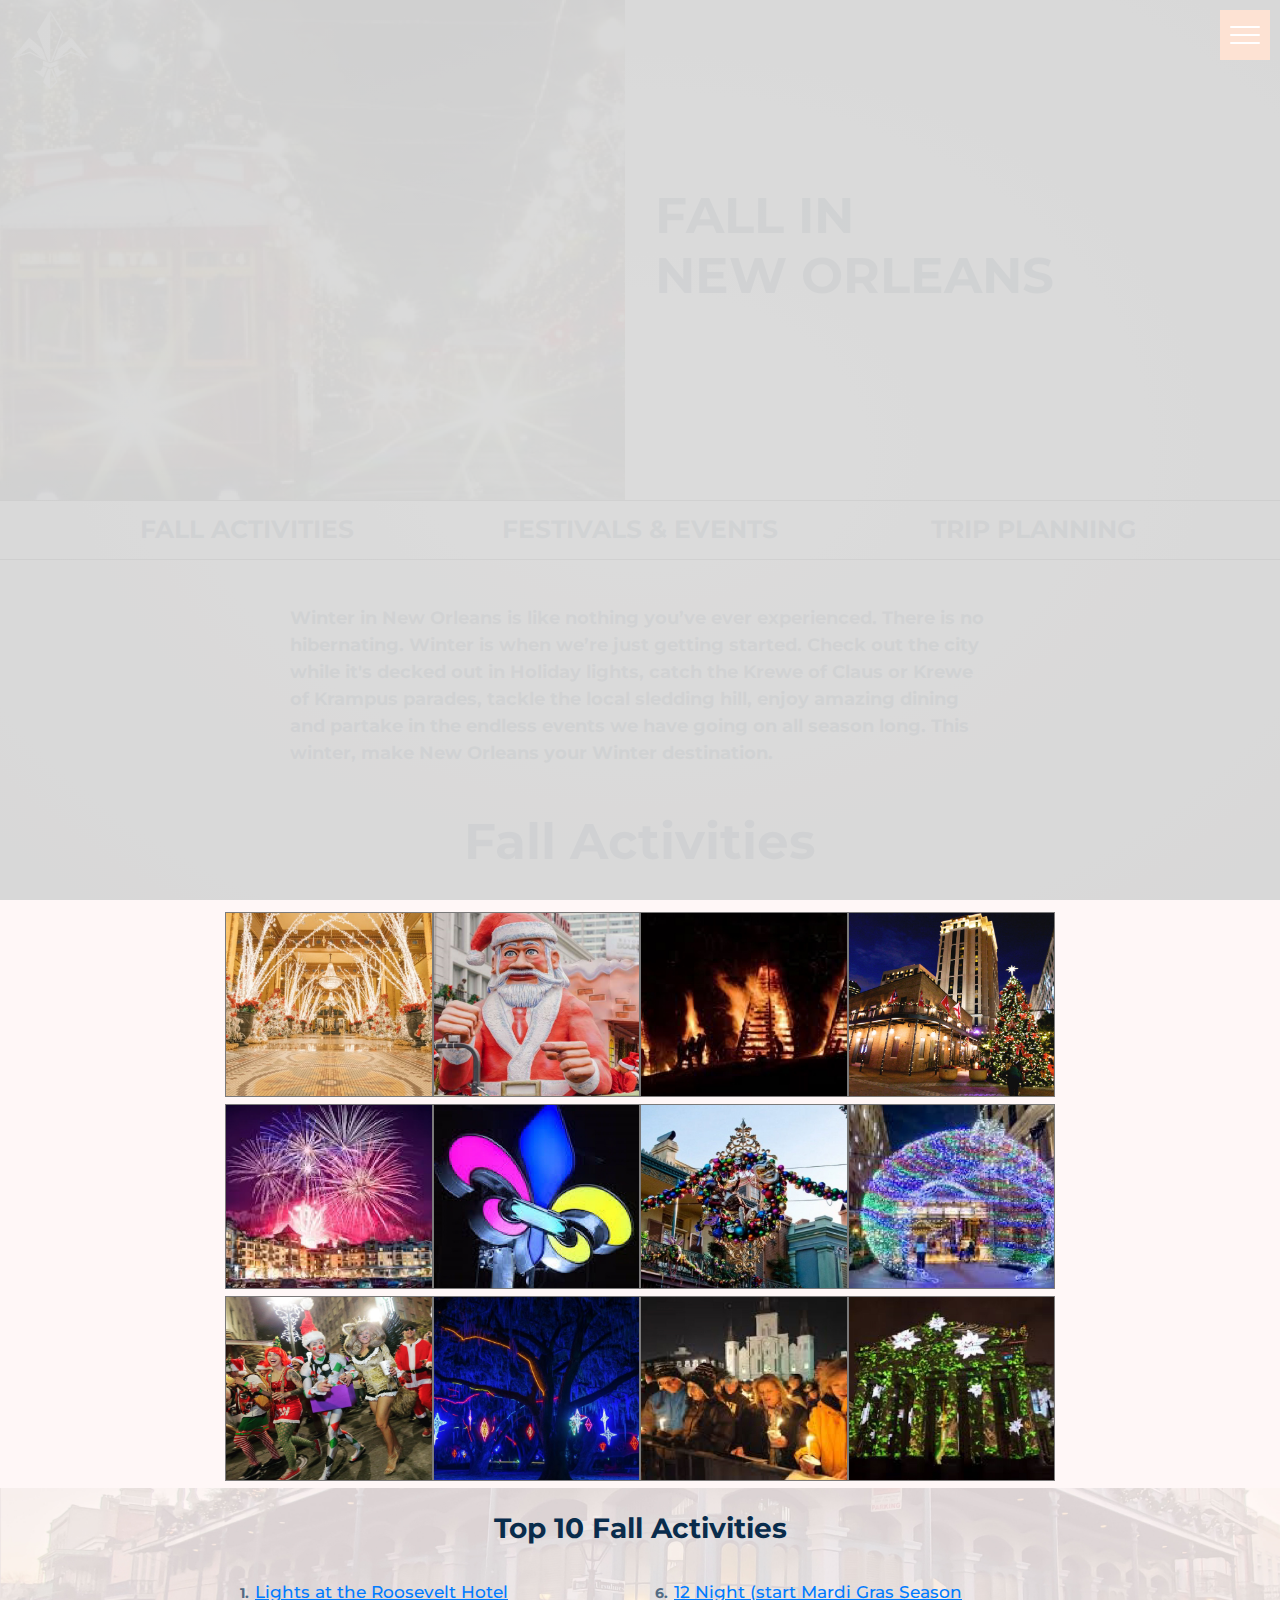
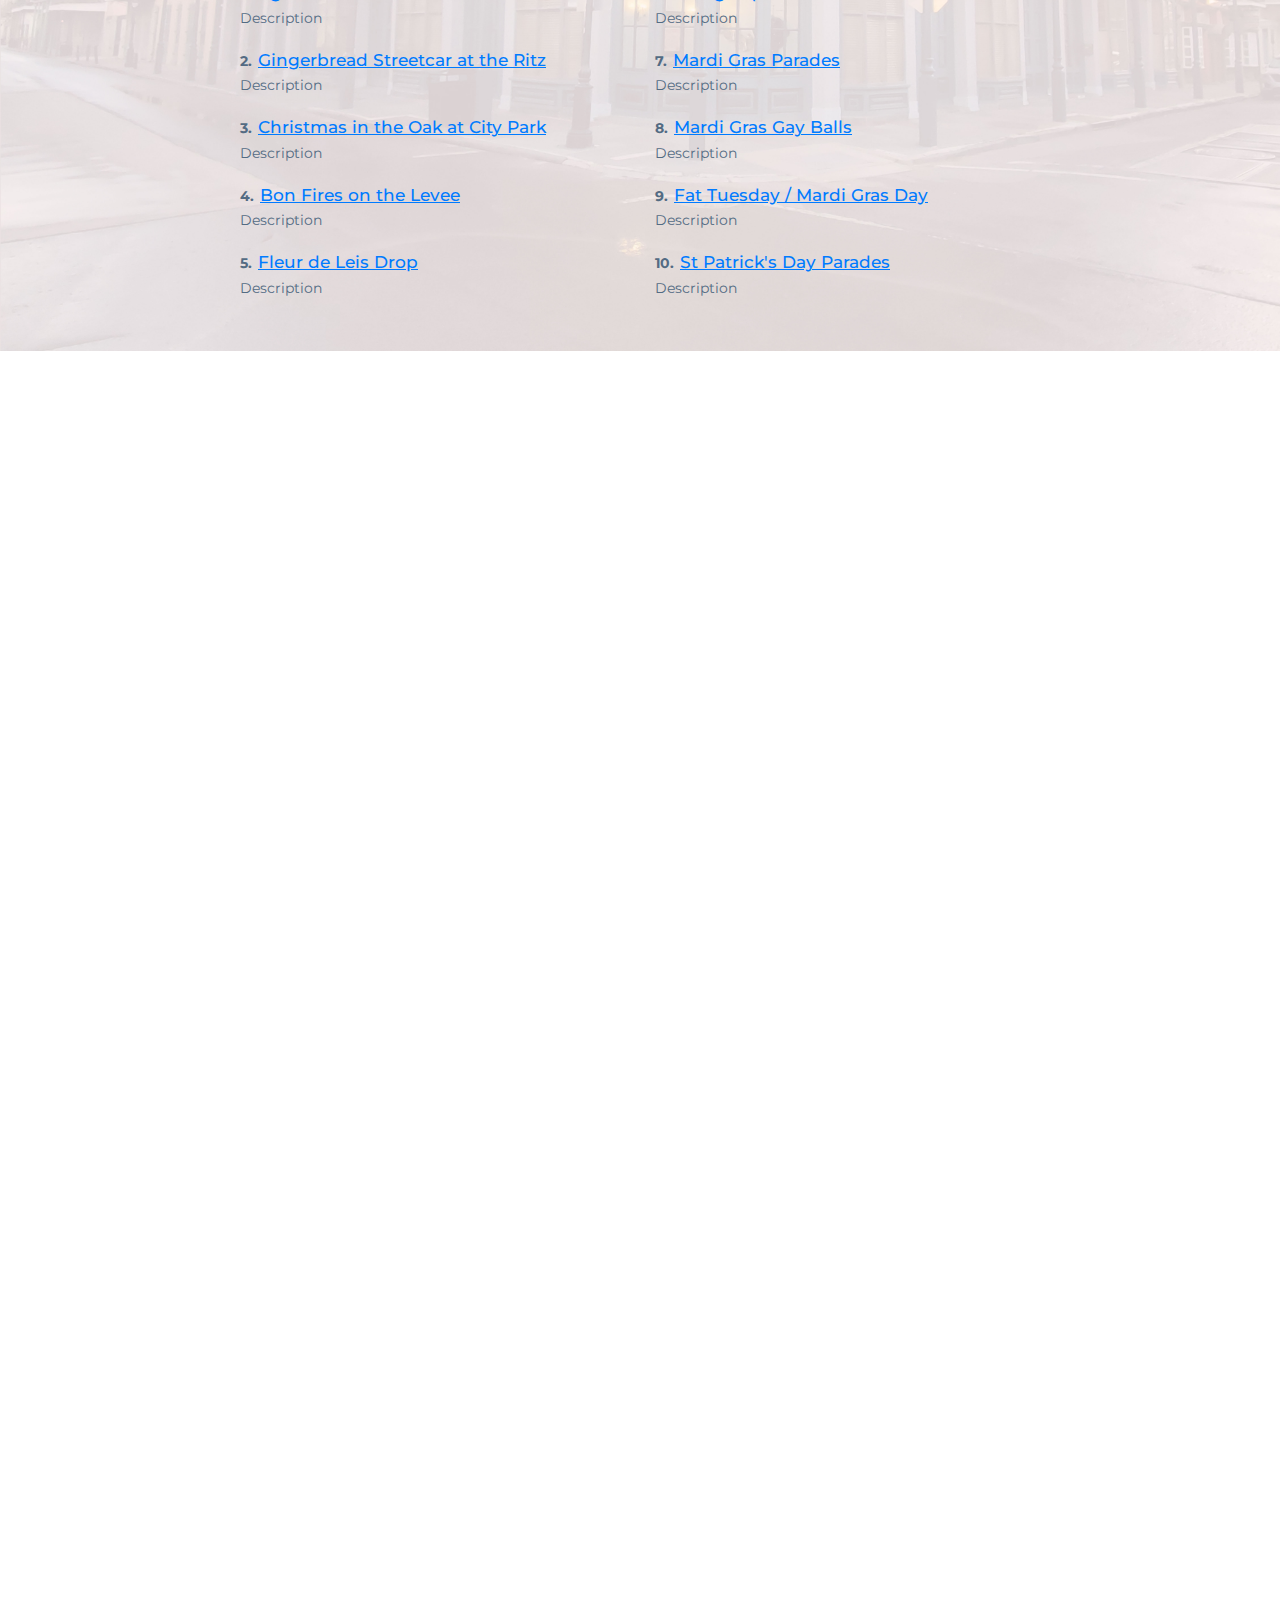
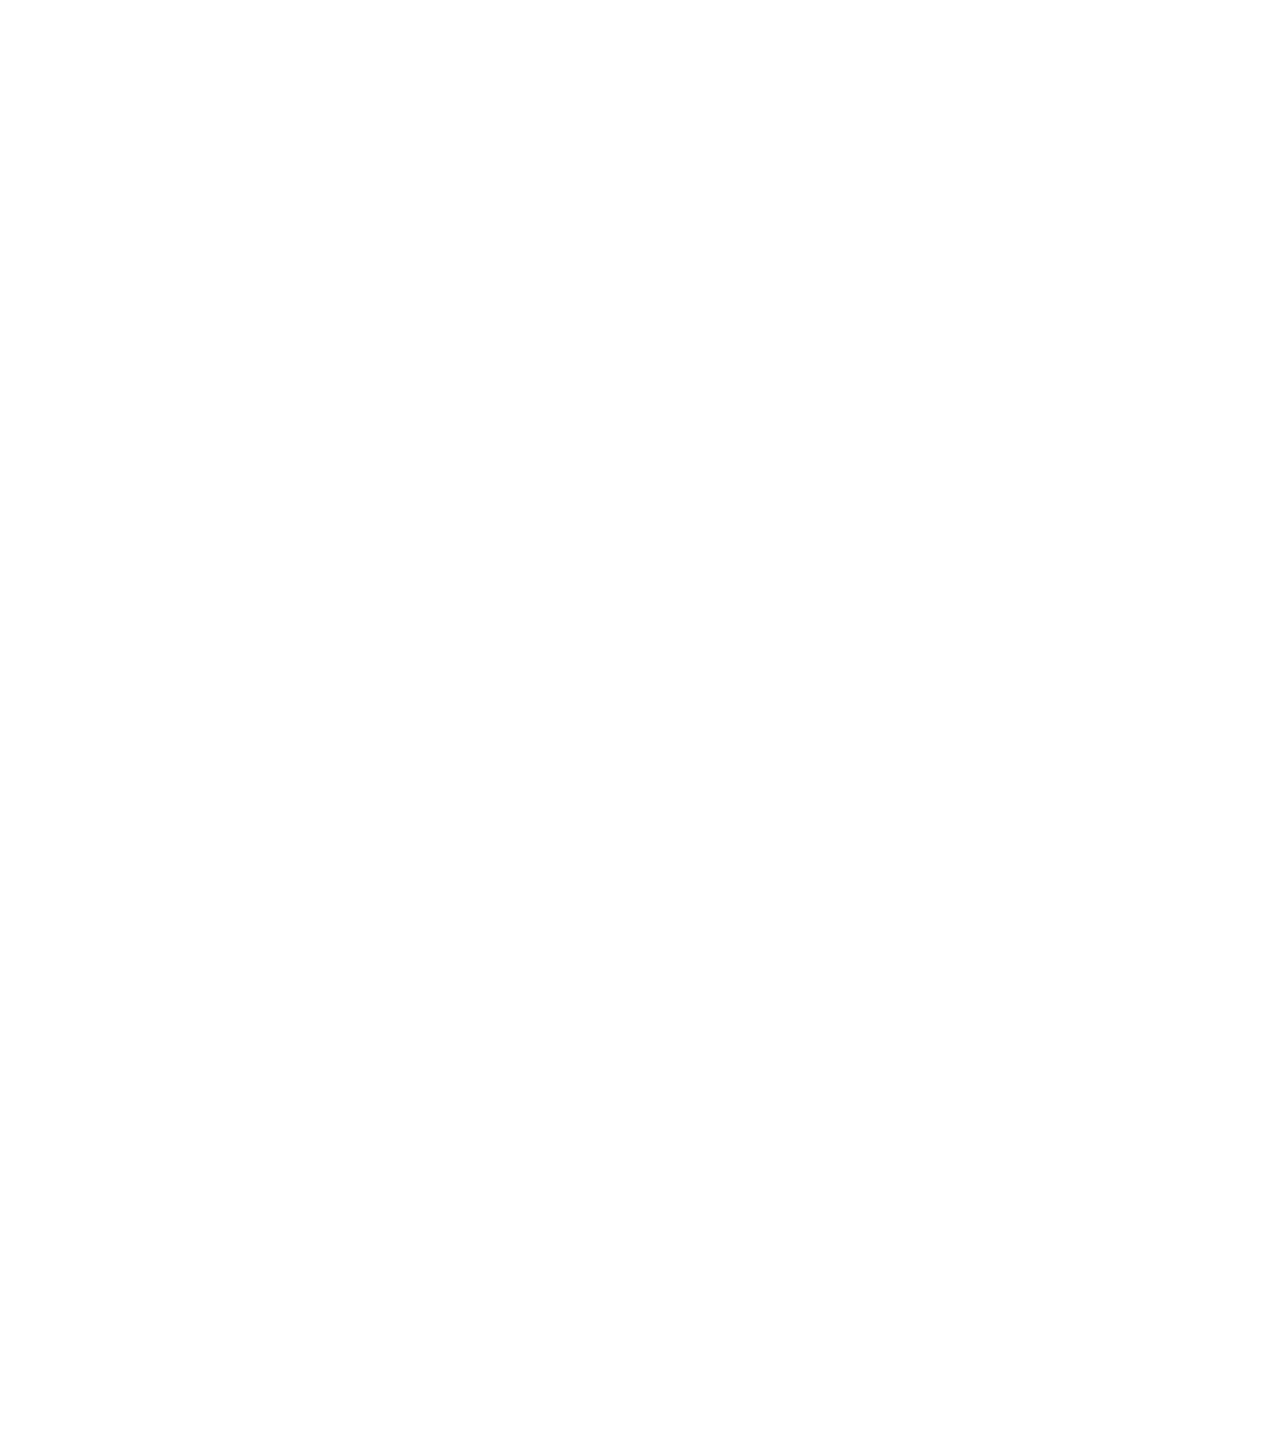
<file: fall-season.html>
﻿<!DOCTYPE html>
<html lang="en">

<head>
    <meta http-equiv="Content-Type" content="text/html; charset=utf-8" />
    <meta http-equiv="X-UA-Compatible" content="IE=edge">
    <meta name="viewport" content="width=device-width, initial-scale=1">
    <meta name="description" content="">
    <title>Fall Season</title>
    <!-- Vender -->
    <link rel="preconnect" href="https://fonts.gstatic.com">

    <link
        href="https://fonts.googleapis.com/css2?family=Montserrat:ital,wght@0,100;0,200;0,300;0,400;0,500;0,600;0,700;0,800;0,900;1,100;1,200;1,300;1,400;1,500;1,600;1,700;1,800;1,900&display=swap"
        rel="stylesheet">
    <link rel="stylesheet" href="https://use.fontawesome.com/releases/v5.8.2/css/all.css"
        integrity="sha384-oS3vJWv+0UjzBfQzYUhtDYW+Pj2yciDJxpsK1OYPAYjqT085Qq/1cq5FLXAZQ7Ay" crossorigin="anonymous">
    <link href="css/bootstrap.min.css" rel="stylesheet" />
    <link href="css/animate.css" rel="stylesheet" />
    <link href="css/loader.css" rel="stylesheet" />
    <!-- Main CSS (SCSS Compile) -->
    <link href="css/main.css" rel="stylesheet" />
    <link href="css/winter-season.css" rel="stylesheet" />
</head>

<body>
    <div class="loading">Loading&#8230;</div>
    <div class="page-loader">
    </div>
    <div class="page">
        <a href="index.html" class="logo">
            <img alt="" src="images/logo.png">
        </a>
        <div class="menu-icon">
            <span></span>
            <span></span>
            <span></span>
        </div>
        <div id="sidemenu" class="sidenav">
            <div class="sidebar-logo">
                <a href="index.html" class="logo">
                    <img alt="" src="images/logo.png">
                </a>
            </div>
            <ul class="sidebar-item-content">
               <li class="sidebar-main-item"><a href="https://gaynola.com/map">Map</a></li>
              <li class="sidebar-main-item"><a href="https://gaynola.com/events">Events</a></li>
              <li class="sidebar-main-item"><a href="https://gaynola.com/festivals">Festivals</a></li>
			  <li class="sidebar-main-item"><a href="https://gaynola.com/business">Businesses</a></li>
			  <li class="sidebar-main-item"><a href="https://gaynola.com/resources">Resources</a></li>
			  <li class="sidebar-main-item"><a href="https://gaynola.com/organization">Organizations</a></li> 
            </ul>
            <!-- <a href="#">Events</a>
            <a href="#">Festivals</a>
            <a href="#">Businesses</a>
            <a href="#">Resources</a>
            <a href="#">Organization</a>
            <a href="#">Best Of</a>
            <a href="#">Map</a>
            <a href="#">Submit Events</a> -->
        </div>

        <div class="book-icon">
            <i class="fas fa-bed"></i>
        </div>
        <div class="search-icon d-none">
            <i class="fas fa-search"></i>
        </div>
        <!--block-->
        <section class="winter-in-new-orleans" data-wow-delay="0.3s">
            <div class="row">
                <div class="col-lg-6 col-md-6 col-sm-12 col-12">
                    <div class="image-box">
                        <img src="images/winter-season/banner.jpg">
                    </div>
                </div>
                <div class="col-lg-6 col-md-6 col-sm-12 col-12">
                    <div class="winter_text font-light-blue">
                        <h2 class="font-lg-50">FALL IN
                            <br>NEW ORLEANS
                        </h2>
                    </div>
                </div>
            </div>
        </section>

        <!--block-->
        <section class="tabs-section" data-wow-delay="0.3s">
            <div class="row">
                <div class="col-lg-12  col-sm-12 col-12">
                    <div class="tabs-main">
                        <ul class="nav nav-tabs">
                            <li><a href="#winter_activities">FALL ACTIVITIES</a></li>
                            <li><a href="#festivals_events">FESTIVALS & EVENTS</a></li>
                            <li><a href="#trip-planning">TRIP PLANNING</a></li>
                        </ul>
                    </div>
                </div>
                <div class="col-lg-12 col-md-12 col-sm-12 col-12">
                    <div class="tab-content tab-content-main">
                        <!-- WINTER ACTIVITIES -->
                        <div class="bg-light-pink">
                            <div class="container">
                                <div id="winter_activities">
                                    <div class="content-title">
                                        <strong class="font-light-blue">Winter in New Orleans is like nothing you’ve
                                            ever experienced. There is no hibernating. Winter is when we’re just getting
                                            started. Check out the city while it's decked out in Holiday lights, catch
                                            the Krewe of Claus or Krewe of Krampus parades, tackle the local sledding
                                            hill, enjoy amazing dining and partake in the endless events we have going
                                            on all season long. This winter, make New Orleans your Winter
                                            destination.</strong>
                                        <h2 class="font-light-blue font-lg-50 text-center"> Fall Activities</h2>
                                    </div>
                                    <div class="grid-images max-w-800">
                                        <div class="row" id="top_ten_activies_medias">
                                            <div class="col-md-3">
                                                <a href="#"><img src="images/winter-season/img1.jpg" alt=""></a>
                                            </div>
                                            <div class="col-md-3">
                                                <a href="#"><img src="images/winter-season/img2.jpg" alt=""></a>
                                            </div>
                                            <div class="col-md-3">
                                                <a href="#"><img src="images/winter-season/img3.jpg" alt=""></a>
                                            </div>
                                            <div class="col-md-3">
                                                <a href="#"><img src="images/winter-season/img4.jpg" alt=""></a>
                                            </div>
                                            <div class="col-md-3">
                                                <a href="#"><img src="images/winter-season/img5.jpg" alt=""></a>
                                            </div>
                                            <div class="col-md-3">
                                                <a href="#"><img src="images/winter-season/Winter-Season.jpg"
                                                        alt=""></a>
                                            </div>
                                            <div class="col-md-3">
                                                <a href="#"><img src="images/winter-season/Winter-Season2.jpg"
                                                        alt=""></a>
                                            </div>
                                            <div class="col-md-3">
                                                <a href="#"><img src="images/winter-season/Winter-Season1.jpg"
                                                        alt=""></a>
                                            </div>
                                            <div class="col-md-3">
                                                <a href="#"><img src="images/winter-season/Winter-Season5.jpg"
                                                        alt=""></a>
                                            </div>
                                            <div class="col-md-3">
                                                <a href="#"><img src="images/winter-season/Winter-Season6.jpg"
                                                        alt=""></a>
                                            </div>
                                            <div class="col-md-3">
                                                <a href="#"><img src="images/winter-season/Winter-Season7.jpg"
                                                        alt=""></a>
                                            </div>
                                            <div class="col-md-3">
                                                <a href="#"><img src="images/winter-season/Winter-Season8.jpg"
                                                        alt=""></a>
                                            </div>
                                        </div>
                                    </div>
                                </div>
                            </div>
                        </div>
                        <div id="element-with-background-image">
                            <!-- <div id="color-overlay"></div> -->
                            <div class="top-10-activities-section max-w-800 position-relative pb-3">
                                <div class="block-caption py-4 text-center font-light-blue">
                                    <h3>Top 10 Fall Activities</h3>
                                </div>
                                <div class="list top-10-list">
                                    <div class="row" id="top_ten_activies">
                                        <div class="col-md-6">
                                            <div class="list-item-first-column">
                                                <div><span>1.</span><a href="#">Lights at the Roosevelt Hotel</a>
                                                    <p>Description</p>
                                                </div>
                                                <div><span>2.</span><a href="#">Gingerbread Streetcar at the Ritz </a>
                                                    <p>Description</p>
                                                </div>
                                                <div><span>3.</span><a href="#">Christmas in the Oak at City Park </a>
                                                    <p>Description</p>
                                                </div>
                                                <div><span>4.</span><a href="#">Bon Fires on the Levee </a>
                                                    <p>Description</p>
                                                </div>
                                                <div><span>5.</span><a href="#">Fleur de Leis Drop </a>
                                                    <p>Description</p>
                                                </div>
                                            </div>
                                        </div>
                                        <div class="col-md-6">
                                            <div class="list-item-second-column">
                                                <div><span>6.</span><a href="#">12 Night (start Mardi Gras Season </a>
                                                    <p>Description</p>
                                                </div>
                                                <div><span>7.</span><a href="#">Mardi Gras Parades </a>
                                                    <p>Description</p>
                                                </div>
                                                <div><span>8.</span><a href="#">Mardi Gras Gay Balls </a>
                                                    <p>Description</p>
                                                </div>
                                                <div><span>9.</span><a href="#">Fat Tuesday / Mardi Gras Day </a>
                                                    <p>Description</p>
                                                </div>
                                                <div><span>10.</span><a href="#">St Patrick's Day Parades </a>
                                                    <p>Description</p>
                                                </div>
                                            </div>
                                        </div>
                                    </div>

                                </div>
                            </div>
                        </div>
                        <div class="block block-two wow fadeInUp explore-More-things" data-wow-delay="0.3s">
                            <div class="container">
                                <div class="block-caption">
                                    <h3 class="font-light-blue">Explore More Things to Do</h3>
                                </div>
                                <div class="list" id="blog_setup_area">

                                    <div class="item-wrap">
                                        <div class="item">
                                            <div class="thumb">
                                                <img alt="" src="images/5.jpg">
                                            </div>
                                            <div class="caption">
                                                <h3>Deck the halls amazing light </h3>
                                                <a href="#" class="button  button-brand">Explore
                                                    <i class="fas fa-arrow-right"></i> </a>
                                            </div>
                                        </div>
                                    </div>
                                    <div class="item-wrap">
                                        <div class="item">
                                            <div class="thumb">
                                                <img alt="" src="images/6.jpg">
                                            </div>
                                            <div class="caption">
                                                <h3>Best gray mardi gras balls</h3>
                                                <a href="#" class="button button-brand">Explore <i
                                                        class="fas fa-arrow-right"></i></a>
                                            </div>
                                        </div>
                                    </div>
                                    <div class="item-wrap">
                                        <div class="item">
                                            <div class="thumb">
                                                <img alt="" src="images/7.jpg">
                                            </div>
                                            <div class="caption">
                                                <h3>Must see mardi Gras Parades</h3>
                                                <a href="#" class="button button-brand">Explore <i
                                                        class="fas fa-arrow-right"></i></a>
                                            </div>
                                        </div>
                                    </div>
                                    <div class="item-wrap">
                                        <div class="item">
                                            <div class="thumb">
                                                <img alt="" src="images/8.jpg">
                                            </div>
                                            <div class="caption">
                                                <h3>New year eve in Nola</h3>
                                                <a href="#" class="button button-brand">Explore <i
                                                        class="fas fa-arrow-right"></i></a>
                                            </div>
                                        </div>
                                    </div>
                                    <div class="item-wrap">
                                        <div class="item">
                                            <div class="thumb">
                                                <img alt="" src="images/9.jpg">
                                            </div>
                                            <div class="caption">
                                                <h3>Local hot beverages</h3>
                                                <a href="#" class="button button-brand">Explore <i
                                                        class="fas fa-arrow-right"></i></a>
                                            </div>
                                        </div>
                                    </div>
                                </div>
                            </div>
                        </div>

                        <!-- FESTIVALS & EVENTS -->
                        <div id="festivals_events">
                            <div class="block block-two wow fadeInUp explore-More-things" data-wow-delay="0.3s">
                                <div class="container">
                                    <div class="block-caption">
                                        <h3 class="font-light-blue">Festivals & Events</h3>
                                    </div>
                                    <div class="grid-images max-w-800">
                                        <div class="row">
                                            <div class="col-md-3">
                                                <img src="images/winter-season/img1.jpg" alt="">
                                            </div>
                                            <div class="col-md-3">
                                                <img src="images/winter-season/img2.jpg" alt="">
                                            </div>
                                            <div class="col-md-3">
                                                <img src="images/winter-season/img3.jpg" alt="">
                                            </div>
                                            <div class="col-md-3">
                                                <img src="images/winter-season/img4.jpg" alt="">
                                            </div>
                                            <div class="col-md-3">
                                                <img src="images/winter-season/img5.jpg" alt="">
                                            </div>
                                            <div class="col-md-3">
                                                <img src="images/winter-season/Winter-Season.jpg" alt="">
                                            </div>
                                            <div class="col-md-3">
                                                <img src="images/winter-season/Winter-Season2.jpg" alt="">
                                            </div>
                                            <div class="col-md-3">
                                                <img src="images/winter-season/Winter-Season1.jpg" alt="">
                                            </div>
                                            <div class="col-md-3">
                                                <img src="images/winter-season/Winter-Season5.jpg" alt="">
                                            </div>
                                            <div class="col-md-3">
                                                <img src="images/winter-season/Winter-Season6.jpg" alt="">
                                            </div>
                                            <div class="col-md-3">
                                                <img src="images/winter-season/Winter-Season7.jpg" alt="">
                                            </div>
                                            <div class="col-md-3">
                                                <img src="images/winter-season/Winter-Season8.jpg" alt="">
                                            </div>
                                        </div>
                                    </div>
                                    <div
                                        class="top-10-activities-section max-w-800 position-relative top-winter-festival">
                                        <div class="py-5 text-center font-light-blue">
                                            <h3 class="font-light-blue">Top Fall Festivals & Events
                                            </h3>
                                        </div>
                                        <div class="list">
                                            <ul id="winter_fest_events">
                                                <li><a href="#">- Krewe of Claus</a>
                                                    <p>Description</p>
                                                </li>
                                                <li><a href="#">- Luna Fete </a>
                                                    <p>Description</p>
                                                </li>
                                                <li><a href="#"> - Miracle on Ferret Street </a>
                                                    <p>Description</p>
                                                </li>
                                                <li><a href="#"> King Cake Festival </a>
                                                    <p>Description</p>
                                                </li>

                                            </ul>
                                        </div>
                                        <div class="view-upcoming-btn text-center">
                                            <button type="button" class="button light-blue-btn">View Upcoming
                                                Events</button>
                                        </div>
                                    </div>
                                </div>
                            </div>
                        </div>

                        <!-- TRIP PLANNING -->
                        <div id="trip-planning">
                            <div class="block block-two wow fadeInUp explore-More-things" data-wow-delay="0.3s">
                                <div class="container">
                                    <div class="block-caption">
                                        <h3 class="font-light-blue">TRIP PLANNING</h3>
                                    </div>

                                    <div class="trip-planning max-w-800">
                                        <div class="row">
                                            <div class="col-md-12">
                                                <div class="row">
                                                    <div class="col-md-6">
                                                        <div class="tranform-img">
                                                            <img src="images/winter-season/img1.jpg" alt="">
                                                        </div>
                                                    </div>
                                                    <div class="col-md-6">
                                                        <div class="row">
                                                            <div class="col-md-6">
                                                                <div class="tranform-img">
                                                                    <img src="images/winter-season/img2.jpg" alt="">
                                                                </div>
                                                            </div>
                                                            <div class="col-md-6">
                                                                <div class="tranform-img">
                                                                    <img src="images/winter-season/img3.jpg" alt="">
                                                                </div>
                                                            </div>
                                                            <div class="col-md-6">
                                                                <div class="tranform-img">
                                                                    <img src="images/winter-season/img4.jpg" alt="">
                                                                </div>
                                                            </div>
                                                            <div class="col-md-6">
                                                                <div class="tranform-img">
                                                                    <img src="images/winter-season/img5.jpg" alt="">
                                                                </div>
                                                            </div>

                                                        </div>
                                                    </div>
                                                </div>
                                            </div>
                                            <div class="col-md-3">
                                                <div class="tranform-img">
                                                    <img src="images/winter-season/Winter-Season.jpg" alt="">
                                                </div>
                                            </div>
                                            <div class="col-md-3">
                                                <div class="tranform-img">
                                                    <img src="images/winter-season/Winter-Season1.jpg" alt="">
                                                </div>
                                            </div>
                                            <div class="col-md-3">
                                                <div class="tranform-img">
                                                    <img src="images/winter-season/Winter-Season2.jpg" alt="">
                                                </div>
                                            </div>
                                            <div class="col-md-3">
                                                <div class="tranform-img">
                                                    <img src="images/winter-season/Winter-Season5.jpg" alt="">
                                                </div>
                                            </div>
                                            <div class="col-md-12">
                                                <div class="block-title py-3">
                                                    <strong class="font-light-blue">Use our trip planning resources to
                                                        find
                                                        activities and
                                                        entertainment
                                                        for your trip. We've also added our favorite planning trips to
                                                        help
                                                        planning go as smoothly as possible.</strong>
                                                </div>
                                            </div>
                                        </div>
                                    </div>

                                    <div
                                        class="top-10-activities-section max-w-800 position-relative top-winter-festival">
                                        <div class="list">
                                            <ul>
                                                <li><a href="#">- Getting to New Orleans & Getting Around</a>
                                                </li>
                                                <li><a href="#">- Packing for Winter in New Orleans</a>
                                                </li>
                                                <li><a href="#">- Miracle on Ferret Street
                                                    </a>
                                                </li>

                                            </ul>
                                        </div>

                                    </div>
                                </div>

                            </div>
                        </div>
                    </div>
                </div>
            </div>
        </section>
    </div>
    <!--scrip file-->
    <script src="js/jquery-1.12.4.min.js"></script>
    <script src="js/moment.js"></script>
    <script src="js/moment-timezone.js"></script>
    <script src="js/axios.min.js"></script>
    <script src="js/popper.js"></script>
    <script src="js/bootstrap.min.js"></script>
    <script src="js/wow.min.js"></script>
    <script src="js/main.js"></script>

   <script>
		var getUrl = window.location;
		if(getUrl.host=='gaynola.com'){
			var base_url =  getUrl.origin + '/' +getUrl.pathname.split('/')[1]; 
		}else{
			var base_url =  getUrl.origin + '/' +getUrl.pathname.split('/')[1]+'/'+getUrl.pathname.split('/')[2]; 
		}
		base_url=base_url+'/'+'single.html?type=articles&id=';
		
		var season='Fall';
        var header_token = 'CFPAT-tfADlldfaUwMAa6Jonot7EKlDv8Il2m-oUSg1IdDJpw';
        var url = 'https://api.contentful.com/spaces/o006zo04tiuo/environments/master/';
        async function get_entities(type, category,limit) {
            var fields = "fields.name,fields.date,fields.dateEnd,fields.description,fields.images,fields.sponsorpromoter,fields.venue";
            const response = await axios.get(url + 'entries?access_token=CFPAT-tfADlldfaUwMAa6Jonot7EKlDv8Il2m-oUSg1IdDJpw&fields.articleCategory='+category+'&fields.placementTop10=true&fields.season[all]='+season+'&content_type=' + type + '&include=1&limit=' + limit, {
                params: {}
            }).then(result => {
                return result.data

            });
            return response;
        }
		async function get_blog_entities(type, category,limit) {
            var fields = "fields.name,fields.date,fields.dateEnd,fields.description,fields.images,fields.sponsorpromoter,fields.venue";
            const response = await axios.get(url + 'entries?access_token=CFPAT-tfADlldfaUwMAa6Jonot7EKlDv8Il2m-oUSg1IdDJpw&fields.articleCategory='+category+'&content_type=' + type + '&fields.placementExploreMore=true&fields.season[all]='+season+'&include=1&limit=' + limit, {
                params: {}
            }).then(result => {
                return result.data

            });
            return response;
        }
		async function get_placementTopFestevent_entities(type, category,limit) {
            var fields = "fields.name,fields.date,fields.dateEnd,fields.description,fields.images,fields.sponsorpromoter,fields.venue";
            const response = await axios.get(url + 'entries?access_token=CFPAT-tfADlldfaUwMAa6Jonot7EKlDv8Il2m-oUSg1IdDJpw&fields.articleCategory='+category+'&content_type=' + type + '&fields.placementTopFestevent=true&fields.season[all]='+season+'&include=1&limit=' + limit, {
                params: {}
            }).then(result => {
                return result.data

            });
            return response;
        }
		async function get_placementBestOf_entities(type, category,limit) {
            var fields = "fields.name,fields.date,fields.dateEnd,fields.description,fields.images,fields.sponsorpromoter,fields.venue";
            const response = await axios.get(url + 'entries?access_token=CFPAT-tfADlldfaUwMAa6Jonot7EKlDv8Il2m-oUSg1IdDJpw&fields.articleCategory='+category+'&content_type=' + type + '&fields.placementTop10=true&fields.season[all]='+season+'&include=1&limit=' + limit, {
                params: {}
            }).then(result => {
                return result.data

            });
            return response;
        }
        async function get_entities_images(asset_id) {
            var fields = "fields.title,fields.file";
            const response = await axios.get(url + 'assets/' + asset_id + '?access_token=CFPAT-tfADlldfaUwMAa6Jonot7EKlDv8Il2m-oUSg1IdDJpw&select=' + fields, {
                params: {}
            }).then(result => {
                return result.data
            });
            return response;
        }
        async function callingFunction(type, seasons,element, limit) {
            var entities = await get_entities(type,seasons, limit);
            //console.log(entities); //return false;
            var entity_obj = entities.items;
			entity_obj= await filter_orders(entity_obj);
            var html6 = "";
            var html12 = "";
            var media = "";
            for (var i = 0; i < entity_obj.length; i++) {
                var asset_id = entity_obj[i].fields.articleMedia['en-US'].sys.id;
                var image = await get_entities_images(asset_id);
                var image_url = 'https:' + image.fields.file['en-US'].url;                
				if(i<5){
                html6 += `
						<div><span>${i+1}</span><a href="${base_url}${entity_obj[i].sys.id}">${entity_obj[i].fields.title['en-US']}</a>							
						</div>
					`;
				}else{
				 html12 += `
						<div><span>${i+1}</span><a href="${base_url}${entity_obj[i].sys.id}">${entity_obj[i].fields.title['en-US']}</a>							
						</div>
				`;
				}				
			}//end of for loop
			
            $(element).find('.list-item-first-column').html('');
            $(element).find('.list-item-first-column').html(html6);
            $(element).find('.list-item-second-column').html('');
            $(element).find('.list-item-second-column').html(html12);
			         
        }
        async function rendering_content() {
            await callingFunction('articles', 'Activity',"#top_ten_activies", '10');//placementtop10
            await callingblogFunction('articles', 'Activity',"#blog_setup_area", '10');//placementExploreMore
            await callingplacementTopFesteventFunction('articles', 'Activity',"#winter_fest_events", '10');//placementTopFestevent 
			await callingplacementBestOfFunction('articles', 'Activity',"#top_ten_activies_medias", '10');//placementtop10
            await $(".loading").hide('slow');
        }
        rendering_content();
    </script>
    <script>
	 async function callingblogFunction(type, category, element, limit) {
      var entities = await get_blog_entities(type,category, limit);
      //console.log(entities);return false
      var entity_obj = entities.items;
	  entity_obj= await filter_orders(entity_obj);
      var html = "";
      for (var i = 0; i < entity_obj.length; i++) {
        var asset_id = entity_obj[i].fields.articleMedia['en-US'].sys.id;
        var image = await get_entities_images(asset_id);
        var image_url = 'https:' + image.fields.file['en-US'].url;
        var date = (entity_obj[i].fields.date != undefined) ? entity_obj[i].fields.date['en-US'] : new Date();
        date = moment(date).format('MMMM DD,YYYY');
        html += `
			<div class="item-wrap">
				<div class="item">
					<div class="thumb">
						<img alt="" src="${image_url}">
					</div>
					<div class="caption">
						<h3>${entity_obj[i].fields.title['en-US']} </h3>
						<a href="${base_url}${entity_obj[i].sys.id}" class="button  button-brand">Explore
							<i class="fas fa-arrow-right"></i> </a>
					</div>
				</div>
			</div>
			`;
      }
      $(element).html('');
      $(element).html(html);     
    }
	async function callingplacementTopFesteventFunction(type, category, element, limit) {
      var entities = await get_placementTopFestevent_entities(type,category, limit);     
      var entity_obj = entities.items;
	  entity_obj= await filter_orders(entity_obj);
      var html = "";
      for (var i = 0; i < entity_obj.length; i++) {
        var asset_id = entity_obj[i].fields.articleMedia['en-US'].sys.id;
        html += `
			<li><a href="${base_url}${entity_obj[i].sys.id}">- ${entity_obj[i].fields.title['en-US']}</a>				
			</li>			
			`;
      }
      $(element).html('');
      $(element).html(html);     
    }
	async function callingplacementBestOfFunction(type, seasons,element, limit) {
		var entities = await get_placementBestOf_entities(type,seasons, limit);		
		var entity_obj = entities.items;
		entity_obj= await filter_orders(entity_obj);
		var html = "";
		var media = "";
		for (var i = 0; i < entity_obj.length; i++) {
			var asset_id = entity_obj[i].fields.articleMedia['en-US'].sys.id;
			var image = await get_entities_images(asset_id);
			var image_url = 'https:' + image.fields.file['en-US'].url;
			html+=`<div class="col-md-3">
					<a href="${base_url}${entity_obj[i].sys.id}"><img src="${image_url}" alt=""></a>
				</div>
			`;
		}//end of for loop
		
		$(element).html('');
		$(element).html(html);		
		          
    }
    </script>
    <script>
		async function filter_orders(entity_obj){
			entity_obj.sort(function(a, b) {
				if(a.fields.placementTop10Order !=undefined && b.fields.placementTop10Order!=undefined){
					return a.fields.placementTop10Order['en-US'] - b.fields.placementTop10Order['en-US'];
				}else{
					return true;
				}
			});
			return entity_obj;
		}
        $(document).ready(function () {
            $(function () {
                $(".menu-icon").click(function () {
                    $(this).toggleClass("active");
                });
            });
        });
    </script>

</body>

</html>
</file>
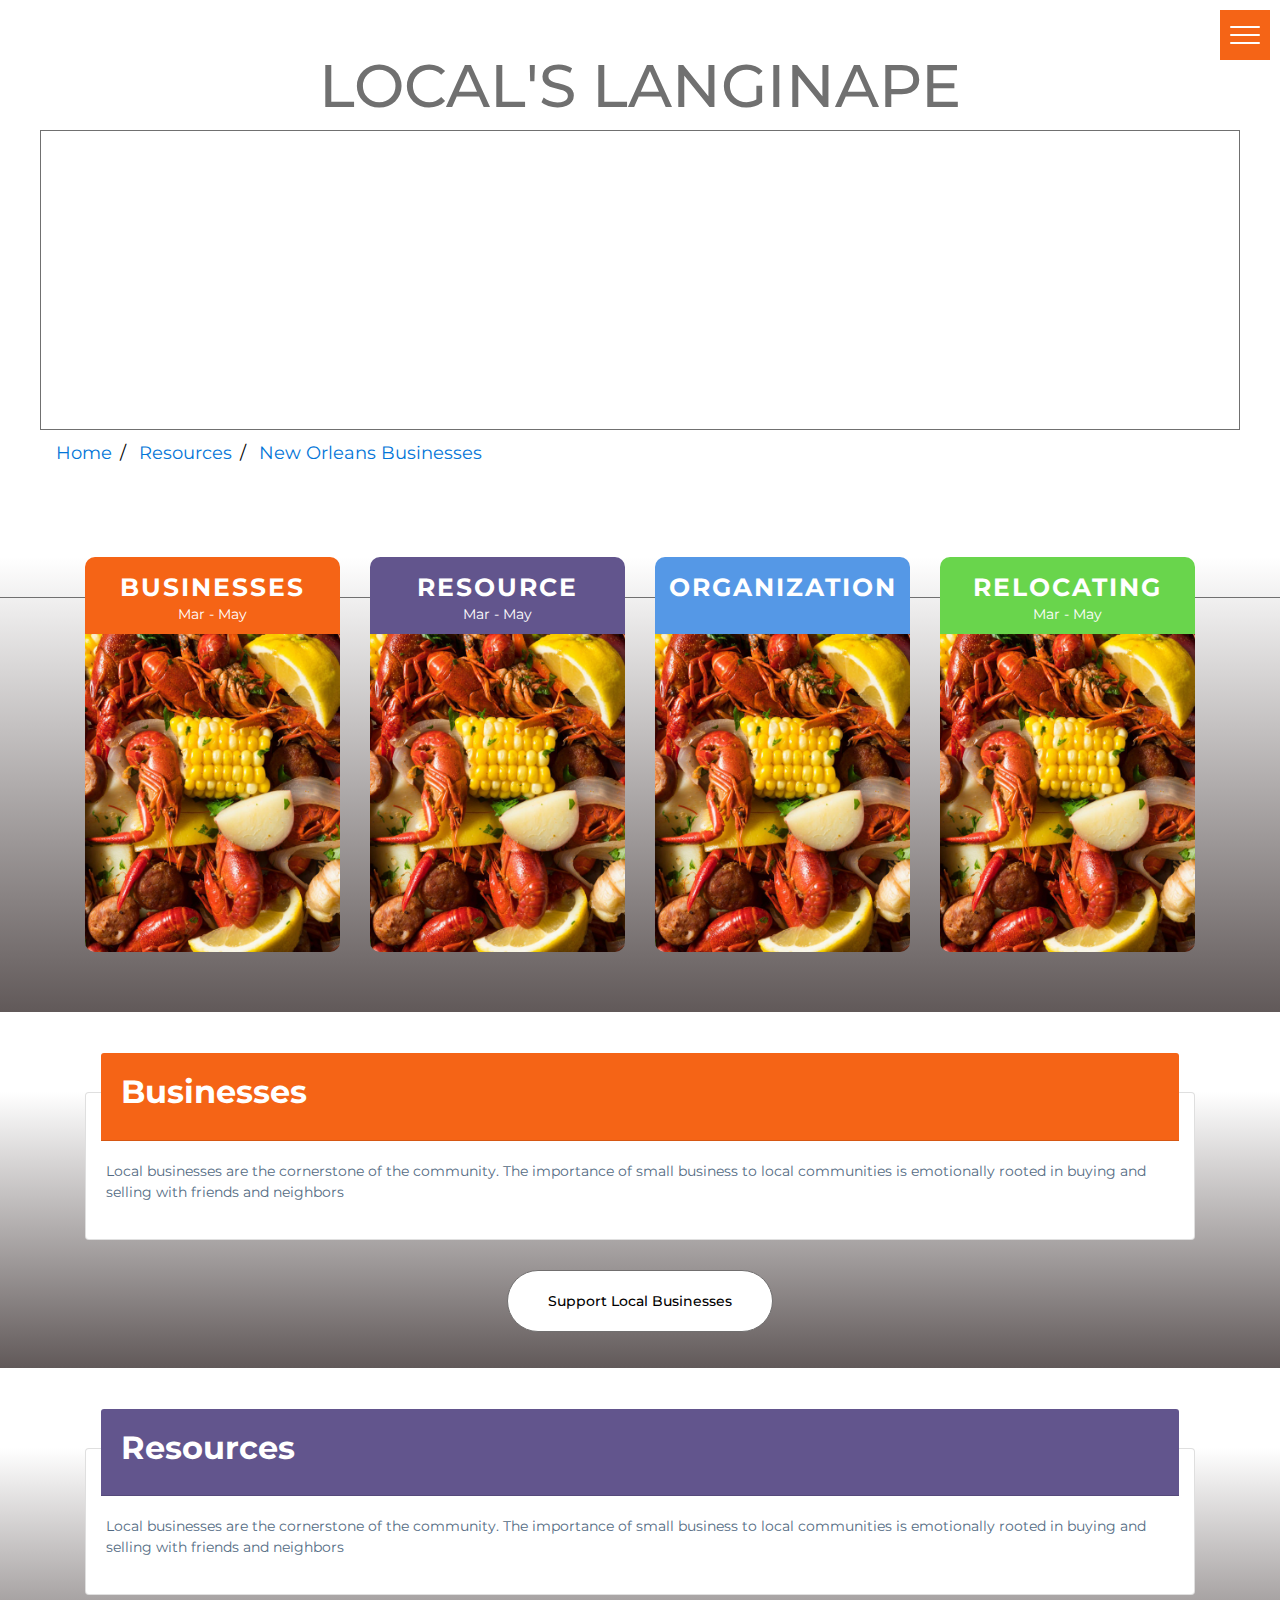
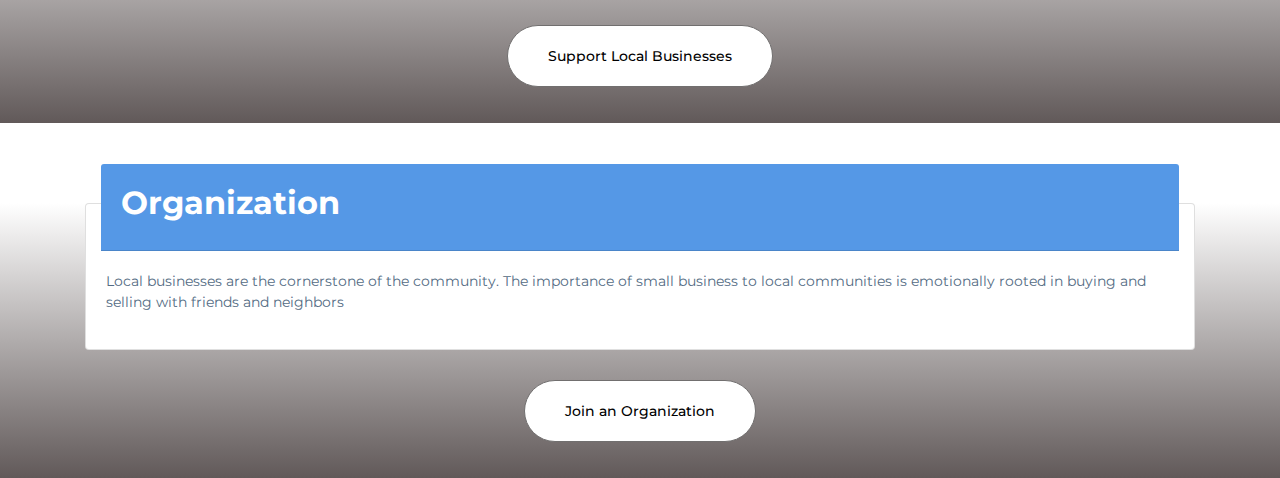
<file: lagniape.html>
﻿<!DOCTYPE html>
<html lang="en">

<head>
    <meta http-equiv="Content-Type" content="text/html; charset=utf-8" />
    <meta http-equiv="X-UA-Compatible" content="IE=edge">
    <meta name="viewport" content="width=device-width, initial-scale=1">
    <meta name="description" content="">
    <title>Lagniape</title>
    <!-- Vender -->
    <link rel="preconnect" href="https://fonts.gstatic.com">

    <link
        href="https://fonts.googleapis.com/css2?family=Montserrat:ital,wght@0,100;0,200;0,300;0,400;0,500;0,600;0,700;0,800;0,900;1,100;1,200;1,300;1,400;1,500;1,600;1,700;1,800;1,900&display=swap"
        rel="stylesheet">
    <link rel="stylesheet" href="https://use.fontawesome.com/releases/v5.8.2/css/all.css"
        integrity="sha384-oS3vJWv+0UjzBfQzYUhtDYW+Pj2yciDJxpsK1OYPAYjqT085Qq/1cq5FLXAZQ7Ay" crossorigin="anonymous">
    <link href="css/bootstrap.min.css" rel="stylesheet" />
    <link href="css/animate.css" rel="stylesheet" />
    <link href="css/loader.css" rel="stylesheet" />
    <!-- Main CSS (SCSS Compile) -->
    <link href="css/main.css" rel="stylesheet" />
    <link href="css/lagniape.css" rel="stylesheet" />
</head>

<body>
    <!-- <div class="loading">Loading&#8230;</div>
    <div class="page-loader">
    </div> -->
    <div class="page">
        <a href="#" class="logo">
            <img alt="" src="images/logo.png">
        </a>
        <div class="menu-icon">
            <span></span>
            <span></span>
            <span></span>
        </div>
        <div id="sidemenu" class="sidenav">
            <a href="#">Events</a>
            <a href="#">Festivals</a>
            <a href="#">Businesses</a>
            <a href="#">Resources</a>
            <a href="#">Organization</a>
            <a href="#">Best Of</a>
            <a href="#">Map</a>
            <a href="#">Submit Events</a>
        </div>
        <div class="book-icon">
            <i class="fas fa-bed"></i>
        </div>
        <div class="search-icon d-none">
            <i class="fas fa-search"></i>
        </div>
        <!--block-->
        <section class="block-one" data-wow-delay="0.3s">
            <div class="empty-box-wrapper">
                <h2 class="font-lg-60">LOCAL'S LANGINAPE</h2>
                <div class="empty-box">

                </div>
                <ul class="breadcrumb">
                    <li><a href="#">Home</a></li>
                    <li><a href="#">Resources</a></li>
                    <li><a href="#">New Orleans Businesses</a></li>
                </ul>
            </div>
            <div class="bussiness-section border-top-cards">
                <div class="container">
                    <div class="bo-inner local-lagniappe mt-0">
                        <div class="row">
                            <div class="col-lg-3 col-md-6 col-sm-12 col-12">
                                <div class="item item-one">
                                    <div class="head">
                                        <strong>Businesses</strong>
                                        <p>Mar - May</p>
                                    </div>
                                    <div class="content">
                                        <img alt="" src="images/1.jpg">
                                    </div>
                                </div>
                            </div>
                            <div class="col-lg-3 col-md-6 col-sm-12 col-12">
                                <div class="item item-three">
                                    <div class="head">
                                        <strong>Resource</strong>
                                        <p>Mar - May</p>
                                    </div>
                                    <div class="content">
                                        <img alt="" src="images/1.jpg">
                                    </div>
                                </div>
                            </div>
                            <div class="col-lg-3 col-md-6 col-sm-12 col-12">
                                <div class="item item-two">
                                    <div class="head">
                                        <strong>Organization</strong>
                                        <p></p>
                                    </div>
                                    <div class="content">
                                        <img alt="" src="images/1.jpg">
                                    </div>
                                </div>
                            </div>

                            <div class="col-lg-3 col-md-6 col-sm-12 col-12">
                                <div class="item item-four">
                                    <div class="head">
                                        <strong>Relocating</strong>
                                        <p>Mar - May</p>
                                    </div>
                                    <div class="content">
                                        <img alt="" src="images/1.jpg">
                                    </div>
                                </div>
                            </div>
                        </div>
                    </div>
                </div>
            </div>

        </section>

        <!--block-->
        <section class="block-one" data-wow-delay="0.3s">
            <div class="bo-inner local-lagniappe mt-0">
                <div class="bussiness-section">
                    <div class="container">
                        <div class="businesses-card">
                            <div class="card mt-5">
                                <div class="card-header bg-orange text-white">
                                    <h2> Businesses</h2>
                                </div>
                                <div class="card-body">
                                    <p>Local businesses are the cornerstone of the community. The importance of small
                                        business to local communities is emotionally rooted in buying and selling with
                                        friends and neighbors</p>
                                </div>
                            </div>
                            <div class="action-btn text-center">
                                <a href="#" class="button btn-lg-white"> Support Local Businesses</a>
                            </div>
                        </div>
                    </div>
                </div>
                <div class="bussiness-section">
                    <div class="container">
                        <div class="businesses-card">
                            <div class="card mt-5">
                                <div class="card-header bg-purple text-white">
                                    <h2> Resources</h2>
                                </div>
                                <div class="card-body">
                                    <p>Local businesses are the cornerstone of the community. The importance of small
                                        business to local communities is emotionally rooted in buying and selling with
                                        friends and neighbors</p>
                                </div>
                            </div>
                            <div class="action-btn text-center">
                                <a href="#" class="button btn-lg-white"> Support Local Businesses</a>
                            </div>
                        </div>
                    </div>
                </div>
                <div class="bussiness-section">
                    <div class="container">
                        <div class="businesses-card">
                            <div class="card mt-5">
                                <div class="card-header bg-blue text-white">
                                    <h2> Organization</h2>
                                </div>
                                <div class="card-body">
                                    <p>Local businesses are the cornerstone of the community. The importance of small
                                        business to local communities is emotionally rooted in buying and selling with
                                        friends and neighbors</p>
                                </div>
                            </div>
                            <div class="action-btn text-center">
                                <a href="#" class="button btn-lg-white"> Join an Organization</a>
                            </div>
                        </div>
                    </div>
                </div>
            </div>

        </section>
    </div>
    <!--scrip file-->
    <script src="js/jquery-1.12.4.min.js"></script>
    <script src="js/moment.js"></script>
    <script src="js/moment-timezone.js"></script>
    <script src="js/axios.min.js"></script>
    <script src="js/popper.js"></script>
    <script src="js/bootstrap.min.js"></script>
    <script src="js/wow.min.js"></script>
    <script src="js/main.js"></script>
    <script src="js/app.js"></script>

    <script>
        var header_token = 'CFPAT-tfADlldfaUwMAa6Jonot7EKlDv8Il2m-oUSg1IdDJpw';
        var url = 'https://api.contentful.com/spaces/o006zo04tiuo/environments/master/';
        async function get_entities(type, limit) {
            var fields = "fields.name,fields.date,fields.dateEnd,fields.description,fields.images,fields.sponsorpromoter,fields.venue";
            const response = await axios.get(url + 'entries?access_token=CFPAT-tfADlldfaUwMAa6Jonot7EKlDv8Il2m-oUSg1IdDJpw&&content_type=' + type + '&include=1&limit=' + limit, {
                params: {}
            }).then(result => {
                return result.data

            });
            return response;
        }
        async function get_entities_images(asset_id) {
            var fields = "fields.title,fields.file";
            const response = await axios.get(url + 'assets/' + asset_id + '?access_token=CFPAT-tfADlldfaUwMAa6Jonot7EKlDv8Il2m-oUSg1IdDJpw&select=' + fields, {
                params: {}
            }).then(result => {
                return result.data
            });
            return response;
        }
        async function callingFunction(type, element, limit) {
            var entities = await get_entities(type, limit);
            //console.log(entities);
            var entity_obj = entities.items;
            var html = "";
            for (var i = 0; i < entity_obj.length; i++) {
                var asset_id = entity_obj[i].fields.images['en-US'][0].sys.id;
                var image = await get_entities_images(asset_id);
                var image_url = 'https:' + image.fields.file['en-US'].url;
                var date = (entity_obj[i].fields.date != undefined) ? entity_obj[i].fields.date['en-US'] : new Date();
                date = moment(date).format('MMMM DD,YYYY');
                html += `
			<div class="col-lg-3 col-md-6 col-sm-12 col-12">
              <div class="item">
                <a href="#">
                  <div class="thumb">
                    <img alt="" src="${image_url}">
                  </div>
                  <div class="caption">
                    <span class="date">${date}</span>
                    <h3>${entity_obj[i].fields.name['en-US']}</h3>
                  </div>
                </a>
              </div>
            </div>
			`;
            }
            $(element).html('');
            $(element).html(html);
            if (element == 'local_lagniappe') {
                $('#' + element).append(html);
            }
        }
        async function rendering_content() {
            await callingFunction('event', "#upcoming_events", '4');
            await callingFunction('organization', "#local_lagniappe", '2');
            await callingFunction('resource', "local_lagniappe", '2');
            //await callingFunction('articles',"#articles",'4');
            await $(".loading").hide('slow');
        }
        rendering_content();
    </script>

    <script>
       $(document).ready(function () {
            $(function () {
                $(".menu-icon").click(function () {
                    $(this).toggleClass("active");
                });
            });
        });
    </script>
</body>

</html>
</file>
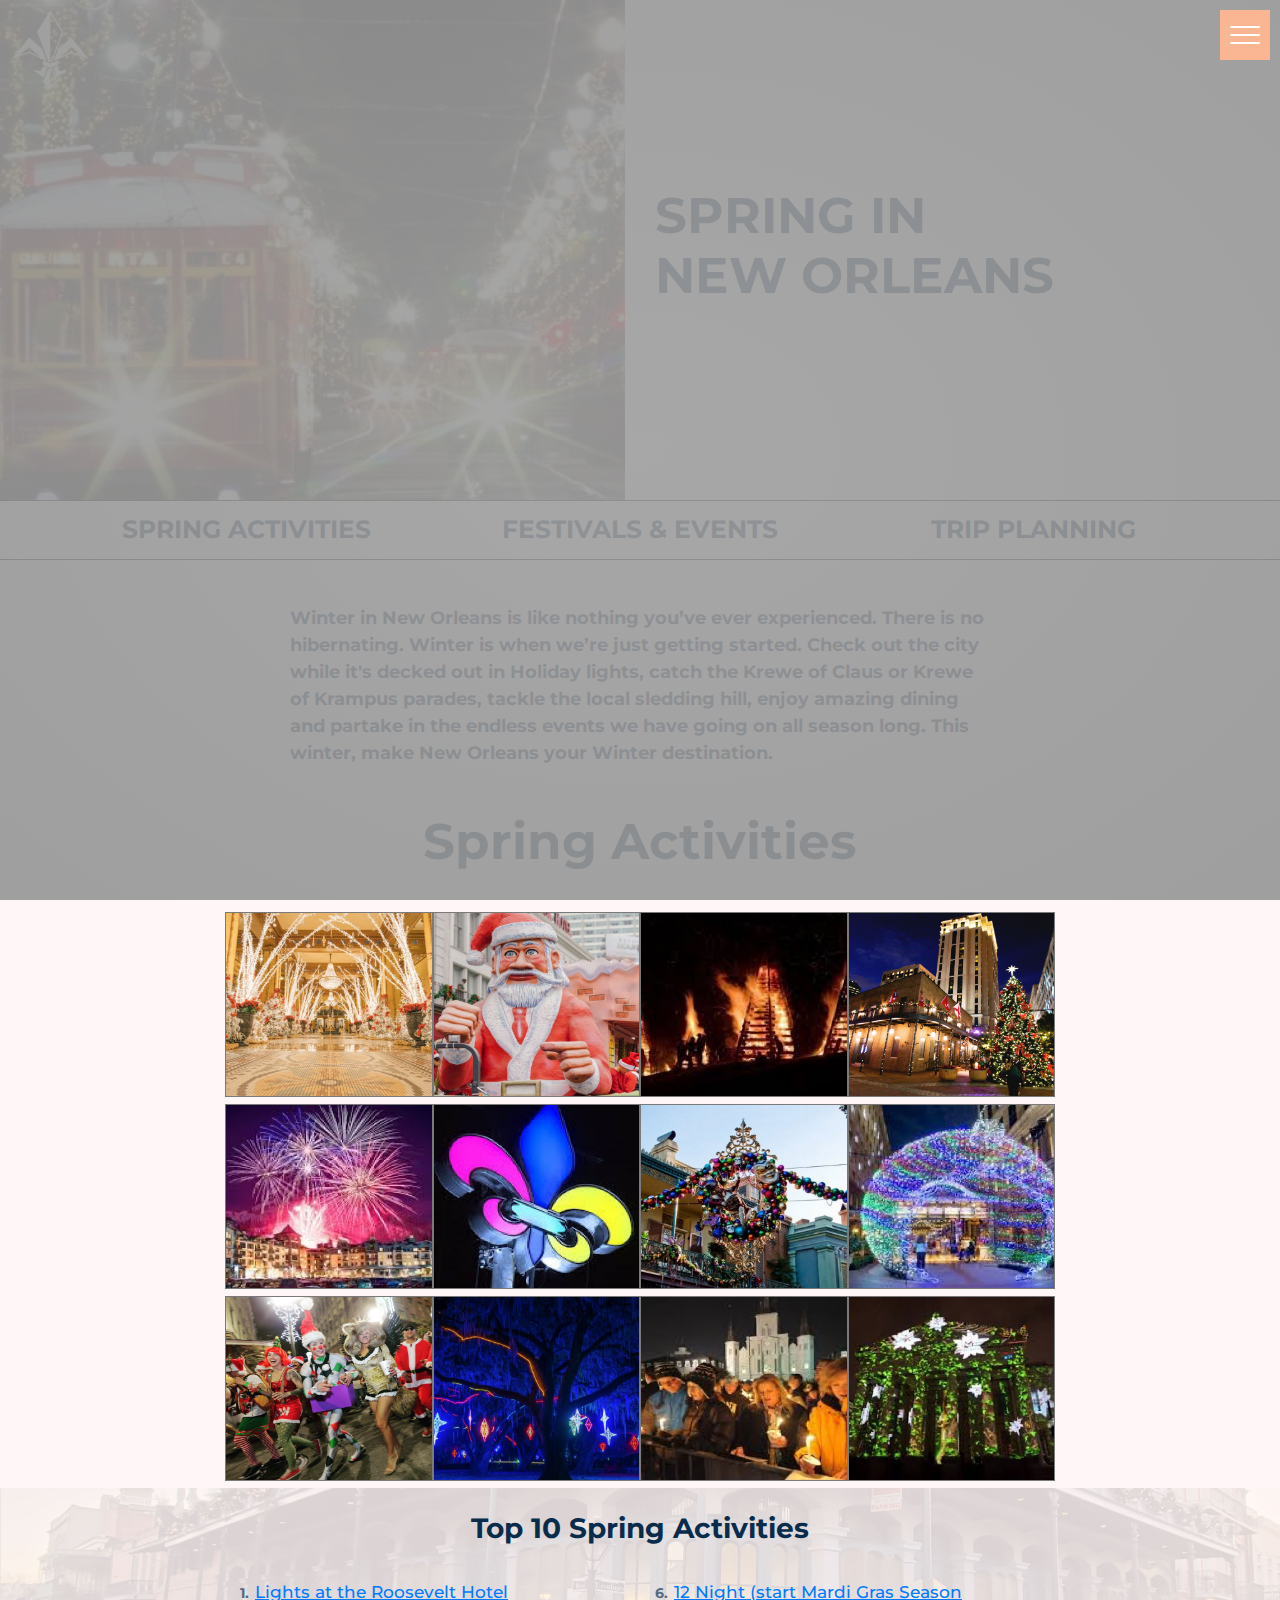
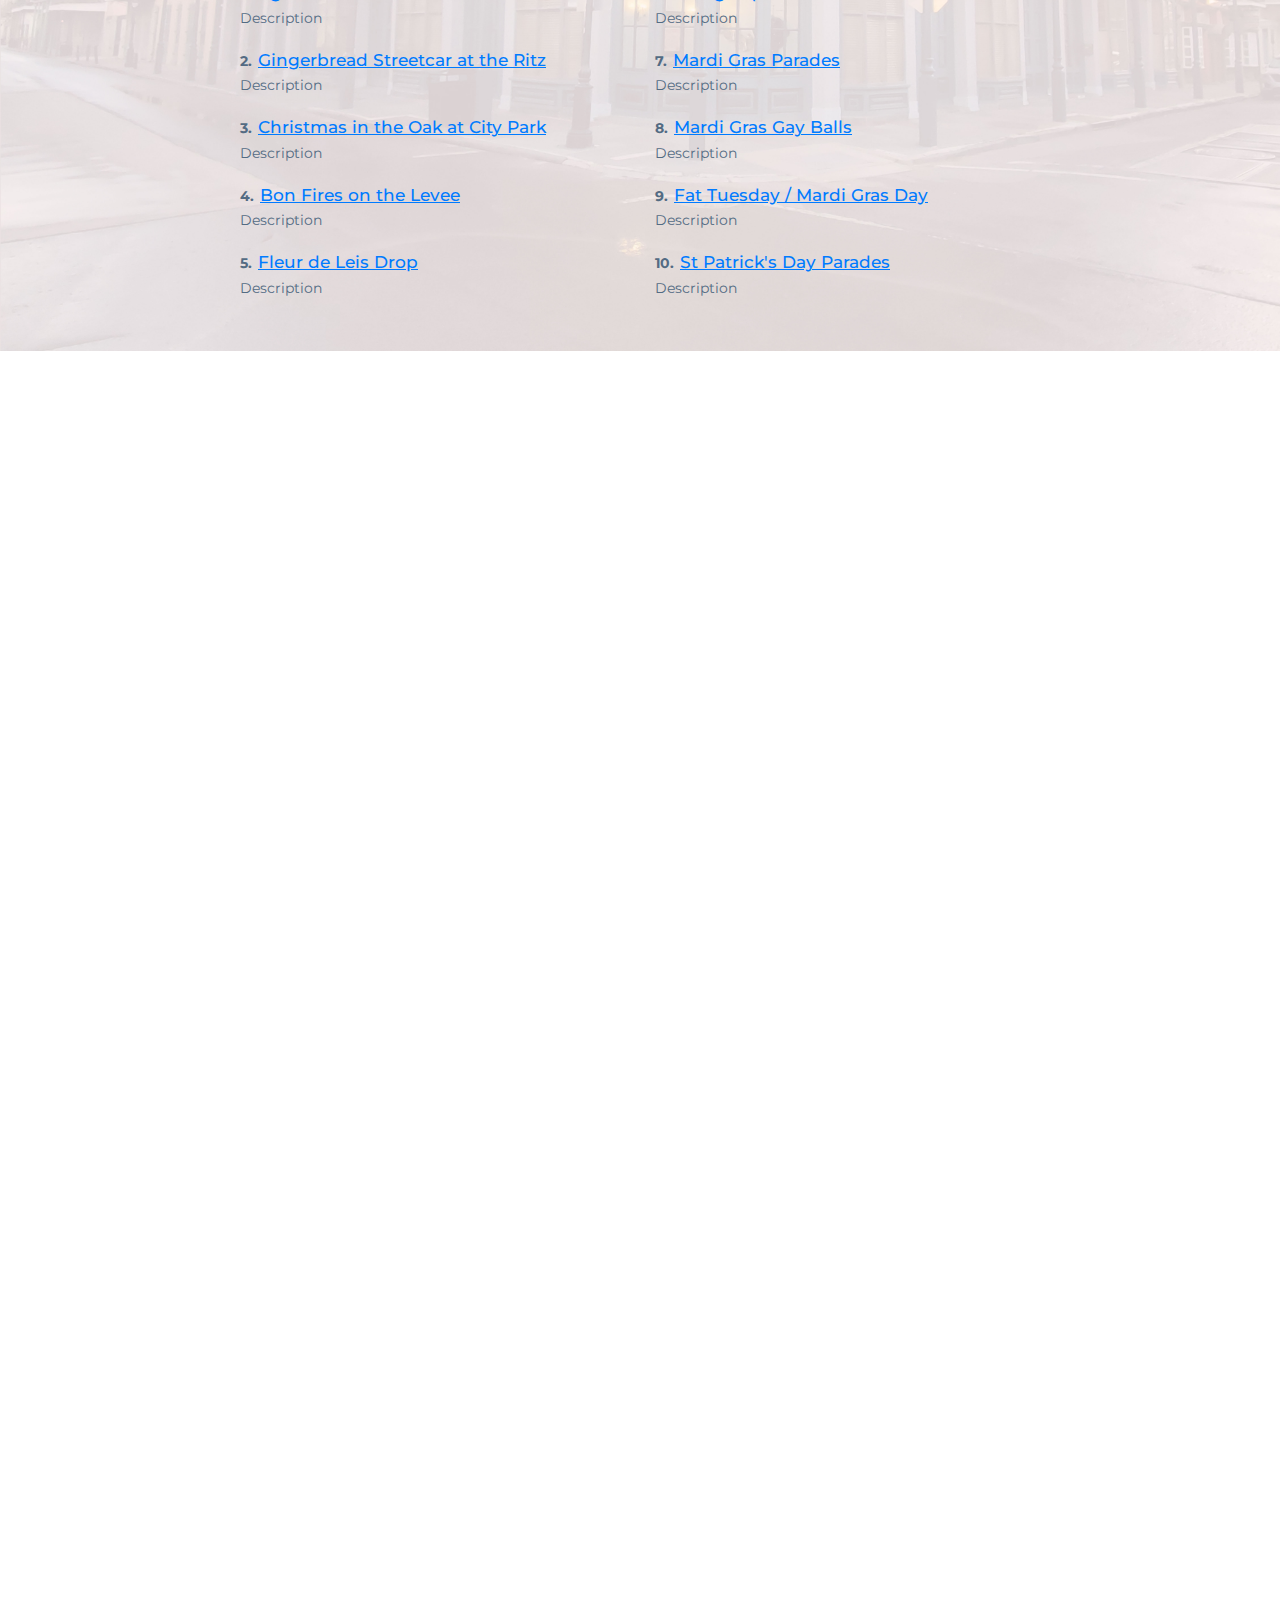
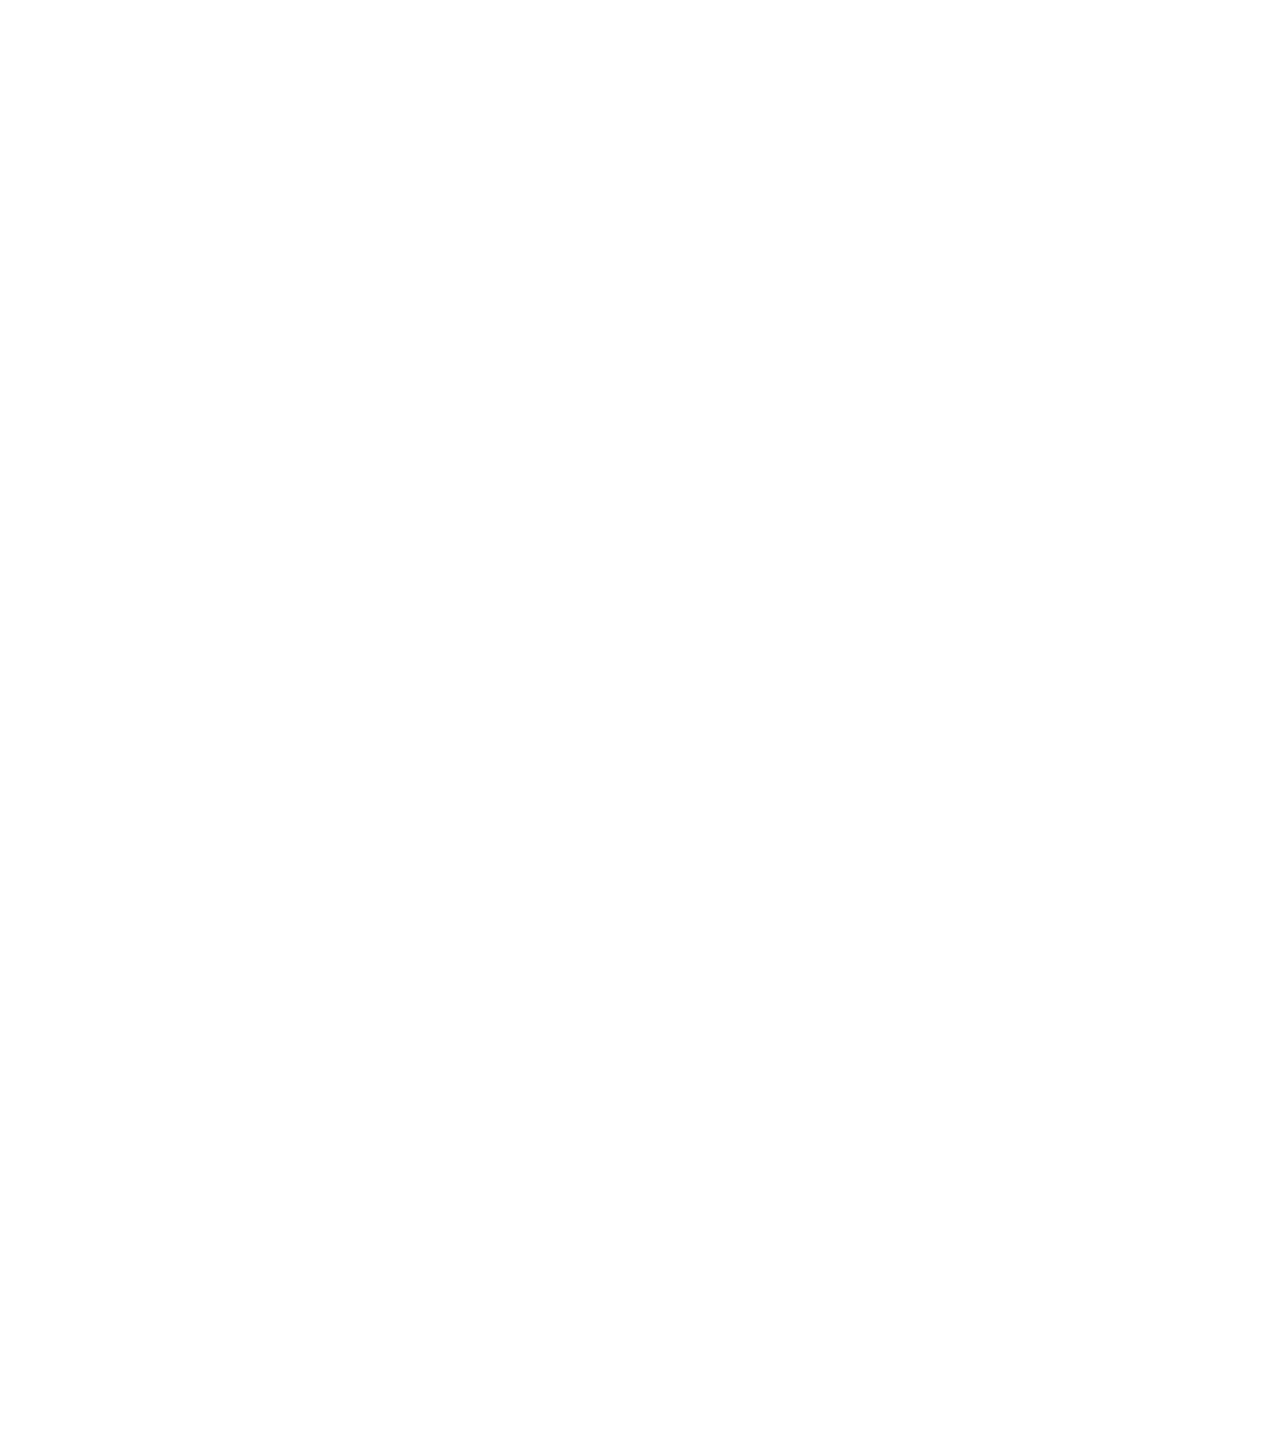
<file: spring-season.html>
﻿<!DOCTYPE html>
<html lang="en">

<head>
    <meta http-equiv="Content-Type" content="text/html; charset=utf-8" />
    <meta http-equiv="X-UA-Compatible" content="IE=edge">
    <meta name="viewport" content="width=device-width, initial-scale=1">
    <meta name="description" content="">
    <title>Spring Season</title>
    <!-- Vender -->
    <link rel="preconnect" href="https://fonts.gstatic.com">

    <link
        href="https://fonts.googleapis.com/css2?family=Montserrat:ital,wght@0,100;0,200;0,300;0,400;0,500;0,600;0,700;0,800;0,900;1,100;1,200;1,300;1,400;1,500;1,600;1,700;1,800;1,900&display=swap"
        rel="stylesheet">
    <link rel="stylesheet" href="https://use.fontawesome.com/releases/v5.8.2/css/all.css"
        integrity="sha384-oS3vJWv+0UjzBfQzYUhtDYW+Pj2yciDJxpsK1OYPAYjqT085Qq/1cq5FLXAZQ7Ay" crossorigin="anonymous">
    <link href="css/bootstrap.min.css" rel="stylesheet" />
    <link href="css/animate.css" rel="stylesheet" />
    <link href="css/loader.css" rel="stylesheet" />
    <!-- Main CSS (SCSS Compile) -->
    <link href="css/main.css" rel="stylesheet" />
    <link href="css/winter-season.css" rel="stylesheet" />
</head>

<body>
    <div class="loading">Loading&#8230;</div>
    <div class="page-loader">
    </div> 
    <div class="page">
        <a href="index.html" class="logo">
            <img alt="" src="images/logo.png">
        </a>
        <div class="menu-icon">
            <span></span>
            <span></span>
            <span></span>
        </div>
        <div id="sidemenu" class="sidenav">
            <div class="sidebar-logo">
              <a href="index.html" class="logo">
                <img alt="" src="images/logo.png">
              </a>
            </div>
            <ul class="sidebar-item-content">
              <li class="sidebar-main-item"><a href="https://gaynola.com/map">Map</a></li>
              <li class="sidebar-main-item"><a href="https://gaynola.com/events">Events</a></li>
              <li class="sidebar-main-item"><a href="https://gaynola.com/festivals">Festivals</a></li>
			  <li class="sidebar-main-item"><a href="https://gaynola.com/business">Businesses</a></li>
			  <li class="sidebar-main-item"><a href="https://gaynola.com/resources">Resources</a></li>
			  <li class="sidebar-main-item"><a href="https://gaynola.com/organization">Organizations</a></li> 
            </ul>
            <!-- <a href="#">Events</a>
            <a href="#">Festivals</a>
            <a href="#">Businesses</a>
            <a href="#">Resources</a>
            <a href="#">Organization</a>
            <a href="#">Best Of</a>
            <a href="#">Map</a>
            <a href="#">Submit Events</a> -->
          </div>

        <div class="book-icon">
            <i class="fas fa-bed"></i>
        </div>
        <div class="search-icon d-none">
            <i class="fas fa-search"></i>
        </div>
        <!--block-->
        <section class="winter-in-new-orleans" data-wow-delay="0.3s">
            <div class="row">
                <div class="col-lg-6 col-md-6 col-sm-12 col-12">
                    <div class="image-box">
                        <img src="images/winter-season/banner.jpg">
                    </div>
                </div>
                <div class="col-lg-6 col-md-6 col-sm-12 col-12">
                    <div class="winter_text font-light-blue">
                        <h2 class="font-lg-50">SPRING IN
                            <br>NEW ORLEANS
                        </h2>
                    </div>
                </div>
            </div>
        </section>

        <!--block-->
        <section class="tabs-section" data-wow-delay="0.3s">
            <div class="row">
                <div class="col-lg-12  col-sm-12 col-12">
                    <div class="tabs-main">
                        <ul class="nav nav-tabs">
                            <li><a href="#winter_activities">SPRING ACTIVITIES</a></li>
                            <li><a href="#festivals_events">FESTIVALS & EVENTS</a></li>
                            <li><a href="#trip-planning">TRIP PLANNING</a></li>
                        </ul>
                    </div>
                </div>
                <div class="col-lg-12 col-md-12 col-sm-12 col-12">
                    <div class="tab-content tab-content-main">
                        <!-- WINTER ACTIVITIES -->
                        <div class="bg-light-pink">
                            <div class="container">
                                <div id="winter_activities">
                                    <div class="content-title">
                                        <strong class="font-light-blue">Winter in New Orleans is like nothing you’ve
                                            ever experienced. There is no hibernating. Winter is when we’re just getting
                                            started. Check out the city while it's decked out in Holiday lights, catch
                                            the Krewe of Claus or Krewe of Krampus parades, tackle the local sledding
                                            hill, enjoy amazing dining and partake in the endless events we have going
                                            on all season long. This winter, make New Orleans your Winter
                                            destination.</strong>
                                        <h2 class="font-light-blue font-lg-50 text-center"> Spring Activities</h2>
                                    </div>
                                    <div class="grid-images max-w-800">
                                        <div class="row" id="top_ten_activies_medias">
                                            <div class="col-md-3">
                                                <a href="#"><img src="images/winter-season/img1.jpg" alt=""></a>
                                            </div>
                                            <div class="col-md-3">
                                                <a href="#"><img src="images/winter-season/img2.jpg" alt=""></a>
                                            </div>
                                            <div class="col-md-3">
                                                <a href="#"><img src="images/winter-season/img3.jpg" alt=""></a>
                                            </div>
                                            <div class="col-md-3">
                                                <a href="#"><img src="images/winter-season/img4.jpg" alt=""></a>
                                            </div>
                                            <div class="col-md-3">
                                                <a href="#"><img src="images/winter-season/img5.jpg" alt=""></a>
                                            </div>
                                            <div class="col-md-3">
                                                <a href="#"><img src="images/winter-season/Winter-Season.jpg"
                                                        alt=""></a>
                                            </div>
                                            <div class="col-md-3">
                                                <a href="#"><img src="images/winter-season/Winter-Season2.jpg"
                                                        alt=""></a>
                                            </div>
                                            <div class="col-md-3">
                                                <a href="#"><img src="images/winter-season/Winter-Season1.jpg"
                                                        alt=""></a>
                                            </div>
                                            <div class="col-md-3">
                                                <a href="#"><img src="images/winter-season/Winter-Season5.jpg"
                                                        alt=""></a>
                                            </div>
                                            <div class="col-md-3">
                                                <a href="#"><img src="images/winter-season/Winter-Season6.jpg"
                                                        alt=""></a>
                                            </div>
                                            <div class="col-md-3">
                                                <a href="#"><img src="images/winter-season/Winter-Season7.jpg"
                                                        alt=""></a>
                                            </div>
                                            <div class="col-md-3">
                                                <a href="#"><img src="images/winter-season/Winter-Season8.jpg"
                                                        alt=""></a>
                                            </div>
                                        </div>
                                    </div>
                                </div>
                            </div>
                        </div>
                        <div id="element-with-background-image">
                            <!-- <div id="color-overlay"></div> -->
                            <div class="top-10-activities-section max-w-800 position-relative pb-3">
                                <div class="block-caption py-4 text-center font-light-blue">
                                    <h3>Top 10 Spring Activities</h3>
                                </div>
                                <div class="list top-10-list">
                                    <div class="row" id="top_ten_activies">
                                        <div class="col-md-6">
                                            <div class="list-item-first-column">
                                                <div><span>1.</span><a href="#">Lights at the Roosevelt Hotel</a>
                                                    <p>Description</p>
                                                </div>
                                                <div><span>2.</span><a href="#">Gingerbread Streetcar at the Ritz </a>
                                                    <p>Description</p>
                                                </div>
                                                <div><span>3.</span><a href="#">Christmas in the Oak at City Park </a>
                                                    <p>Description</p>
                                                </div>
                                                <div><span>4.</span><a href="#">Bon Fires on the Levee </a>
                                                    <p>Description</p>
                                                </div>
                                                <div><span>5.</span><a href="#">Fleur de Leis Drop </a>
                                                    <p>Description</p>
                                                </div>
                                            </div>
                                        </div>
                                        <div class="col-md-6">
                                            <div class="list-item-second-column">
                                                <div><span>6.</span><a href="#">12 Night (start Mardi Gras Season </a>
                                                    <p>Description</p>
                                                </div>
                                                <div><span>7.</span><a href="#">Mardi Gras Parades </a>
                                                    <p>Description</p>
                                                </div>
                                                <div><span>8.</span><a href="#">Mardi Gras Gay Balls </a>
                                                    <p>Description</p>
                                                </div>
                                                <div><span>9.</span><a href="#">Fat Tuesday / Mardi Gras Day </a>
                                                    <p>Description</p>
                                                </div>
                                                <div><span>10.</span><a href="#">St Patrick's Day Parades </a>
                                                    <p>Description</p>
                                                </div>
                                            </div>
                                        </div>
                                    </div>

                                </div>
                            </div>
                        </div>
                        <div class="block block-two wow fadeInUp explore-More-things" data-wow-delay="0.3s">
                            <div class="container">
                                <div class="block-caption">
                                    <h3 class="font-light-blue">Explore More Things to Do</h3>
                                </div>
                                <div class="list" id="blog_setup_area">

                                    <div class="item-wrap">
                                        <div class="item">
                                            <div class="thumb">
                                                <img alt="" src="images/5.jpg">
                                            </div>
                                            <div class="caption">
                                                <h3>Deck the halls amazing light </h3>
                                                <a href="#" class="button  button-brand">Explore
                                                    <i class="fas fa-arrow-right"></i> </a>
                                            </div>
                                        </div>
                                    </div>
                                    <div class="item-wrap">
                                        <div class="item">
                                            <div class="thumb">
                                                <img alt="" src="images/6.jpg">
                                            </div>
                                            <div class="caption">
                                                <h3>Best gray mardi gras balls</h3>
                                                <a href="#" class="button button-brand">Explore <i
                                                        class="fas fa-arrow-right"></i></a>
                                            </div>
                                        </div>
                                    </div>
                                    <div class="item-wrap">
                                        <div class="item">
                                            <div class="thumb">
                                                <img alt="" src="images/7.jpg">
                                            </div>
                                            <div class="caption">
                                                <h3>Must see mardi Gras Parades</h3>
                                                <a href="#" class="button button-brand">Explore <i
                                                        class="fas fa-arrow-right"></i></a>
                                            </div>
                                        </div>
                                    </div>
                                    <div class="item-wrap">
                                        <div class="item">
                                            <div class="thumb">
                                                <img alt="" src="images/8.jpg">
                                            </div>
                                            <div class="caption">
                                                <h3>New year eve in Nola</h3>
                                                <a href="#" class="button button-brand">Explore <i
                                                        class="fas fa-arrow-right"></i></a>
                                            </div>
                                        </div>
                                    </div>
                                    <div class="item-wrap">
                                        <div class="item">
                                            <div class="thumb">
                                                <img alt="" src="images/9.jpg">
                                            </div>
                                            <div class="caption">
                                                <h3>Local hot beverages</h3>
                                                <a href="#" class="button button-brand">Explore <i
                                                        class="fas fa-arrow-right"></i></a>
                                            </div>
                                        </div>
                                    </div>
                                </div>
                            </div>
                        </div>

                        <!-- FESTIVALS & EVENTS -->
                        <div id="festivals_events">
                            <div class="block block-two wow fadeInUp explore-More-things" data-wow-delay="0.3s">
                                <div class="container">
                                    <div class="block-caption">
                                        <h3 class="font-light-blue">Festivals & Events</h3>
                                    </div>
                                    <div class="grid-images max-w-800">
                                        <div class="row">
                                            <div class="col-md-3">
                                                <img src="images/winter-season/img1.jpg" alt="">
                                            </div>
                                            <div class="col-md-3">
                                                <img src="images/winter-season/img2.jpg" alt="">
                                            </div>
                                            <div class="col-md-3">
                                                <img src="images/winter-season/img3.jpg" alt="">
                                            </div>
                                            <div class="col-md-3">
                                                <img src="images/winter-season/img4.jpg" alt="">
                                            </div>
                                            <div class="col-md-3">
                                                <img src="images/winter-season/img5.jpg" alt="">
                                            </div>
                                            <div class="col-md-3">
                                                <img src="images/winter-season/Winter-Season.jpg" alt="">
                                            </div>
                                            <div class="col-md-3">
                                                <img src="images/winter-season/Winter-Season2.jpg" alt="">
                                            </div>
                                            <div class="col-md-3">
                                                <img src="images/winter-season/Winter-Season1.jpg" alt="">
                                            </div>
                                            <div class="col-md-3">
                                                <img src="images/winter-season/Winter-Season5.jpg" alt="">
                                            </div>
                                            <div class="col-md-3">
                                                <img src="images/winter-season/Winter-Season6.jpg" alt="">
                                            </div>
                                            <div class="col-md-3">
                                                <img src="images/winter-season/Winter-Season7.jpg" alt="">
                                            </div>
                                            <div class="col-md-3">
                                                <img src="images/winter-season/Winter-Season8.jpg" alt="">
                                            </div>
                                        </div>
                                    </div>
                                    <div
                                        class="top-10-activities-section max-w-800 position-relative top-winter-festival">
                                        <div class="py-5 text-center font-light-blue">
                                            <h3 class="font-light-blue">Top Spring Festivals & Events
                                            </h3>
                                        </div>
                                        <div class="list">
                                            <ul id="winter_fest_events">
                                                <li><a href="#">- Krewe of Claus</a>
                                                    <p>Description</p>
                                                </li>
                                                <li><a href="#">- Luna Fete </a>
                                                    <p>Description</p>
                                                </li>
                                                <li><a href="#"> - Miracle on Ferret Street </a>
                                                    <p>Description</p>
                                                </li>
                                                <li><a href="#"> King Cake Festival </a>
                                                    <p>Description</p>
                                                </li>

                                            </ul>
                                        </div>
                                        <div class="view-upcoming-btn text-center">
                                            <button type="button" class="button light-blue-btn">View Upcoming
                                                Events</button>
                                        </div>
                                    </div>
                                </div>
                            </div>
                        </div>

                        <!-- TRIP PLANNING -->
                        <div id="trip-planning">
                            <div class="block block-two wow fadeInUp explore-More-things" data-wow-delay="0.3s">
                                <div class="container">
                                    <div class="block-caption">
                                        <h3 class="font-light-blue">TRIP PLANNING</h3>
                                    </div>

                                    <div class="trip-planning max-w-800">
                                        <div class="row">
                                            <div class="col-md-12">
                                                <div class="row">
                                                    <div class="col-md-6">
                                                        <div class="tranform-img">
                                                            <img src="images/winter-season/img1.jpg" alt="">
                                                        </div>
                                                    </div>
                                                    <div class="col-md-6">
                                                        <div class="row">
                                                            <div class="col-md-6">
                                                                <div class="tranform-img">
                                                                    <img src="images/winter-season/img2.jpg" alt="">
                                                                </div>
                                                            </div>
                                                            <div class="col-md-6">
                                                                <div class="tranform-img">
                                                                    <img src="images/winter-season/img3.jpg" alt="">
                                                                </div>
                                                            </div>
                                                            <div class="col-md-6">
                                                                <div class="tranform-img">
                                                                    <img src="images/winter-season/img4.jpg" alt="">
                                                                </div>
                                                            </div>
                                                            <div class="col-md-6">
                                                                <div class="tranform-img">
                                                                    <img src="images/winter-season/img5.jpg" alt="">
                                                                </div>
                                                            </div>

                                                        </div>
                                                    </div>
                                                </div>
                                            </div>
                                            <div class="col-md-3">
                                                <div class="tranform-img">
                                                    <img src="images/winter-season/Winter-Season.jpg" alt="">
                                                </div>
                                            </div>
                                            <div class="col-md-3">
                                                <div class="tranform-img">
                                                    <img src="images/winter-season/Winter-Season1.jpg" alt="">
                                                </div>
                                            </div>
                                            <div class="col-md-3">
                                                <div class="tranform-img">
                                                    <img src="images/winter-season/Winter-Season2.jpg" alt="">
                                                </div>
                                            </div>
                                            <div class="col-md-3">
                                                <div class="tranform-img">
                                                    <img src="images/winter-season/Winter-Season5.jpg" alt="">
                                                </div>
                                            </div>
                                            <div class="col-md-12">
                                                <div class="block-title py-3">
                                                    <strong class="font-light-blue">Use our trip planning resources to
                                                        find
                                                        activities and
                                                        entertainment
                                                        for your trip. We've also added our favorite planning trips to
                                                        help
                                                        planning go as smoothly as possible.</strong>
                                                </div>
                                            </div>
                                        </div>
                                    </div>

                                    <div
                                        class="top-10-activities-section max-w-800 position-relative top-winter-festival">
                                        <div class="list">
                                            <ul>
                                                <li><a href="#">- Getting to New Orleans & Getting Around</a>
                                                </li>
                                                <li><a href="#">- Packing for Winter in New Orleans</a>
                                                </li>
                                                <li><a href="#">- Miracle on Ferret Street
                                                    </a>
                                                </li>

                                            </ul>
                                        </div>

                                    </div>
                                </div>

                            </div>
                        </div>
                    </div>
                </div>
            </div>
        </section>
    </div>
    <!--scrip file-->
    <script src="js/jquery-1.12.4.min.js"></script>
    <script src="js/moment.js"></script>
    <script src="js/moment-timezone.js"></script>
    <script src="js/axios.min.js"></script>
    <script src="js/popper.js"></script>
    <script src="js/bootstrap.min.js"></script>
    <script src="js/wow.min.js"></script>
    <script src="js/main.js"></script> 

    <script>
		var getUrl = window.location;
		if(getUrl.host=='gaynola.com'){
			var base_url =  getUrl.origin + '/' +getUrl.pathname.split('/')[1]; 
		}else{
			var base_url =  getUrl.origin + '/' +getUrl.pathname.split('/')[1]+'/'+getUrl.pathname.split('/')[2]; 
		}
		base_url=base_url+'/'+'single.html?type=articles&id=';
		
		var season='Spring';
        var header_token = 'CFPAT-tfADlldfaUwMAa6Jonot7EKlDv8Il2m-oUSg1IdDJpw';
        var url = 'https://api.contentful.com/spaces/o006zo04tiuo/environments/master/';
        async function get_entities(type, category,limit) {
            var fields = "fields.name,fields.date,fields.dateEnd,fields.description,fields.images,fields.sponsorpromoter,fields.venue";
            const response = await axios.get(url + 'entries?access_token=CFPAT-tfADlldfaUwMAa6Jonot7EKlDv8Il2m-oUSg1IdDJpw&fields.articleCategory='+category+'&fields.placementTop10=true&fields.season[all]='+season+'&content_type=' + type + '&include=1&limit=' + limit, {
                params: {}
            }).then(result => {
                return result.data

            });
            return response;
        }
		async function get_blog_entities(type, category,limit) {
            var fields = "fields.name,fields.date,fields.dateEnd,fields.description,fields.images,fields.sponsorpromoter,fields.venue";
            const response = await axios.get(url + 'entries?access_token=CFPAT-tfADlldfaUwMAa6Jonot7EKlDv8Il2m-oUSg1IdDJpw&fields.articleCategory='+category+'&content_type=' + type + '&fields.placementExploreMore=true&fields.season[all]='+season+'&include=1&limit=' + limit, {
                params: {}
            }).then(result => {
                return result.data

            });
            return response;
        }
		async function get_placementTopFestevent_entities(type, category,limit) {
            var fields = "fields.name,fields.date,fields.dateEnd,fields.description,fields.images,fields.sponsorpromoter,fields.venue";
            const response = await axios.get(url + 'entries?access_token=CFPAT-tfADlldfaUwMAa6Jonot7EKlDv8Il2m-oUSg1IdDJpw&fields.articleCategory='+category+'&content_type=' + type + '&fields.placementTopFestevent=true&fields.season[all]='+season+'&include=1&limit=' + limit, {
                params: {}
            }).then(result => {
                return result.data

            });
            return response;
        }
		async function get_placementBestOf_entities(type, category,limit) {
            var fields = "fields.name,fields.date,fields.dateEnd,fields.description,fields.images,fields.sponsorpromoter,fields.venue";
            const response = await axios.get(url + 'entries?access_token=CFPAT-tfADlldfaUwMAa6Jonot7EKlDv8Il2m-oUSg1IdDJpw&fields.articleCategory='+category+'&content_type=' + type + '&fields.placementTop10=true&fields.season[all]='+season+'&include=1&limit=' + limit, {
                params: {}
            }).then(result => {
                return result.data

            });
            return response;
        }
        async function get_entities_images(asset_id) {
            var fields = "fields.title,fields.file";
            const response = await axios.get(url + 'assets/' + asset_id + '?access_token=CFPAT-tfADlldfaUwMAa6Jonot7EKlDv8Il2m-oUSg1IdDJpw&select=' + fields, {
                params: {}
            }).then(result => {
                return result.data
            });
            return response;
        }
        async function callingFunction(type, seasons,element, limit) {
            var entities = await get_entities(type,seasons, limit);
            //console.log(entities); return false;
            var entity_obj = entities.items;
			entity_obj= await filter_orders(entity_obj);
            var html6 = "";
            var html12 = "";
            var media = "";
            for (var i = 0; i < entity_obj.length; i++) {
                var asset_id = entity_obj[i].fields.articleMedia['en-US'].sys.id;
                var image = await get_entities_images(asset_id);
                var image_url = 'https:' + image.fields.file['en-US'].url; 				
				if(i<5){
                html6 += `
						<div><span>${i+1}</span><a href="${base_url}${entity_obj[i].sys.id}">${entity_obj[i].fields.title['en-US']}</a>
						</div>
					`;
				}else{
				 html12 += `
						<div><span>${i+1}</span><a href="${base_url}${entity_obj[i].sys.id}">${entity_obj[i].fields.title['en-US']}</a>							
						</div>
				`;
				}				
			}//end of for loop
			
            $(element).find('.list-item-first-column').html('');
            $(element).find('.list-item-first-column').html(html6);
            $(element).find('.list-item-second-column').html('');
            $(element).find('.list-item-second-column').html(html12);
			         
        }
        async function rendering_content() {
            await callingFunction('articles', 'Activity',"#top_ten_activies", '10');//placementtop10
            await callingblogFunction('articles', 'Activity',"#blog_setup_area", '10');//placementExploreMore
            await callingplacementTopFesteventFunction('articles', 'Activity',"#winter_fest_events", '10');//placementTopFestevent 
			await callingplacementBestOfFunction('articles', 'Activity',"#top_ten_activies_medias", '10');//placementtop10
            await $(".loading").hide('slow');
        }
        rendering_content();
    </script>
    <script>
	 async function callingblogFunction(type, category, element, limit) {
      var entities = await get_blog_entities(type,category, limit);
      //console.log(entities);return false
      var entity_obj = entities.items;
	  entity_obj= await filter_orders(entity_obj);
      var html = "";
      for (var i = 0; i < entity_obj.length; i++) {
        var asset_id = entity_obj[i].fields.articleMedia['en-US'].sys.id;
        var image = await get_entities_images(asset_id);
        var image_url = 'https:' + image.fields.file['en-US'].url;
        var date = (entity_obj[i].fields.date != undefined) ? entity_obj[i].fields.date['en-US'] : new Date();
        date = moment(date).format('MMMM DD,YYYY');
        html += `
			<div class="item-wrap">
				<div class="item">
					<div class="thumb">
						<img alt="" src="${image_url}">
					</div>
					<div class="caption">
						<h3>${entity_obj[i].fields.title['en-US']} </h3>
						<a href="${base_url}${entity_obj[i].sys.id}" class="button  button-brand">Explore
							<i class="fas fa-arrow-right"></i> </a>
					</div>
				</div>
			</div>
			`;
      }
      $(element).html('');
      $(element).html(html);     
    }
	async function callingplacementTopFesteventFunction(type, category, element, limit) {
      var entities = await get_placementTopFestevent_entities(type,category, limit);     
      var entity_obj = entities.items;
	  entity_obj= await filter_orders(entity_obj);
      var html = "";
      for (var i = 0; i < entity_obj.length; i++) {
        var asset_id = entity_obj[i].fields.articleMedia['en-US'].sys.id;
        html += `
			<li><a href="${base_url}${entity_obj[i].sys.id}">- ${entity_obj[i].fields.title['en-US']}</a>				
			</li>			
			`;
      }
      $(element).html('');
      $(element).html(html);     
    }
	async function callingplacementBestOfFunction(type, seasons,element, limit) {
		var entities = await get_placementBestOf_entities(type,seasons, limit);		
		var entity_obj = entities.items;
		entity_obj= await filter_orders(entity_obj);
		var html = "";
		var media = "";
		for (var i = 0; i < entity_obj.length; i++) {
			var asset_id = entity_obj[i].fields.articleMedia['en-US'].sys.id;
			var image = await get_entities_images(asset_id);
			var image_url = 'https:' + image.fields.file['en-US'].url;
			html+=`<div class="col-md-3">
					<a href="${base_url}${entity_obj[i].sys.id}"><img src="${image_url}" alt=""></a>
				</div>
			`;
		}//end of for loop
		
		$(element).html('');
		$(element).html(html);		
		          
    }
    </script>
    <script>
		async function filter_orders(entity_obj){
			entity_obj.sort(function(a, b) {
				if(a.fields.placementTop10Order !=undefined && b.fields.placementTop10Order!=undefined){
					return a.fields.placementTop10Order['en-US'] - b.fields.placementTop10Order['en-US'];
				}else{
					return true;
				}
			});
			return entity_obj;
		}
        $(document).ready(function () {
            $(function () {
                $(".menu-icon").click(function () {
                    $(this).toggleClass("active");
                });
            });
        });
    </script>

</body>

</html>
</file>
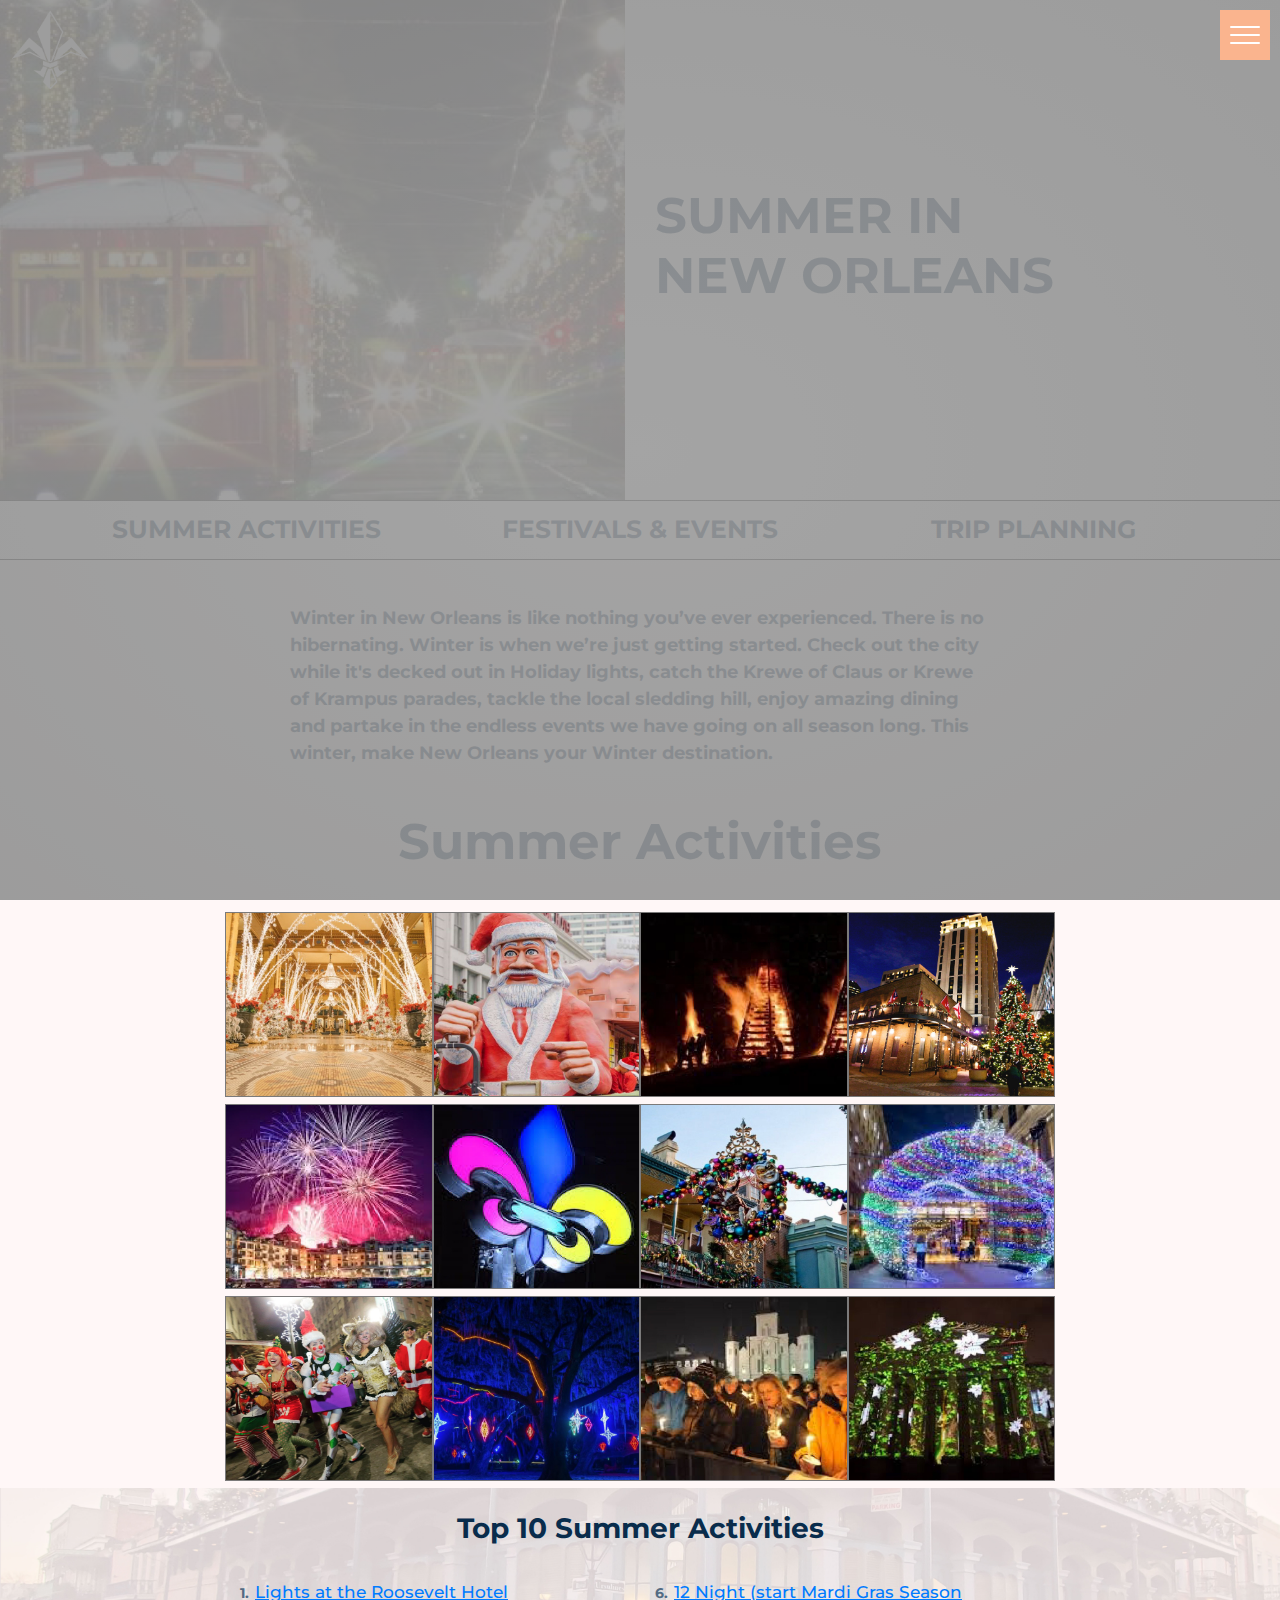
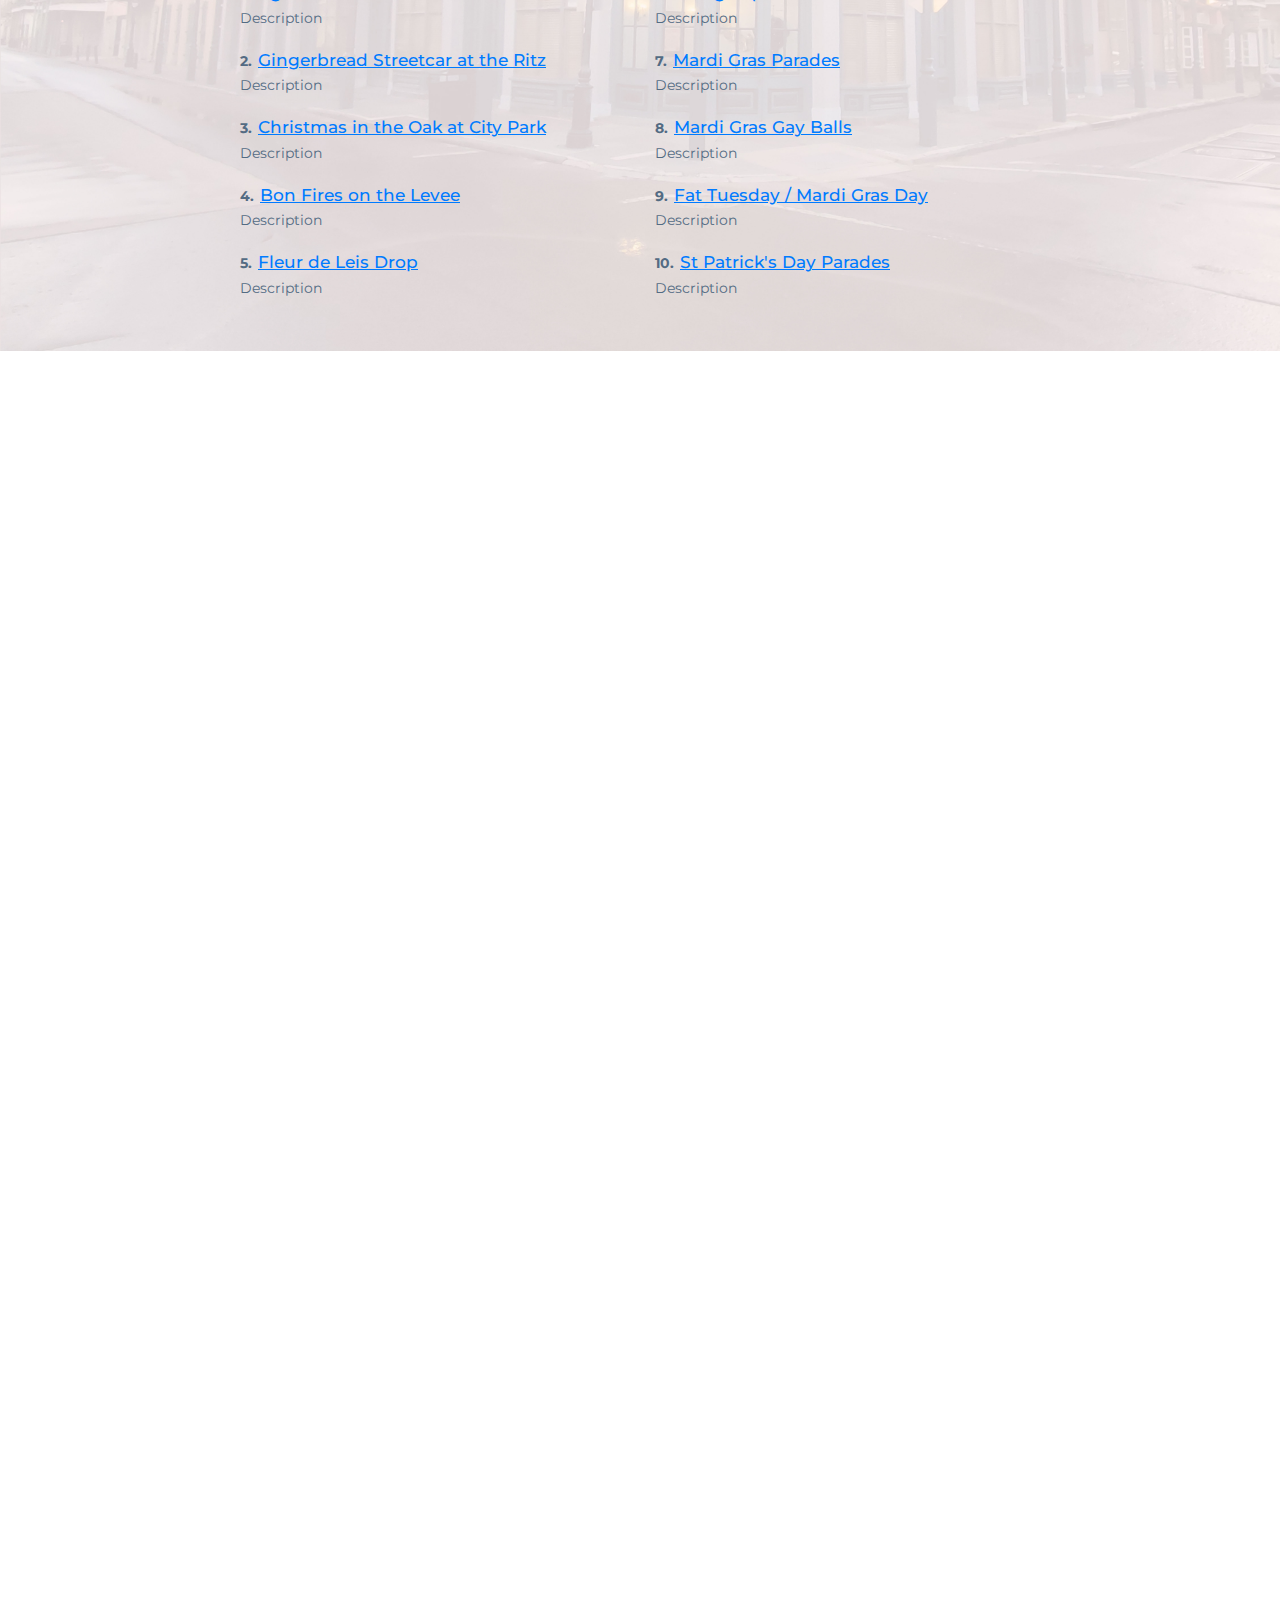
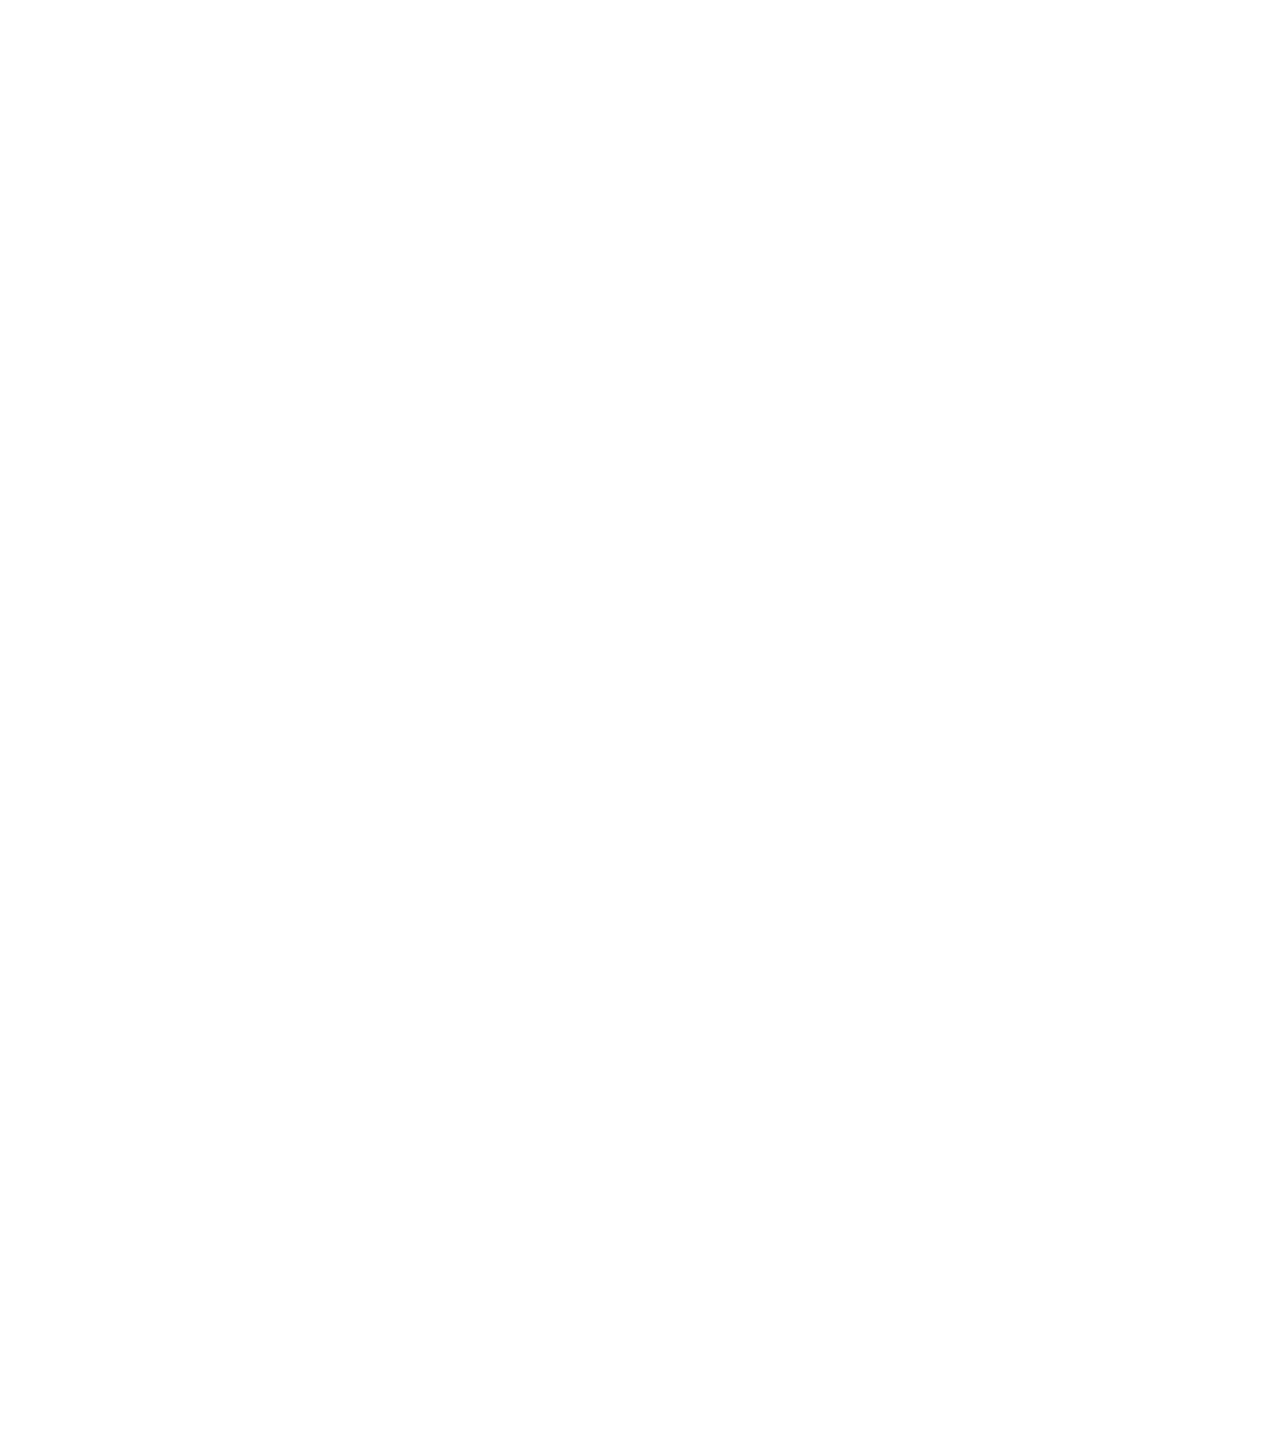
<file: summer-season.html>
﻿<!DOCTYPE html>
<html lang="en">

<head>
    <meta http-equiv="Content-Type" content="text/html; charset=utf-8" />
    <meta http-equiv="X-UA-Compatible" content="IE=edge">
    <meta name="viewport" content="width=device-width, initial-scale=1">
    <meta name="description" content="">
    <title>Summer Season</title>
    <!-- Vender -->
    <link rel="preconnect" href="https://fonts.gstatic.com">

    <link
        href="https://fonts.googleapis.com/css2?family=Montserrat:ital,wght@0,100;0,200;0,300;0,400;0,500;0,600;0,700;0,800;0,900;1,100;1,200;1,300;1,400;1,500;1,600;1,700;1,800;1,900&display=swap"
        rel="stylesheet">
    <link rel="stylesheet" href="https://use.fontawesome.com/releases/v5.8.2/css/all.css"
        integrity="sha384-oS3vJWv+0UjzBfQzYUhtDYW+Pj2yciDJxpsK1OYPAYjqT085Qq/1cq5FLXAZQ7Ay" crossorigin="anonymous">
    <link href="css/bootstrap.min.css" rel="stylesheet" />
    <link href="css/animate.css" rel="stylesheet" />
    <link href="css/loader.css" rel="stylesheet" />
    <!-- Main CSS (SCSS Compile) -->
    <link href="css/main.css" rel="stylesheet" />
    <link href="css/winter-season.css" rel="stylesheet" />
</head>

<body>
    <div class="loading">Loading&#8230;</div>
    <div class="page-loader">
    </div> 
    <div class="page">
        <a href="index.html" class="logo">
            <img alt="" src="images/logo.png">
        </a>
        <div class="menu-icon">
            <span></span>
            <span></span>
            <span></span>
        </div>
        <div id="sidemenu" class="sidenav">
            <div class="sidebar-logo">
              <a href="index.html" class="logo">
                <img alt="" src="images/logo.png">
              </a>
            </div>
            <ul class="sidebar-item-content">
             <li class="sidebar-main-item"><a href="https://gaynola.com/map">Map</a></li>
              <li class="sidebar-main-item"><a href="https://gaynola.com/events">Events</a></li>
              <li class="sidebar-main-item"><a href="https://gaynola.com/festivals">Festivals</a></li>
			  <li class="sidebar-main-item"><a href="https://gaynola.com/business">Businesses</a></li>
			  <li class="sidebar-main-item"><a href="https://gaynola.com/resources">Resources</a></li>
			  <li class="sidebar-main-item"><a href="https://gaynola.com/organization">Organizations</a></li> 
            </ul>
            <!-- <a href="#">Events</a>
            <a href="#">Festivals</a>
            <a href="#">Businesses</a>
            <a href="#">Resources</a>
            <a href="#">Organization</a>
            <a href="#">Best Of</a>
            <a href="#">Map</a>
            <a href="#">Submit Events</a> -->
          </div>

        <div class="book-icon">
            <i class="fas fa-bed"></i>
        </div>
        <div class="search-icon d-none">
            <i class="fas fa-search"></i>
        </div>
        <!--block-->
        <section class="winter-in-new-orleans" data-wow-delay="0.3s">
            <div class="row">
                <div class="col-lg-6 col-md-6 col-sm-12 col-12">
                    <div class="image-box">
                        <img src="images/winter-season/banner.jpg">
                    </div>
                </div>
                <div class="col-lg-6 col-md-6 col-sm-12 col-12">
                    <div class="winter_text font-light-blue">
                        <h2 class="font-lg-50">SUMMER IN
                            <br>NEW ORLEANS
                        </h2>
                    </div>
                </div>
            </div>
        </section>

        <!--block-->
        <section class="tabs-section" data-wow-delay="0.3s">
            <div class="row">
                <div class="col-lg-12  col-sm-12 col-12">
                    <div class="tabs-main">
                        <ul class="nav nav-tabs">
                            <li><a href="#winter_activities">SUMMER ACTIVITIES</a></li>
                            <li><a href="#festivals_events">FESTIVALS & EVENTS</a></li>
                            <li><a href="#trip-planning">TRIP PLANNING</a></li>
                        </ul>
                    </div>
                </div>
                <div class="col-lg-12 col-md-12 col-sm-12 col-12">
                    <div class="tab-content tab-content-main">
                        <!-- WINTER ACTIVITIES -->
                        <div class="bg-light-pink">
                            <div class="container">
                                <div id="winter_activities">
                                    <div class="content-title">
                                        <strong class="font-light-blue">Winter in New Orleans is like nothing you’ve
                                            ever experienced. There is no hibernating. Winter is when we’re just getting
                                            started. Check out the city while it's decked out in Holiday lights, catch
                                            the Krewe of Claus or Krewe of Krampus parades, tackle the local sledding
                                            hill, enjoy amazing dining and partake in the endless events we have going
                                            on all season long. This winter, make New Orleans your Winter
                                            destination.</strong>
                                        <h2 class="font-light-blue font-lg-50 text-center"> Summer Activities</h2>
                                    </div>
                                    <div class="grid-images max-w-800">
                                        <div class="row" id="top_ten_activies_medias">
                                            <div class="col-md-3">
                                                <a href="#"><img src="images/winter-season/img1.jpg" alt=""></a>
                                            </div>
                                            <div class="col-md-3">
                                                <a href="#"><img src="images/winter-season/img2.jpg" alt=""></a>
                                            </div>
                                            <div class="col-md-3">
                                                <a href="#"><img src="images/winter-season/img3.jpg" alt=""></a>
                                            </div>
                                            <div class="col-md-3">
                                                <a href="#"><img src="images/winter-season/img4.jpg" alt=""></a>
                                            </div>
                                            <div class="col-md-3">
                                                <a href="#"><img src="images/winter-season/img5.jpg" alt=""></a>
                                            </div>
                                            <div class="col-md-3">
                                                <a href="#"><img src="images/winter-season/Winter-Season.jpg"
                                                        alt=""></a>
                                            </div>
                                            <div class="col-md-3">
                                                <a href="#"><img src="images/winter-season/Winter-Season2.jpg"
                                                        alt=""></a>
                                            </div>
                                            <div class="col-md-3">
                                                <a href="#"><img src="images/winter-season/Winter-Season1.jpg"
                                                        alt=""></a>
                                            </div>
                                            <div class="col-md-3">
                                                <a href="#"><img src="images/winter-season/Winter-Season5.jpg"
                                                        alt=""></a>
                                            </div>
                                            <div class="col-md-3">
                                                <a href="#"><img src="images/winter-season/Winter-Season6.jpg"
                                                        alt=""></a>
                                            </div>
                                            <div class="col-md-3">
                                                <a href="#"><img src="images/winter-season/Winter-Season7.jpg"
                                                        alt=""></a>
                                            </div>
                                            <div class="col-md-3">
                                                <a href="#"><img src="images/winter-season/Winter-Season8.jpg"
                                                        alt=""></a>
                                            </div>
                                        </div>
                                    </div>
                                </div>
                            </div>
                        </div>
                        <div id="element-with-background-image">
                            <!-- <div id="color-overlay"></div> -->
                            <div class="top-10-activities-section max-w-800 position-relative pb-3">
                                <div class="block-caption py-4 text-center font-light-blue">
                                    <h3>Top 10 Summer Activities</h3>
                                </div>
                                <div class="list top-10-list">
                                    <div class="row" id="top_ten_activies">
                                        <div class="col-md-6">
                                            <div class="list-item-first-column">
                                                <div><span>1.</span><a href="#">Lights at the Roosevelt Hotel</a>
                                                    <p>Description</p>
                                                </div>
                                                <div><span>2.</span><a href="#">Gingerbread Streetcar at the Ritz </a>
                                                    <p>Description</p>
                                                </div>
                                                <div><span>3.</span><a href="#">Christmas in the Oak at City Park </a>
                                                    <p>Description</p>
                                                </div>
                                                <div><span>4.</span><a href="#">Bon Fires on the Levee </a>
                                                    <p>Description</p>
                                                </div>
                                                <div><span>5.</span><a href="#">Fleur de Leis Drop </a>
                                                    <p>Description</p>
                                                </div>
                                            </div>
                                        </div>
                                        <div class="col-md-6">
                                            <div class="list-item-second-column">
                                                <div><span>6.</span><a href="#">12 Night (start Mardi Gras Season </a>
                                                    <p>Description</p>
                                                </div>
                                                <div><span>7.</span><a href="#">Mardi Gras Parades </a>
                                                    <p>Description</p>
                                                </div>
                                                <div><span>8.</span><a href="#">Mardi Gras Gay Balls </a>
                                                    <p>Description</p>
                                                </div>
                                                <div><span>9.</span><a href="#">Fat Tuesday / Mardi Gras Day </a>
                                                    <p>Description</p>
                                                </div>
                                                <div><span>10.</span><a href="#">St Patrick's Day Parades </a>
                                                    <p>Description</p>
                                                </div>
                                            </div>
                                        </div>
                                    </div>

                                </div>
                            </div>
                        </div>
                        <div class="block block-two wow fadeInUp explore-More-things" data-wow-delay="0.3s">
                            <div class="container">
                                <div class="block-caption">
                                    <h3 class="font-light-blue">Explore More Things to Do</h3>
                                </div>
                                <div class="list" id="blog_setup_area">

                                    <div class="item-wrap">
                                        <div class="item">
                                            <div class="thumb">
                                                <img alt="" src="images/5.jpg">
                                            </div>
                                            <div class="caption">
                                                <h3>Deck the halls amazing light </h3>
                                                <a href="#" class="button  button-brand">Explore
                                                    <i class="fas fa-arrow-right"></i> </a>
                                            </div>
                                        </div>
                                    </div>
                                    <div class="item-wrap">
                                        <div class="item">
                                            <div class="thumb">
                                                <img alt="" src="images/6.jpg">
                                            </div>
                                            <div class="caption">
                                                <h3>Best gray mardi gras balls</h3>
                                                <a href="#" class="button button-brand">Explore <i
                                                        class="fas fa-arrow-right"></i></a>
                                            </div>
                                        </div>
                                    </div>
                                    <div class="item-wrap">
                                        <div class="item">
                                            <div class="thumb">
                                                <img alt="" src="images/7.jpg">
                                            </div>
                                            <div class="caption">
                                                <h3>Must see mardi Gras Parades</h3>
                                                <a href="#" class="button button-brand">Explore <i
                                                        class="fas fa-arrow-right"></i></a>
                                            </div>
                                        </div>
                                    </div>
                                    <div class="item-wrap">
                                        <div class="item">
                                            <div class="thumb">
                                                <img alt="" src="images/8.jpg">
                                            </div>
                                            <div class="caption">
                                                <h3>New year eve in Nola</h3>
                                                <a href="#" class="button button-brand">Explore <i
                                                        class="fas fa-arrow-right"></i></a>
                                            </div>
                                        </div>
                                    </div>
                                    <div class="item-wrap">
                                        <div class="item">
                                            <div class="thumb">
                                                <img alt="" src="images/9.jpg">
                                            </div>
                                            <div class="caption">
                                                <h3>Local hot beverages</h3>
                                                <a href="#" class="button button-brand">Explore <i
                                                        class="fas fa-arrow-right"></i></a>
                                            </div>
                                        </div>
                                    </div>
                                </div>
                            </div>
                        </div>

                        <!-- FESTIVALS & EVENTS -->
                        <div id="festivals_events">
                            <div class="block block-two wow fadeInUp explore-More-things" data-wow-delay="0.3s">
                                <div class="container">
                                    <div class="block-caption">
                                        <h3 class="font-light-blue">Festivals & Events</h3>
                                    </div>
                                    <div class="grid-images max-w-800">
                                        <div class="row">
                                            <div class="col-md-3">
                                                <img src="images/winter-season/img1.jpg" alt="">
                                            </div>
                                            <div class="col-md-3">
                                                <img src="images/winter-season/img2.jpg" alt="">
                                            </div>
                                            <div class="col-md-3">
                                                <img src="images/winter-season/img3.jpg" alt="">
                                            </div>
                                            <div class="col-md-3">
                                                <img src="images/winter-season/img4.jpg" alt="">
                                            </div>
                                            <div class="col-md-3">
                                                <img src="images/winter-season/img5.jpg" alt="">
                                            </div>
                                            <div class="col-md-3">
                                                <img src="images/winter-season/Winter-Season.jpg" alt="">
                                            </div>
                                            <div class="col-md-3">
                                                <img src="images/winter-season/Winter-Season2.jpg" alt="">
                                            </div>
                                            <div class="col-md-3">
                                                <img src="images/winter-season/Winter-Season1.jpg" alt="">
                                            </div>
                                            <div class="col-md-3">
                                                <img src="images/winter-season/Winter-Season5.jpg" alt="">
                                            </div>
                                            <div class="col-md-3">
                                                <img src="images/winter-season/Winter-Season6.jpg" alt="">
                                            </div>
                                            <div class="col-md-3">
                                                <img src="images/winter-season/Winter-Season7.jpg" alt="">
                                            </div>
                                            <div class="col-md-3">
                                                <img src="images/winter-season/Winter-Season8.jpg" alt="">
                                            </div>
                                        </div>
                                    </div>
                                    <div
                                        class="top-10-activities-section max-w-800 position-relative top-winter-festival">
                                        <div class="py-5 text-center font-light-blue">
                                            <h3 class="font-light-blue">Top Summer Festivals & Events
                                            </h3>
                                        </div>
                                        <div class="list">
                                            <ul id="winter_fest_events">
                                                <li><a href="#">- Krewe of Claus</a>
                                                    <p>Description</p>
                                                </li>
                                                <li><a href="#">- Luna Fete </a>
                                                    <p>Description</p>
                                                </li>
                                                <li><a href="#"> - Miracle on Ferret Street </a>
                                                    <p>Description</p>
                                                </li>
                                                <li><a href="#"> King Cake Festival </a>
                                                    <p>Description</p>
                                                </li>

                                            </ul>
                                        </div>
                                        <div class="view-upcoming-btn text-center">
                                            <button type="button" class="button light-blue-btn">View Upcoming
                                                Events</button>
                                        </div>
                                    </div>
                                </div>
                            </div>
                        </div>

                        <!-- TRIP PLANNING -->
                        <div id="trip-planning">
                            <div class="block block-two wow fadeInUp explore-More-things" data-wow-delay="0.3s">
                                <div class="container">
                                    <div class="block-caption">
                                        <h3 class="font-light-blue">TRIP PLANNING</h3>
                                    </div>

                                    <div class="trip-planning max-w-800">
                                        <div class="row">
                                            <div class="col-md-12">
                                                <div class="row">
                                                    <div class="col-md-6">
                                                        <div class="tranform-img">
                                                            <img src="images/winter-season/img1.jpg" alt="">
                                                        </div>
                                                    </div>
                                                    <div class="col-md-6">
                                                        <div class="row">
                                                            <div class="col-md-6">
                                                                <div class="tranform-img">
                                                                    <img src="images/winter-season/img2.jpg" alt="">
                                                                </div>
                                                            </div>
                                                            <div class="col-md-6">
                                                                <div class="tranform-img">
                                                                    <img src="images/winter-season/img3.jpg" alt="">
                                                                </div>
                                                            </div>
                                                            <div class="col-md-6">
                                                                <div class="tranform-img">
                                                                    <img src="images/winter-season/img4.jpg" alt="">
                                                                </div>
                                                            </div>
                                                            <div class="col-md-6">
                                                                <div class="tranform-img">
                                                                    <img src="images/winter-season/img5.jpg" alt="">
                                                                </div>
                                                            </div>

                                                        </div>
                                                    </div>
                                                </div>
                                            </div>
                                            <div class="col-md-3">
                                                <div class="tranform-img">
                                                    <img src="images/winter-season/Winter-Season.jpg" alt="">
                                                </div>
                                            </div>
                                            <div class="col-md-3">
                                                <div class="tranform-img">
                                                    <img src="images/winter-season/Winter-Season1.jpg" alt="">
                                                </div>
                                            </div>
                                            <div class="col-md-3">
                                                <div class="tranform-img">
                                                    <img src="images/winter-season/Winter-Season2.jpg" alt="">
                                                </div>
                                            </div>
                                            <div class="col-md-3">
                                                <div class="tranform-img">
                                                    <img src="images/winter-season/Winter-Season5.jpg" alt="">
                                                </div>
                                            </div>
                                            <div class="col-md-12">
                                                <div class="block-title py-3">
                                                    <strong class="font-light-blue">Use our trip planning resources to
                                                        find
                                                        activities and
                                                        entertainment
                                                        for your trip. We've also added our favorite planning trips to
                                                        help
                                                        planning go as smoothly as possible.</strong>
                                                </div>
                                            </div>
                                        </div>
                                    </div>

                                    <div
                                        class="top-10-activities-section max-w-800 position-relative top-winter-festival">
                                        <div class="list">
                                            <ul>
                                                <li><a href="#">- Getting to New Orleans & Getting Around</a>
                                                </li>
                                                <li><a href="#">- Packing for Winter in New Orleans</a>
                                                </li>
                                                <li><a href="#">- Miracle on Ferret Street
                                                    </a>
                                                </li>

                                            </ul>
                                        </div>

                                    </div>
                                </div>

                            </div>
                        </div>
                    </div>
                </div>
            </div>
        </section>
    </div>
    <!--scrip file-->
    <script src="js/jquery-1.12.4.min.js"></script>
    <script src="js/moment.js"></script>
    <script src="js/moment-timezone.js"></script>
    <script src="js/axios.min.js"></script>
    <script src="js/popper.js"></script>
    <script src="js/bootstrap.min.js"></script>
    <script src="js/wow.min.js"></script>
    <script src="js/main.js"></script> 

     <script>
		var getUrl = window.location;
		if(getUrl.host=='gaynola.com'){
			var base_url =  getUrl.origin + '/' +getUrl.pathname.split('/')[1]; 
		}else{
			var base_url =  getUrl.origin + '/' +getUrl.pathname.split('/')[1]+'/'+getUrl.pathname.split('/')[2]; 
		}
		base_url=base_url+'/'+'single.html?type=articles&id=';
		
		var season='Summer';
        var header_token = 'CFPAT-tfADlldfaUwMAa6Jonot7EKlDv8Il2m-oUSg1IdDJpw';
        var url = 'https://api.contentful.com/spaces/o006zo04tiuo/environments/master/';
        async function get_entities(type, category,limit) {
            var fields = "fields.name,fields.date,fields.dateEnd,fields.description,fields.images,fields.sponsorpromoter,fields.venue";
            const response = await axios.get(url + 'entries?access_token=CFPAT-tfADlldfaUwMAa6Jonot7EKlDv8Il2m-oUSg1IdDJpw&fields.articleCategory='+category+'&fields.placementTop10=true&fields.season[all]='+season+'&content_type=' + type + '&include=1&limit=' + limit, {
                params: {}
            }).then(result => {
                return result.data

            });
            return response;
        }
		async function get_blog_entities(type, category,limit) {
            var fields = "fields.name,fields.date,fields.dateEnd,fields.description,fields.images,fields.sponsorpromoter,fields.venue";
            const response = await axios.get(url + 'entries?access_token=CFPAT-tfADlldfaUwMAa6Jonot7EKlDv8Il2m-oUSg1IdDJpw&fields.articleCategory='+category+'&content_type=' + type + '&fields.placementExploreMore=true&fields.season[all]='+season+'&include=1&limit=' + limit, {
                params: {}
            }).then(result => {
                return result.data

            });
            return response;
        }
		async function get_placementTopFestevent_entities(type, category,limit) {
            var fields = "fields.name,fields.date,fields.dateEnd,fields.description,fields.images,fields.sponsorpromoter,fields.venue";
            const response = await axios.get(url + 'entries?access_token=CFPAT-tfADlldfaUwMAa6Jonot7EKlDv8Il2m-oUSg1IdDJpw&fields.articleCategory='+category+'&content_type=' + type + '&fields.placementTopFestevent=true&fields.season[all]='+season+'&include=1&limit=' + limit, {
                params: {}
            }).then(result => {
                return result.data

            });
            return response;
        }
		async function get_placementBestOf_entities(type, category,limit) {
            var fields = "fields.name,fields.date,fields.dateEnd,fields.description,fields.images,fields.sponsorpromoter,fields.venue";
            const response = await axios.get(url + 'entries?access_token=CFPAT-tfADlldfaUwMAa6Jonot7EKlDv8Il2m-oUSg1IdDJpw&fields.articleCategory='+category+'&content_type=' + type + '&fields.placementTop10=true&fields.season[all]='+season+'&include=1&limit=' + limit, {
                params: {}
            }).then(result => {
                return result.data

            });
            return response;
        }
        async function get_entities_images(asset_id) {
            var fields = "fields.title,fields.file";
            const response = await axios.get(url + 'assets/' + asset_id + '?access_token=CFPAT-tfADlldfaUwMAa6Jonot7EKlDv8Il2m-oUSg1IdDJpw&select=' + fields, {
                params: {}
            }).then(result => {
                return result.data
            });
            return response;
        }
        async function callingFunction(type, seasons,element, limit) {
            var entities = await get_entities(type,seasons, limit);
            //console.log(entities); //return false;
            var entity_obj = entities.items;
			entity_obj= await filter_orders(entity_obj);
            var html6 = "";
            var html12 = "";
            var media = "";
            for (var i = 0; i < entity_obj.length; i++) {
                var asset_id = entity_obj[i].fields.articleMedia['en-US'].sys.id;
                var image = await get_entities_images(asset_id);
                var image_url = 'https:' + image.fields.file['en-US'].url;                
				if(i<5){
                html6 += `
						<div><span>${i+1}</span><a href="${base_url}${entity_obj[i].sys.id}">${entity_obj[i].fields.title['en-US']}</a>
						</div>
					`;
				}else{
				 html12 += `
						<div><span>${i+1}</span><a href="${base_url}${entity_obj[i].sys.id}">${entity_obj[i].fields.title['en-US']}</a>							
						</div>
				`;
				}				
			}//end of for loop
			
            $(element).find('.list-item-first-column').html('');
            $(element).find('.list-item-first-column').html(html6);
            $(element).find('.list-item-second-column').html('');
            $(element).find('.list-item-second-column').html(html12);
			         
        }
        async function rendering_content() {
            await callingFunction('articles', 'Activity',"#top_ten_activies", '10');//placementtop10
            await callingblogFunction('articles', 'Activity',"#blog_setup_area", '10');//placementExploreMore
            await callingplacementTopFesteventFunction('articles', 'Activity',"#winter_fest_events", '10');//placementTopFestevent 
			await callingplacementBestOfFunction('articles', 'Activity',"#top_ten_activies_medias", '10');//placementtop10
            await $(".loading").hide('slow');
        }
        rendering_content();
    </script>
    <script>
	 async function callingblogFunction(type, category, element, limit) {
      var entities = await get_blog_entities(type,category, limit);
      //console.log(entities);return false
      var entity_obj = entities.items;
	  entity_obj= await filter_orders(entity_obj);
      var html = "";
      for (var i = 0; i < entity_obj.length; i++) {
        var asset_id = entity_obj[i].fields.articleMedia['en-US'].sys.id;
        var image = await get_entities_images(asset_id);
        var image_url = 'https:' + image.fields.file['en-US'].url;
        var date = (entity_obj[i].fields.date != undefined) ? entity_obj[i].fields.date['en-US'] : new Date();
        date = moment(date).format('MMMM DD,YYYY');
        html += `
			<div class="item-wrap">
				<div class="item">
					<div class="thumb">
						<img alt="" src="${image_url}">
					</div>
					<div class="caption">
						<h3>${entity_obj[i].fields.title['en-US']} </h3>
						<a href="${base_url}${entity_obj[i].sys.id}" class="button  button-brand">Explore
							<i class="fas fa-arrow-right"></i> </a>
					</div>
				</div>
			</div>
			`;
      }
      $(element).html('');
      $(element).html(html);     
    }
	async function callingplacementTopFesteventFunction(type, category, element, limit) {
      var entities = await get_placementTopFestevent_entities(type,category, limit);     
      var entity_obj = entities.items;
	  entity_obj= await filter_orders(entity_obj);
      var html = "";
      for (var i = 0; i < entity_obj.length; i++) {
        var asset_id = entity_obj[i].fields.articleMedia['en-US'].sys.id;
        html += `
			<li><a href="${base_url}${entity_obj[i].sys.id}">- ${entity_obj[i].fields.title['en-US']}</a>
			</li>			
			`;
      }
      $(element).html('');
      $(element).html(html);     
    }
	async function callingplacementBestOfFunction(type, seasons,element, limit) {
		var entities = await get_placementBestOf_entities(type,seasons, limit);		
		var entity_obj = entities.items;
		entity_obj= await filter_orders(entity_obj);
		var html = "";
		var media = "";
		for (var i = 0; i < entity_obj.length; i++) {
			var asset_id = entity_obj[i].fields.articleMedia['en-US'].sys.id;
			var image = await get_entities_images(asset_id);
			var image_url = 'https:' + image.fields.file['en-US'].url;
			html+=`<div class="col-md-3">
					<a href="${base_url}${entity_obj[i].sys.id}"><img src="${image_url}" alt=""></a>
				</div>
			`;
		}//end of for loop
		
		$(element).html('');
		$(element).html(html);		
		          
    }
    </script>
    <script>
		async function filter_orders(entity_obj){
			entity_obj.sort(function(a, b) {
				if(a.fields.placementTop10Order !=undefined && b.fields.placementTop10Order!=undefined){
					return a.fields.placementTop10Order['en-US'] - b.fields.placementTop10Order['en-US'];
				}else{
					return true;
				}
			});
			return entity_obj;
		}
        $(document).ready(function () {
            $(function () {
                $(".menu-icon").click(function () {
                    $(this).toggleClass("active");
                });
            });
        });
    </script>

</body>

</html>
</file>
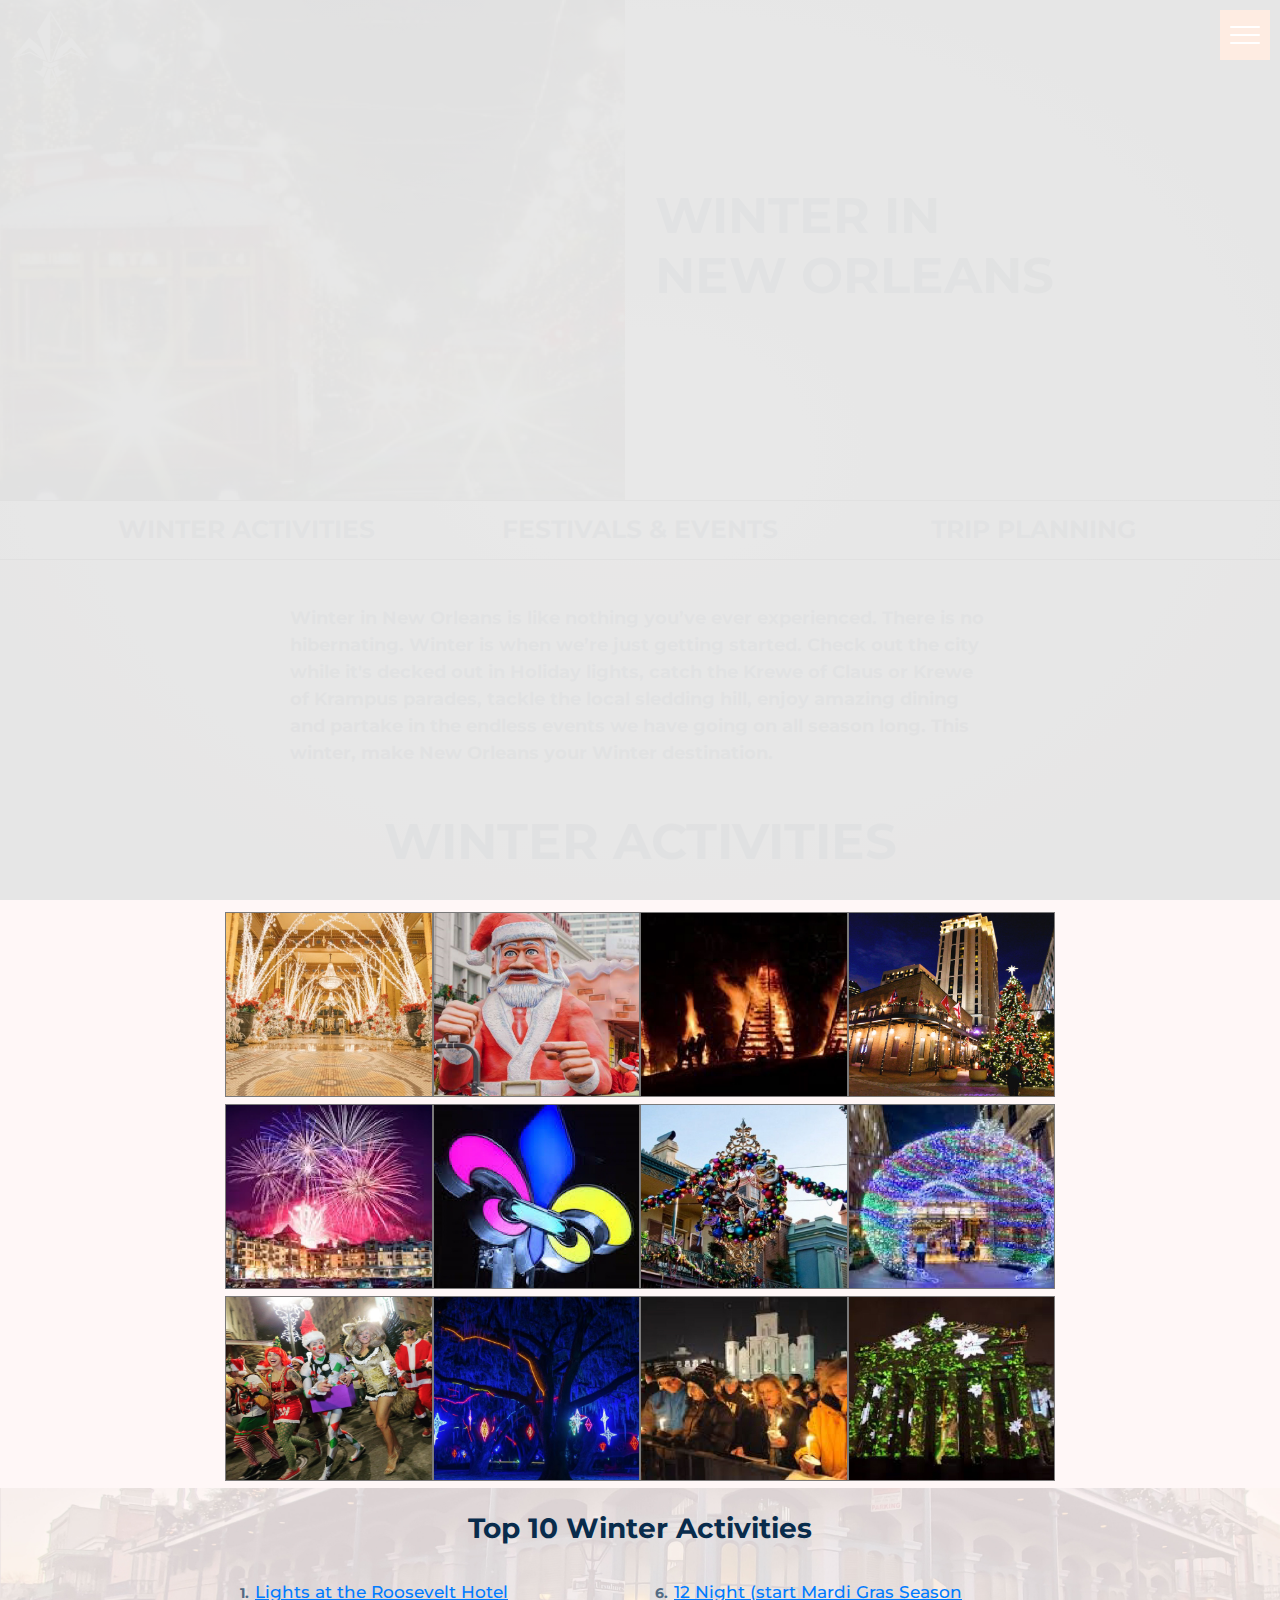
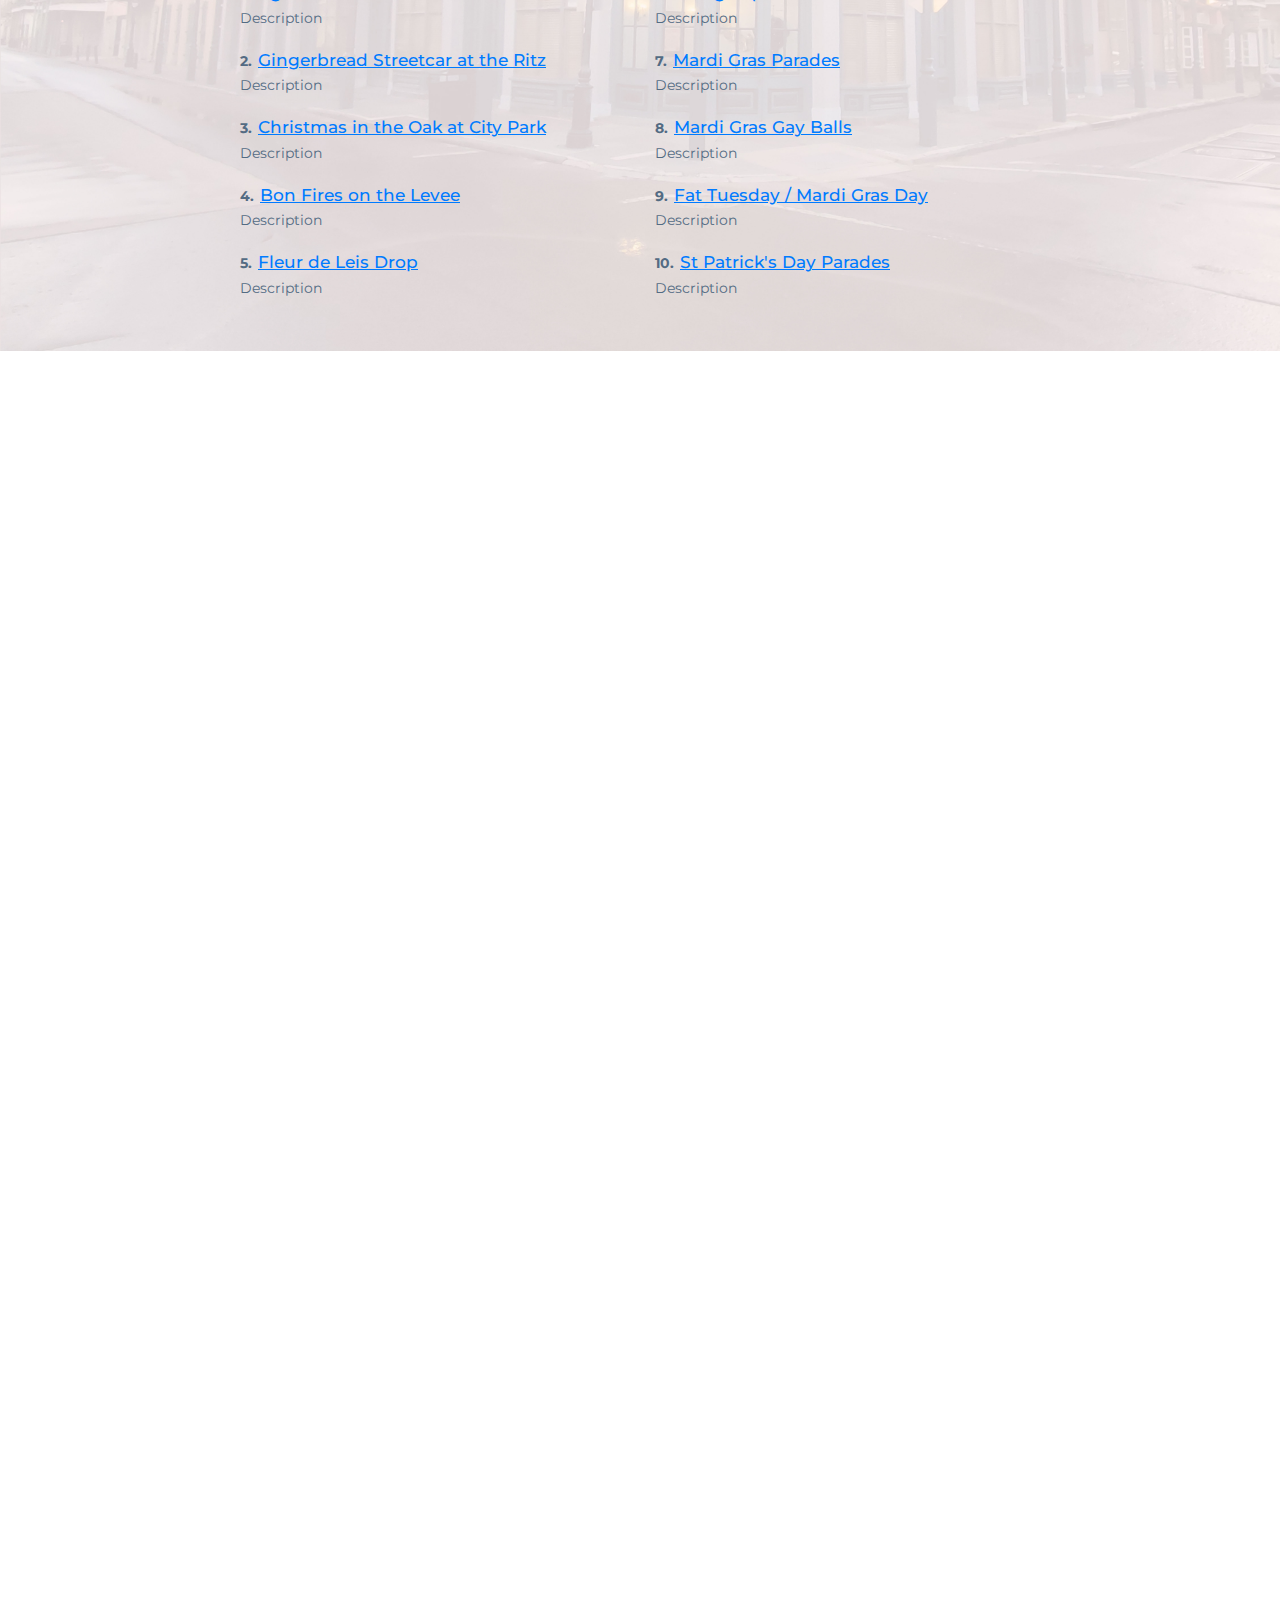
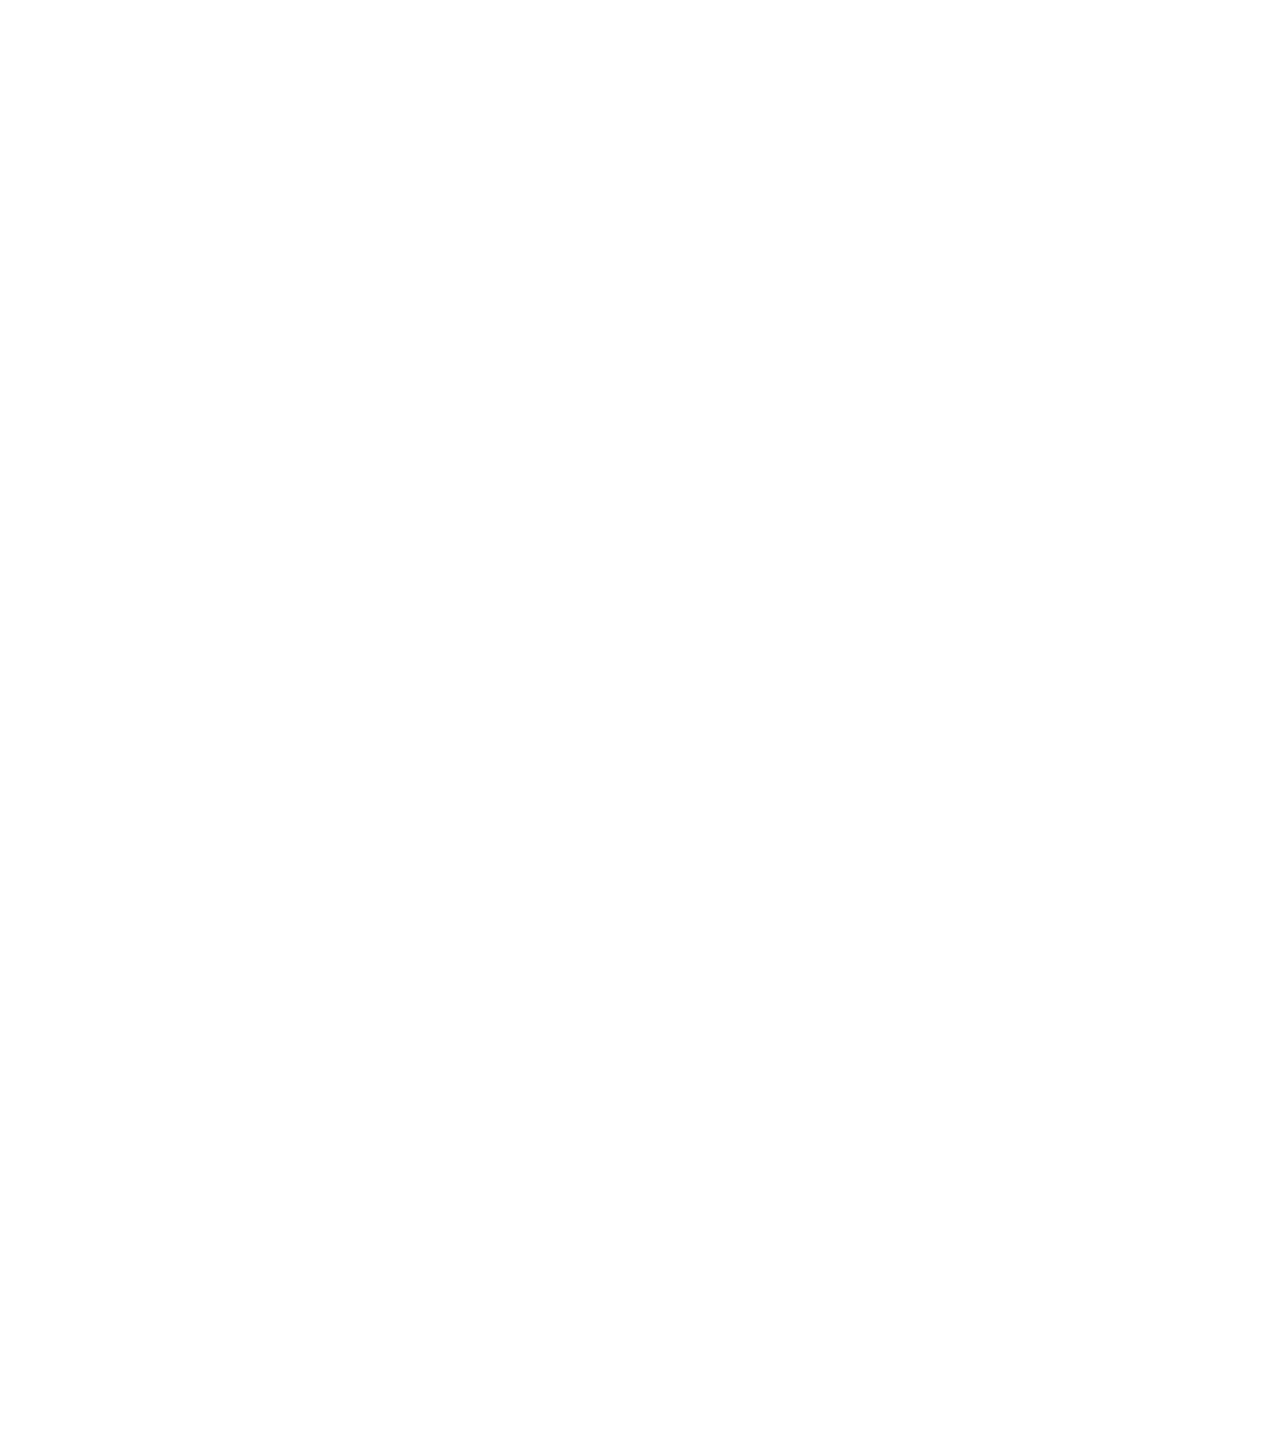
<file: winter-season.html>
﻿<!DOCTYPE html>
<html lang="en">

<head>
    <meta http-equiv="Content-Type" content="text/html; charset=utf-8" />
    <meta http-equiv="X-UA-Compatible" content="IE=edge">
    <meta name="viewport" content="width=device-width, initial-scale=1">
    <meta name="description" content="">
    <title>Winter Season</title>
    <!-- Vender -->
    <link rel="preconnect" href="https://fonts.gstatic.com">

    <link
        href="https://fonts.googleapis.com/css2?family=Montserrat:ital,wght@0,100;0,200;0,300;0,400;0,500;0,600;0,700;0,800;0,900;1,100;1,200;1,300;1,400;1,500;1,600;1,700;1,800;1,900&display=swap"
        rel="stylesheet">
    <link rel="stylesheet" href="https://use.fontawesome.com/releases/v5.8.2/css/all.css"
        integrity="sha384-oS3vJWv+0UjzBfQzYUhtDYW+Pj2yciDJxpsK1OYPAYjqT085Qq/1cq5FLXAZQ7Ay" crossorigin="anonymous">
    <link href="css/bootstrap.min.css" rel="stylesheet" />
    <link href="css/animate.css" rel="stylesheet" />
    <link href="css/loader.css" rel="stylesheet" />
    <!-- Main CSS (SCSS Compile) -->
    <link href="css/main.css" rel="stylesheet" />
    <link href="css/winter-season.css" rel="stylesheet" />
</head>

<body>
    <div class="loading">Loading&#8230;</div>
    <div class="page-loader">
    </div> 
    <div class="page">
        <a href="index.html" class="logo">
            <img alt="" src="images/logo.png">
        </a>
        <div class="menu-icon">
            <span></span>
            <span></span>
            <span></span>
        </div>
        <div id="sidemenu" class="sidenav">
            <div class="sidebar-logo">
              <a href="index.html" class="logo">
                <img alt="" src="images/logo.png">
              </a>
            </div>
            <ul class="sidebar-item-content">              
              <li class="sidebar-main-item"><a href="https://gaynola.com/map">Map</a></li>
              <li class="sidebar-main-item"><a href="https://gaynola.com/events">Events</a></li>
              <li class="sidebar-main-item"><a href="https://gaynola.com/festivals">Festivals</a></li>
			  <li class="sidebar-main-item"><a href="https://gaynola.com/business">Businesses</a></li>
			  <li class="sidebar-main-item"><a href="https://gaynola.com/resources">Resources</a></li>
			  <li class="sidebar-main-item"><a href="https://gaynola.com/organization">Organizations</a></li>             
            </ul>
            <!-- <a href="#">Events</a>
            <a href="#">Festivals</a>
            <a href="#">Businesses</a>
            <a href="#">Resources</a>
            <a href="#">Organization</a>
            <a href="#">Best Of</a>
            <a href="#">Map</a>
            <a href="#">Submit Events</a> -->
          </div>

        <div class="book-icon">
            <i class="fas fa-bed"></i>
        </div>
        <div class="search-icon d-none">
            <i class="fas fa-search"></i>
        </div>
        <!--block-->
        <section class="winter-in-new-orleans" data-wow-delay="0.3s">
            <div class="row">
                <div class="col-lg-6 col-md-6 col-sm-12 col-12">
                    <div class="image-box">
                        <img src="images/winter-season/banner.jpg">
                    </div>
                </div>
                <div class="col-lg-6 col-md-6 col-sm-12 col-12">
                    <div class="winter_text font-light-blue">
                        <h2 class="font-lg-50">WINTER IN
                            <br>NEW ORLEANS
                        </h2>
                    </div>
                </div>
            </div>
        </section>

        <!--block-->
        <section class="tabs-section" data-wow-delay="0.3s">
            <div class="row">
                <div class="col-lg-12  col-sm-12 col-12">
                    <div class="tabs-main">
                        <ul class="nav nav-tabs">
                            <li><a href="#winter_activities">WINTER ACTIVITIES</a></li>
                            <li><a href="#festivals_events">FESTIVALS & EVENTS</a></li>
                            <li><a href="#trip-planning">TRIP PLANNING</a></li>
                        </ul>
                    </div>
                </div>
                <div class="col-lg-12 col-md-12 col-sm-12 col-12">
                    <div class="tab-content tab-content-main">
                        <!-- WINTER ACTIVITIES -->
                        <div class="bg-light-pink">
                            <div class="container">
                                <div id="winter_activities">
                                    <div class="content-title">
                                        <strong class="font-light-blue">Winter in New Orleans is like nothing you’ve
                                            ever experienced. There is no hibernating. Winter is when we’re just getting
                                            started. Check out the city while it's decked out in Holiday lights, catch
                                            the Krewe of Claus or Krewe of Krampus parades, tackle the local sledding
                                            hill, enjoy amazing dining and partake in the endless events we have going
                                            on all season long. This winter, make New Orleans your Winter
                                            destination.</strong>
                                        <h2 class="font-light-blue font-lg-50 text-center"> WINTER ACTIVITIES</h2>
                                    </div>
                                    <div class="grid-images max-w-800">
                                        <div class="row" id="top_ten_activies_medias">
                                            <div class="col-md-3">
                                                <a href="#"><img src="images/winter-season/img1.jpg" alt=""></a>
                                            </div>
                                            <div class="col-md-3">
                                                <a href="#"><img src="images/winter-season/img2.jpg" alt=""></a>
                                            </div>
                                            <div class="col-md-3">
                                                <a href="#"><img src="images/winter-season/img3.jpg" alt=""></a>
                                            </div>
                                            <div class="col-md-3">
                                                <a href="#"><img src="images/winter-season/img4.jpg" alt=""></a>
                                            </div>
                                            <div class="col-md-3">
                                                <a href="#"><img src="images/winter-season/img5.jpg" alt=""></a>
                                            </div>
                                            <div class="col-md-3">
                                                <a href="#"><img src="images/winter-season/Winter-Season.jpg"
                                                        alt=""></a>
                                            </div>
                                            <div class="col-md-3">
                                                <a href="#"><img src="images/winter-season/Winter-Season2.jpg"
                                                        alt=""></a>
                                            </div>
                                            <div class="col-md-3">
                                                <a href="#"><img src="images/winter-season/Winter-Season1.jpg"
                                                        alt=""></a>
                                            </div>
                                            <div class="col-md-3">
                                                <a href="#"><img src="images/winter-season/Winter-Season5.jpg"
                                                        alt=""></a>
                                            </div>
                                            <div class="col-md-3">
                                                <a href="#"><img src="images/winter-season/Winter-Season6.jpg"
                                                        alt=""></a>
                                            </div>
                                            <div class="col-md-3">
                                                <a href="#"><img src="images/winter-season/Winter-Season7.jpg"
                                                        alt=""></a>
                                            </div>
                                            <div class="col-md-3">
                                                <a href="#"><img src="images/winter-season/Winter-Season8.jpg"
                                                        alt=""></a>
                                            </div>
                                        </div>
                                    </div>
                                </div>
                            </div>
                        </div>
                        <div id="element-with-background-image">
                            <!-- <div id="color-overlay"></div> -->
                            <div class="top-10-activities-section max-w-800 position-relative pb-3">
                                <div class="block-caption py-4 text-center font-light-blue">
                                    <h3>Top 10 Winter Activities</h3>
                                </div>
                                <div class="list top-10-list">
                                    <div class="row" id="top_ten_activies">
                                        <div class="col-md-6">
                                            <div class="list-item-first-column">
                                                <div><span>1.</span><a href="#">Lights at the Roosevelt Hotel</a>
                                                    <p>Description</p>
                                                </div>
                                                <div><span>2.</span><a href="#">Gingerbread Streetcar at the Ritz </a>
                                                    <p>Description</p>
                                                </div>
                                                <div><span>3.</span><a href="#">Christmas in the Oak at City Park </a>
                                                    <p>Description</p>
                                                </div>
                                                <div><span>4.</span><a href="#">Bon Fires on the Levee </a>
                                                    <p>Description</p>
                                                </div>
                                                <div><span>5.</span><a href="#">Fleur de Leis Drop </a>
                                                    <p>Description</p>
                                                </div>
                                            </div>
                                        </div>
                                        <div class="col-md-6">
                                            <div class="list-item-second-column">
                                                <div><span>6.</span><a href="#">12 Night (start Mardi Gras Season </a>
                                                    <p>Description</p>
                                                </div>
                                                <div><span>7.</span><a href="#">Mardi Gras Parades </a>
                                                    <p>Description</p>
                                                </div>
                                                <div><span>8.</span><a href="#">Mardi Gras Gay Balls </a>
                                                    <p>Description</p>
                                                </div>
                                                <div><span>9.</span><a href="#">Fat Tuesday / Mardi Gras Day </a>
                                                    <p>Description</p>
                                                </div>
                                                <div><span>10.</span><a href="#">St Patrick's Day Parades </a>
                                                    <p>Description</p>
                                                </div>
                                            </div>
                                        </div>
                                    </div>

                                </div>
                            </div>
                        </div>
                        <div class="block block-two wow fadeInUp explore-More-things" data-wow-delay="0.3s">
                            <div class="container">
                                <div class="block-caption">
                                    <h3 class="font-light-blue">Explore More Things to Do</h3>
                                </div>
                                <div class="list" id="blog_setup_area">

                                    <div class="item-wrap">
                                        <div class="item">
                                            <div class="thumb">
                                                <img alt="" src="images/5.jpg">
                                            </div>
                                            <div class="caption">
                                                <h3>Deck the halls amazing light </h3>
                                                <a href="#" class="button  button-brand">Explore
                                                    <i class="fas fa-arrow-right"></i> </a>
                                            </div>
                                        </div>
                                    </div>
                                    <div class="item-wrap">
                                        <div class="item">
                                            <div class="thumb">
                                                <img alt="" src="images/6.jpg">
                                            </div>
                                            <div class="caption">
                                                <h3>Best gray mardi gras balls</h3>
                                                <a href="#" class="button button-brand">Explore <i
                                                        class="fas fa-arrow-right"></i></a>
                                            </div>
                                        </div>
                                    </div>
                                    <div class="item-wrap">
                                        <div class="item">
                                            <div class="thumb">
                                                <img alt="" src="images/7.jpg">
                                            </div>
                                            <div class="caption">
                                                <h3>Must see mardi Gras Parades</h3>
                                                <a href="#" class="button button-brand">Explore <i
                                                        class="fas fa-arrow-right"></i></a>
                                            </div>
                                        </div>
                                    </div>
                                    <div class="item-wrap">
                                        <div class="item">
                                            <div class="thumb">
                                                <img alt="" src="images/8.jpg">
                                            </div>
                                            <div class="caption">
                                                <h3>New year eve in Nola</h3>
                                                <a href="#" class="button button-brand">Explore <i
                                                        class="fas fa-arrow-right"></i></a>
                                            </div>
                                        </div>
                                    </div>
                                    <div class="item-wrap">
                                        <div class="item">
                                            <div class="thumb">
                                                <img alt="" src="images/9.jpg">
                                            </div>
                                            <div class="caption">
                                                <h3>Local hot beverages</h3>
                                                <a href="#" class="button button-brand">Explore <i
                                                        class="fas fa-arrow-right"></i></a>
                                            </div>
                                        </div>
                                    </div>
                                </div>
                            </div>
                        </div>

                        <!-- FESTIVALS & EVENTS -->
                        <div id="festivals_events">
                            <div class="block block-two wow fadeInUp explore-More-things" data-wow-delay="0.3s">
                                <div class="container">
                                    <div class="block-caption">
                                        <h3 class="font-light-blue">Festivals & Events</h3>
                                    </div>
                                    <div class="grid-images max-w-800">
                                        <div class="row">
                                            <div class="col-md-3">
                                                <img src="images/winter-season/img1.jpg" alt="">
                                            </div>
                                            <div class="col-md-3">
                                                <img src="images/winter-season/img2.jpg" alt="">
                                            </div>
                                            <div class="col-md-3">
                                                <img src="images/winter-season/img3.jpg" alt="">
                                            </div>
                                            <div class="col-md-3">
                                                <img src="images/winter-season/img4.jpg" alt="">
                                            </div>
                                            <div class="col-md-3">
                                                <img src="images/winter-season/img5.jpg" alt="">
                                            </div>
                                            <div class="col-md-3">
                                                <img src="images/winter-season/Winter-Season.jpg" alt="">
                                            </div>
                                            <div class="col-md-3">
                                                <img src="images/winter-season/Winter-Season2.jpg" alt="">
                                            </div>
                                            <div class="col-md-3">
                                                <img src="images/winter-season/Winter-Season1.jpg" alt="">
                                            </div>
                                            <div class="col-md-3">
                                                <img src="images/winter-season/Winter-Season5.jpg" alt="">
                                            </div>
                                            <div class="col-md-3">
                                                <img src="images/winter-season/Winter-Season6.jpg" alt="">
                                            </div>
                                            <div class="col-md-3">
                                                <img src="images/winter-season/Winter-Season7.jpg" alt="">
                                            </div>
                                            <div class="col-md-3">
                                                <img src="images/winter-season/Winter-Season8.jpg" alt="">
                                            </div>
                                        </div>
                                    </div>
                                    <div
                                        class="top-10-activities-section max-w-800 position-relative top-winter-festival">
                                        <div class="py-5 text-center font-light-blue">
                                            <h3 class="font-light-blue">TOP Winter Festivals & Events
                                            </h3>
                                        </div>
                                        <div class="list">
                                            <ul id="winter_fest_events">
                                                <li><a href="#">- Krewe of Claus</a>
                                                    <p>Description</p>
                                                </li>
                                                <li><a href="#">- Luna Fete </a>
                                                    <p>Description</p>
                                                </li>
                                                <li><a href="#"> - Miracle on Ferret Street </a>
                                                    <p>Description</p>
                                                </li>
                                                <li><a href="#"> King Cake Festival </a>
                                                    <p>Description</p>
                                                </li>

                                            </ul>
                                        </div>
                                        <div class="view-upcoming-btn text-center">
                                            <button type="button" class="button light-blue-btn">View Upcoming
                                                Events</button>
                                        </div>
                                    </div>
                                </div>
                            </div>
                        </div>

                        <!-- TRIP PLANNING -->
                        <div id="trip-planning">
                            <div class="block block-two wow fadeInUp explore-More-things" data-wow-delay="0.3s">
                                <div class="container">
                                    <div class="block-caption">
                                        <h3 class="font-light-blue">TRIP PLANNING</h3>
                                    </div>

                                    <div class="trip-planning max-w-800">
                                        <div class="row">
                                            <div class="col-md-12">
                                                <div class="row">
                                                    <div class="col-md-6">
                                                        <div class="tranform-img">
                                                            <img src="images/winter-season/img1.jpg" alt="">
                                                        </div>
                                                    </div>
                                                    <div class="col-md-6">
                                                        <div class="row">
                                                            <div class="col-md-6">
                                                                <div class="tranform-img">
                                                                    <img src="images/winter-season/img2.jpg" alt="">
                                                                </div>
                                                            </div>
                                                            <div class="col-md-6">
                                                                <div class="tranform-img">
                                                                    <img src="images/winter-season/img3.jpg" alt="">
                                                                </div>
                                                            </div>
                                                            <div class="col-md-6">
                                                                <div class="tranform-img">
                                                                    <img src="images/winter-season/img4.jpg" alt="">
                                                                </div>
                                                            </div>
                                                            <div class="col-md-6">
                                                                <div class="tranform-img">
                                                                    <img src="images/winter-season/img5.jpg" alt="">
                                                                </div>
                                                            </div>

                                                        </div>
                                                    </div>
                                                </div>
                                            </div>
                                            <div class="col-md-3">
                                                <div class="tranform-img">
                                                    <img src="images/winter-season/Winter-Season.jpg" alt="">
                                                </div>
                                            </div>
                                            <div class="col-md-3">
                                                <div class="tranform-img">
                                                    <img src="images/winter-season/Winter-Season1.jpg" alt="">
                                                </div>
                                            </div>
                                            <div class="col-md-3">
                                                <div class="tranform-img">
                                                    <img src="images/winter-season/Winter-Season2.jpg" alt="">
                                                </div>
                                            </div>
                                            <div class="col-md-3">
                                                <div class="tranform-img">
                                                    <img src="images/winter-season/Winter-Season5.jpg" alt="">
                                                </div>
                                            </div>
                                            <div class="col-md-12">
                                                <div class="block-title py-3">
                                                    <strong class="font-light-blue">Use our trip planning resources to
                                                        find
                                                        activities and
                                                        entertainment
                                                        for your trip. We've also added our favorite planning trips to
                                                        help
                                                        planning go as smoothly as possible.</strong>
                                                </div>
                                            </div>
                                        </div>
                                    </div>

                                    <div
                                        class="top-10-activities-section max-w-800 position-relative top-winter-festival">
                                        <div class="list">
                                            <ul>
                                                <li><a href="#">- Getting to New Orleans & Getting Around</a>
                                                </li>
                                                <li><a href="#">- Packing for Winter in New Orleans</a>
                                                </li>
                                                <li><a href="#">- Miracle on Ferret Street
                                                    </a>
                                                </li>

                                            </ul>
                                        </div>

                                    </div>
                                </div>

                            </div>
                        </div>
                    </div>
                </div>
            </div>
        </section>
    </div>
    <!--scrip file-->
    <script src="js/jquery-1.12.4.min.js"></script>
    <script src="js/moment.js"></script>
    <script src="js/moment-timezone.js"></script>
    <script src="js/axios.min.js"></script>
    <script src="js/popper.js"></script>
    <script src="js/bootstrap.min.js"></script>
    <script src="js/wow.min.js"></script>
    <script src="js/main.js"></script> 

<script>
		var getUrl = window.location;
		if(getUrl.host=='gaynola.com'){
			var base_url =  getUrl.origin + '/' +getUrl.pathname.split('/')[1]; 
		}else{
			var base_url =  getUrl.origin + '/' +getUrl.pathname.split('/')[1]+'/'+getUrl.pathname.split('/')[2]; 
		}
		base_url=base_url+'/'+'single.html?type=articles&id=';
		
		var season='Winter';
        var header_token = 'CFPAT-tfADlldfaUwMAa6Jonot7EKlDv8Il2m-oUSg1IdDJpw';
        var url = 'https://api.contentful.com/spaces/o006zo04tiuo/environments/master/';
        async function get_entities(type, category,limit) {
            var fields = "fields.name,fields.date,fields.dateEnd,fields.description,fields.images,fields.sponsorpromoter,fields.venue";
            const response = await axios.get(url + 'entries?access_token=CFPAT-tfADlldfaUwMAa6Jonot7EKlDv8Il2m-oUSg1IdDJpw&fields.articleCategory='+category+'&fields.placementTop10=true&fields.season[all]='+season+'&content_type=' + type + '&include=1&limit=' + limit, {
                params: {}
            }).then(result => {
                return result.data

            });
            return response;
        }
		async function get_blog_entities(type, category,limit) {
            var fields = "fields.name,fields.date,fields.dateEnd,fields.description,fields.images,fields.sponsorpromoter,fields.venue";
            const response = await axios.get(url + 'entries?access_token=CFPAT-tfADlldfaUwMAa6Jonot7EKlDv8Il2m-oUSg1IdDJpw&fields.articleCategory='+category+'&content_type=' + type + '&fields.placementExploreMore=true&fields.season[all]='+season+'&include=1&limit=' + limit, {
                params: {}
            }).then(result => {
                return result.data

            });
            return response;
        }
		async function get_placementTopFestevent_entities(type, category,limit) {
            var fields = "fields.name,fields.date,fields.dateEnd,fields.description,fields.images,fields.sponsorpromoter,fields.venue";
            const response = await axios.get(url + 'entries?access_token=CFPAT-tfADlldfaUwMAa6Jonot7EKlDv8Il2m-oUSg1IdDJpw&fields.articleCategory='+category+'&content_type=' + type + '&fields.placementTopFestevent=true&fields.season[all]='+season+'&include=1&limit=' + limit, {
                params: {}
            }).then(result => {
                return result.data

            });
            return response;
        }
		async function get_placementBestOf_entities(type, category,limit) {
            var fields = "fields.name,fields.date,fields.dateEnd,fields.description,fields.images,fields.sponsorpromoter,fields.venue";
            const response = await axios.get(url + 'entries?access_token=CFPAT-tfADlldfaUwMAa6Jonot7EKlDv8Il2m-oUSg1IdDJpw&fields.articleCategory='+category+'&content_type=' + type + '&fields.placementTop10=true&fields.season[all]='+season+'&include=1&limit=' + limit, {
                params: {}
            }).then(result => {
                return result.data

            });
            return response;
        }
        async function get_entities_images(asset_id) {
            var fields = "fields.title,fields.file";
            const response = await axios.get(url + 'assets/' + asset_id + '?access_token=CFPAT-tfADlldfaUwMAa6Jonot7EKlDv8Il2m-oUSg1IdDJpw&select=' + fields, {
                params: {}
            }).then(result => {
                return result.data
            });
            return response;
        }
        async function callingFunction(type, seasons,element, limit) {
            var entities = await get_entities(type,seasons, limit);
            //console.log(entities); //return false;
            var entity_obj = entities.items;
			entity_obj= await filter_orders(entity_obj);
            var html6 = "";
            var html12 = "";
            var media = "";
            for (var i = 0; i < entity_obj.length; i++) {
                var asset_id = entity_obj[i].fields.articleMedia['en-US'].sys.id;
                var image = await get_entities_images(asset_id);
                var image_url = 'https:' + image.fields.file['en-US'].url;                
				if(i<5){
                html6 += `
						<div><span>${i+1}</span><a href="${base_url}${entity_obj[i].sys.id}">${entity_obj[i].fields.title['en-US']}</a>
						</div>
					`;
				}else{
				 html12 += `
						<div><span>${i+1}</span><a href="${base_url}${entity_obj[i].sys.id}">${entity_obj[i].fields.title['en-US']}</a>							
						</div>
				`;
				}				
			}//end of for loop
			
            $(element).find('.list-item-first-column').html('');
            $(element).find('.list-item-first-column').html(html6);
            $(element).find('.list-item-second-column').html('');
            $(element).find('.list-item-second-column').html(html12);
			         
        }
        async function rendering_content() {
            await callingFunction('articles', 'Activity',"#top_ten_activies", '10');//placementtop10
            await callingblogFunction('articles', 'Activity',"#blog_setup_area", '10');//placementExploreMore
            await callingplacementTopFesteventFunction('articles', 'Activity',"#winter_fest_events", '10');//placementTopFestevent 
			await callingplacementBestOfFunction('articles', 'Activity',"#top_ten_activies_medias", '10');//placementtop10
            await $(".loading").hide('slow');
        }
        rendering_content();
    </script>
    <script>	  
	  async function callingblogFunction(type, category, element, limit) {
      var entities = await get_blog_entities(type,category, limit);
      //console.log(entities);return false
      var entity_obj = entities.items;
	  entity_obj= await filter_orders(entity_obj);
      var html = "";
      for (var i = 0; i < entity_obj.length; i++) {
        var asset_id = entity_obj[i].fields.articleMedia['en-US'].sys.id;
        var image = await get_entities_images(asset_id);
        var image_url = 'https:' + image.fields.file['en-US'].url;
        var date = (entity_obj[i].fields.date != undefined) ? entity_obj[i].fields.date['en-US'] : new Date();
        date = moment(date).format('MMMM DD,YYYY');
        html += `
			<div class="item-wrap">
				<div class="item">
					<div class="thumb">
						<img alt="" src="${image_url}">
					</div>
					<div class="caption">
						<h3>${entity_obj[i].fields.title['en-US']} </h3>
						<a href="${base_url}${entity_obj[i].sys.id}" class="button  button-brand">Explore
							<i class="fas fa-arrow-right"></i> </a>
					</div>
				</div>
			</div>
			`;
      }
      $(element).html('');
      $(element).html(html);     
    }
	async function callingplacementTopFesteventFunction(type, category, element, limit) {
      var entities = await get_placementTopFestevent_entities(type,category, limit);     
      var entity_obj = entities.items;
	  entity_obj= await filter_orders(entity_obj);
      var html = "";
      for (var i = 0; i < entity_obj.length; i++) {
        var asset_id = entity_obj[i].fields.articleMedia['en-US'].sys.id;
        html += `
			<li><a href="${base_url}${entity_obj[i].sys.id}">- ${entity_obj[i].fields.title['en-US']}</a>				
			</li>			
			`;
      }
      $(element).html('');
      $(element).html(html);     
    }
	async function callingplacementBestOfFunction(type, seasons,element, limit) {
		var entities = await get_placementBestOf_entities(type,seasons, limit);		
		var entity_obj = entities.items;
		entity_obj= await filter_orders(entity_obj);
		var html = "";
		var media = "";
		for (var i = 0; i < entity_obj.length; i++) {
			var asset_id = entity_obj[i].fields.articleMedia['en-US'].sys.id;
			var image = await get_entities_images(asset_id);
			var image_url = 'https:' + image.fields.file['en-US'].url;
			html+=`<div class="col-md-3">
					<a href="${base_url}${entity_obj[i].sys.id}"><img src="${image_url}" alt=""></a>
				</div>
			`;
		}//end of for loop
		
		$(element).html('');
		$(element).html(html);		
		          
    }
    </script>
    <script>
		async function filter_orders(entity_obj){
			entity_obj.sort(function(a, b) {
				if(a.fields.placementTop10Order !=undefined && b.fields.placementTop10Order!=undefined){
					return a.fields.placementTop10Order['en-US'] - b.fields.placementTop10Order['en-US'];
				}else{
					return true;
				}
			});
			return entity_obj;
		}
        $(document).ready(function () {
            $(function () {
                $(".menu-icon").click(function () {
                    $(this).toggleClass("active");
                });
            });
        });
    </script>

</body>

</html>
</file>
<file: css/loader.css>
/* Absolute Center Spinner */
.loading {
  position: fixed;
  z-index: 999;
  height: 2em;
  width: 2em;
  overflow: show;
  margin: auto;
  top: 0;
  left: 0;
  bottom: 0;
  right: 0;
}

/* Transparent Overlay */
.loading:before {
  content: '';
  display: block;
  position: fixed;
  top: 0;
  left: 0;
  width: 100%;
  height: 100%;
    background: radial-gradient(rgba(20, 20, 20,.8), rgba(0, 0, 0, .8));

  background: -webkit-radial-gradient(rgba(20, 20, 20,.8), rgba(0, 0, 0,.8));
}

/* :not(:required) hides these rules from IE9 and below */
.loading:not(:required) {
  /* hide "loading..." text */
  font: 0/0 a;
  color: transparent;
  text-shadow: none;
  background-color: transparent;
  border: 0;
}

.loading:not(:required):after {
  content: '';
  display: block;
  font-size: 10px;
  width: 1em;
  height: 1em;
  margin-top: -0.5em;
  -webkit-animation: spinner 150ms infinite linear;
  -moz-animation: spinner 150ms infinite linear;
  -ms-animation: spinner 150ms infinite linear;
  -o-animation: spinner 150ms infinite linear;
  animation: spinner 150ms infinite linear;
  border-radius: 0.5em;
  -webkit-box-shadow: rgba(255,255,255, 0.75) 1.5em 0 0 0, rgba(255,255,255, 0.75) 1.1em 1.1em 0 0, rgba(255,255,255, 0.75) 0 1.5em 0 0, rgba(255,255,255, 0.75) -1.1em 1.1em 0 0, rgba(255,255,255, 0.75) -1.5em 0 0 0, rgba(255,255,255, 0.75) -1.1em -1.1em 0 0, rgba(255,255,255, 0.75) 0 -1.5em 0 0, rgba(255,255,255, 0.75) 1.1em -1.1em 0 0;
box-shadow: rgba(255,255,255, 0.75) 1.5em 0 0 0, rgba(255,255,255, 0.75) 1.1em 1.1em 0 0, rgba(255,255,255, 0.75) 0 1.5em 0 0, rgba(255,255,255, 0.75) -1.1em 1.1em 0 0, rgba(255,255,255, 0.75) -1.5em 0 0 0, rgba(255,255,255, 0.75) -1.1em -1.1em 0 0, rgba(255,255,255, 0.75) 0 -1.5em 0 0, rgba(255,255,255, 0.75) 1.1em -1.1em 0 0;
}

/* Animation */

@-webkit-keyframes spinner {
  0% {
    -webkit-transform: rotate(0deg);
    -moz-transform: rotate(0deg);
    -ms-transform: rotate(0deg);
    -o-transform: rotate(0deg);
    transform: rotate(0deg);
  }
  100% {
    -webkit-transform: rotate(360deg);
    -moz-transform: rotate(360deg);
    -ms-transform: rotate(360deg);
    -o-transform: rotate(360deg);
    transform: rotate(360deg);
  }
}
@-moz-keyframes spinner {
  0% {
    -webkit-transform: rotate(0deg);
    -moz-transform: rotate(0deg);
    -ms-transform: rotate(0deg);
    -o-transform: rotate(0deg);
    transform: rotate(0deg);
  }
  100% {
    -webkit-transform: rotate(360deg);
    -moz-transform: rotate(360deg);
    -ms-transform: rotate(360deg);
    -o-transform: rotate(360deg);
    transform: rotate(360deg);
  }
}
@-o-keyframes spinner {
  0% {
    -webkit-transform: rotate(0deg);
    -moz-transform: rotate(0deg);
    -ms-transform: rotate(0deg);
    -o-transform: rotate(0deg);
    transform: rotate(0deg);
  }
  100% {
    -webkit-transform: rotate(360deg);
    -moz-transform: rotate(360deg);
    -ms-transform: rotate(360deg);
    -o-transform: rotate(360deg);
    transform: rotate(360deg);
  }
}
@keyframes spinner {
  0% {
    -webkit-transform: rotate(0deg);
    -moz-transform: rotate(0deg);
    -ms-transform: rotate(0deg);
    -o-transform: rotate(0deg);
    transform: rotate(0deg);
  }
  100% {
    -webkit-transform: rotate(360deg);
    -moz-transform: rotate(360deg);
    -ms-transform: rotate(360deg);
    -o-transform: rotate(360deg);
    transform: rotate(360deg);
  }
}
.list-block .item .thumb img{
	max-height: 260px;
	height: 250px;
}
.list-block .item{
	height: 100%;
}
</file>
<file: css/main.css>
/*------------------------------------------------------------------
    [Main Style Stylesheet]
    Project:       Waddless Template
    Version:        1.0
    Author:         congnd91
-------------------------------------------------------------------*/

.max10 {
    max-width: 10px;
    margin-left: auto;
    margin-right: auto;
}

.max20 {
    max-width: 20px;
    margin-left: auto;
    margin-right: auto;
}

.max30 {
    max-width: 30px;
    margin-left: auto;
    margin-right: auto;
}

.max40 {
    max-width: 40px;
    margin-left: auto;
    margin-right: auto;
}

.max50 {
    max-width: 50px;
    margin-left: auto;
    margin-right: auto;
}

.max60 {
    max-width: 60px;
    margin-left: auto;
    margin-right: auto;
}

.max70 {
    max-width: 70px;
    margin-left: auto;
    margin-right: auto;
}

.max80 {
    max-width: 80px;
    margin-left: auto;
    margin-right: auto;
}

.max90 {
    max-width: 90px;
    margin-left: auto;
    margin-right: auto;
}

.max100 {
    max-width: 100px;
    margin-left: auto;
    margin-right: auto;
}

.max110 {
    max-width: 110px;
    margin-left: auto;
    margin-right: auto;
}

.max120 {
    max-width: 120px;
    margin-left: auto;
    margin-right: auto;
}

.max130 {
    max-width: 130px;
    margin-left: auto;
    margin-right: auto;
}

.max140 {
    max-width: 140px;
    margin-left: auto;
    margin-right: auto;
}

.max150 {
    max-width: 150px;
    margin-left: auto;
    margin-right: auto;
}

.max160 {
    max-width: 160px;
    margin-left: auto;
    margin-right: auto;
}

.max170 {
    max-width: 170px;
    margin-left: auto;
    margin-right: auto;
}

.max180 {
    max-width: 180px;
    margin-left: auto;
    margin-right: auto;
}

.max190 {
    max-width: 190px;
    margin-left: auto;
    margin-right: auto;
}

.max200 {
    max-width: 200px;
    margin-left: auto;
    margin-right: auto;
}

.max210 {
    max-width: 210px;
    margin-left: auto;
    margin-right: auto;
}

.max220 {
    max-width: 220px;
    margin-left: auto;
    margin-right: auto;
}

.max230 {
    max-width: 230px;
    margin-left: auto;
    margin-right: auto;
}

.max240 {
    max-width: 240px;
    margin-left: auto;
    margin-right: auto;
}

.max250 {
    max-width: 250px;
    margin-left: auto;
    margin-right: auto;
}

.max260 {
    max-width: 260px;
    margin-left: auto;
    margin-right: auto;
}

.max270 {
    max-width: 270px;
    margin-left: auto;
    margin-right: auto;
}

.max280 {
    max-width: 280px;
    margin-left: auto;
    margin-right: auto;
}

.max290 {
    max-width: 290px;
    margin-left: auto;
    margin-right: auto;
}

.max300 {
    max-width: 300px;
    margin-left: auto;
    margin-right: auto;
}

.max310 {
    max-width: 310px;
    margin-left: auto;
    margin-right: auto;
}

.max320 {
    max-width: 320px;
    margin-left: auto;
    margin-right: auto;
}

.max330 {
    max-width: 330px;
    margin-left: auto;
    margin-right: auto;
}

.max340 {
    max-width: 340px;
    margin-left: auto;
    margin-right: auto;
}

.max350 {
    max-width: 350px;
    margin-left: auto;
    margin-right: auto;
}

.max360 {
    max-width: 360px;
    margin-left: auto;
    margin-right: auto;
}

.max370 {
    max-width: 370px;
    margin-left: auto;
    margin-right: auto;
}

.max380 {
    max-width: 380px;
    margin-left: auto;
    margin-right: auto;
}

.max390 {
    max-width: 390px;
    margin-left: auto;
    margin-right: auto;
}

.max400 {
    max-width: 400px;
    margin-left: auto;
    margin-right: auto;
}

.max410 {
    max-width: 410px;
    margin-left: auto;
    margin-right: auto;
}

.max420 {
    max-width: 420px;
    margin-left: auto;
    margin-right: auto;
}

.max430 {
    max-width: 430px;
    margin-left: auto;
    margin-right: auto;
}

.max440 {
    max-width: 440px;
    margin-left: auto;
    margin-right: auto;
}

.max450 {
    max-width: 450px;
    margin-left: auto;
    margin-right: auto;
}

.max460 {
    max-width: 460px;
    margin-left: auto;
    margin-right: auto;
}

.max470 {
    max-width: 470px;
    margin-left: auto;
    margin-right: auto;
}

.max480 {
    max-width: 480px;
    margin-left: auto;
    margin-right: auto;
}

.max490 {
    max-width: 490px;
    margin-left: auto;
    margin-right: auto;
}

.max500 {
    max-width: 500px;
    margin-left: auto;
    margin-right: auto;
}

.max510 {
    max-width: 510px;
    margin-left: auto;
    margin-right: auto;
}

.max520 {
    max-width: 520px;
    margin-left: auto;
    margin-right: auto;
}

.max530 {
    max-width: 530px;
    margin-left: auto;
    margin-right: auto;
}

.max540 {
    max-width: 540px;
    margin-left: auto;
    margin-right: auto;
}

.max550 {
    max-width: 550px;
    margin-left: auto;
    margin-right: auto;
}

.max560 {
    max-width: 560px;
    margin-left: auto;
    margin-right: auto;
}

.max570 {
    max-width: 570px;
    margin-left: auto;
    margin-right: auto;
}

.max580 {
    max-width: 580px;
    margin-left: auto;
    margin-right: auto;
}

.max590 {
    max-width: 590px;
    margin-left: auto;
    margin-right: auto;
}

.max600 {
    max-width: 600px;
    margin-left: auto;
    margin-right: auto;
}

.max610 {
    max-width: 610px;
    margin-left: auto;
    margin-right: auto;
}

.max620 {
    max-width: 620px;
    margin-left: auto;
    margin-right: auto;
}

.max630 {
    max-width: 630px;
    margin-left: auto;
    margin-right: auto;
}

.max640 {
    max-width: 640px;
    margin-left: auto;
    margin-right: auto;
}

.max650 {
    max-width: 650px;
    margin-left: auto;
    margin-right: auto;
}

.max660 {
    max-width: 660px;
    margin-left: auto;
    margin-right: auto;
}

.max670 {
    max-width: 670px;
    margin-left: auto;
    margin-right: auto;
}

.max680 {
    max-width: 680px;
    margin-left: auto;
    margin-right: auto;
}

.max690 {
    max-width: 690px;
    margin-left: auto;
    margin-right: auto;
}

.max700 {
    max-width: 700px;
    margin-left: auto;
    margin-right: auto;
}

.max710 {
    max-width: 710px;
    margin-left: auto;
    margin-right: auto;
}

.max720 {
    max-width: 720px;
    margin-left: auto;
    margin-right: auto;
}

.max730 {
    max-width: 730px;
    margin-left: auto;
    margin-right: auto;
}

.max740 {
    max-width: 740px;
    margin-left: auto;
    margin-right: auto;
}

.max750 {
    max-width: 750px;
    margin-left: auto;
    margin-right: auto;
}

.max760 {
    max-width: 760px;
    margin-left: auto;
    margin-right: auto;
}

.max770 {
    max-width: 770px;
    margin-left: auto;
    margin-right: auto;
}

.max780 {
    max-width: 780px;
    margin-left: auto;
    margin-right: auto;
}

.max790 {
    max-width: 790px;
    margin-left: auto;
    margin-right: auto;
}

.max800 {
    max-width: 800px;
    margin-left: auto;
    margin-right: auto;
}

.max810 {
    max-width: 810px;
    margin-left: auto;
    margin-right: auto;
}

.max820 {
    max-width: 820px;
    margin-left: auto;
    margin-right: auto;
}

.max830 {
    max-width: 830px;
    margin-left: auto;
    margin-right: auto;
}

.max840 {
    max-width: 840px;
    margin-left: auto;
    margin-right: auto;
}

.max850 {
    max-width: 850px;
    margin-left: auto;
    margin-right: auto;
}

.max860 {
    max-width: 860px;
    margin-left: auto;
    margin-right: auto;
}

.max870 {
    max-width: 870px;
    margin-left: auto;
    margin-right: auto;
}

.max880 {
    max-width: 880px;
    margin-left: auto;
    margin-right: auto;
}

.max890 {
    max-width: 890px;
    margin-left: auto;
    margin-right: auto;
}

.max900 {
    max-width: 900px;
    margin-left: auto;
    margin-right: auto;
}

.max910 {
    max-width: 910px;
    margin-left: auto;
    margin-right: auto;
}

.max920 {
    max-width: 920px;
    margin-left: auto;
    margin-right: auto;
}

.max930 {
    max-width: 930px;
    margin-left: auto;
    margin-right: auto;
}

.max940 {
    max-width: 940px;
    margin-left: auto;
    margin-right: auto;
}

.max950 {
    max-width: 950px;
    margin-left: auto;
    margin-right: auto;
}

.max960 {
    max-width: 960px;
    margin-left: auto;
    margin-right: auto;
}

.max970 {
    max-width: 970px;
    margin-left: auto;
    margin-right: auto;
}

.max980 {
    max-width: 980px;
    margin-left: auto;
    margin-right: auto;
}

.max990 {
    max-width: 990px;
    margin-left: auto;
    margin-right: auto;
}

.max1000 {
    max-width: 1000px;
    margin-left: auto;
    margin-right: auto;
}

.max1010 {
    max-width: 1010px;
    margin-left: auto;
    margin-right: auto;
}

.max1020 {
    max-width: 1020px;
    margin-left: auto;
    margin-right: auto;
}

.max1030 {
    max-width: 1030px;
    margin-left: auto;
    margin-right: auto;
}

.max1040 {
    max-width: 1040px;
    margin-left: auto;
    margin-right: auto;
}

.max1050 {
    max-width: 1050px;
    margin-left: auto;
    margin-right: auto;
}

.max1060 {
    max-width: 1060px;
    margin-left: auto;
    margin-right: auto;
}

.max1070 {
    max-width: 1070px;
    margin-left: auto;
    margin-right: auto;
}

.max1080 {
    max-width: 1080px;
    margin-left: auto;
    margin-right: auto;
}

.max1090 {
    max-width: 1090px;
    margin-left: auto;
    margin-right: auto;
}

.max1100 {
    max-width: 1100px;
    margin-left: auto;
    margin-right: auto;
}

.max1110 {
    max-width: 1110px;
    margin-left: auto;
    margin-right: auto;
}

.max1120 {
    max-width: 1120px;
    margin-left: auto;
    margin-right: auto;
}

.max1130 {
    max-width: 1130px;
    margin-left: auto;
    margin-right: auto;
}

.max1140 {
    max-width: 1140px;
    margin-left: auto;
    margin-right: auto;
}

.max1150 {
    max-width: 1150px;
    margin-left: auto;
    margin-right: auto;
}

.max1160 {
    max-width: 1160px;
    margin-left: auto;
    margin-right: auto;
}

.max1170 {
    max-width: 1170px;
    margin-left: auto;
    margin-right: auto;
}

.max1180 {
    max-width: 1180px;
    margin-left: auto;
    margin-right: auto;
}

.max1190 {
    max-width: 1190px;
    margin-left: auto;
    margin-right: auto;
}

.max1200 {
    max-width: 1200px;
    margin-left: auto;
    margin-right: auto;
}

.max1210 {
    max-width: 1210px;
    margin-left: auto;
    margin-right: auto;
}

.max1220 {
    max-width: 1220px;
    margin-left: auto;
    margin-right: auto;
}

.max1230 {
    max-width: 1230px;
    margin-left: auto;
    margin-right: auto;
}

.max1240 {
    max-width: 1240px;
    margin-left: auto;
    margin-right: auto;
}

.max1250 {
    max-width: 1250px;
    margin-left: auto;
    margin-right: auto;
}

.max1260 {
    max-width: 1260px;
    margin-left: auto;
    margin-right: auto;
}

.max1270 {
    max-width: 1270px;
    margin-left: auto;
    margin-right: auto;
}

.max1280 {
    max-width: 1280px;
    margin-left: auto;
    margin-right: auto;
}

.max1290 {
    max-width: 1290px;
    margin-left: auto;
    margin-right: auto;
}

.max1300 {
    max-width: 1300px;
    margin-left: auto;
    margin-right: auto;
}

.max1310 {
    max-width: 1310px;
    margin-left: auto;
    margin-right: auto;
}

.max1320 {
    max-width: 1320px;
    margin-left: auto;
    margin-right: auto;
}

.max1330 {
    max-width: 1330px;
    margin-left: auto;
    margin-right: auto;
}

.max1340 {
    max-width: 1340px;
    margin-left: auto;
    margin-right: auto;
}

.max1350 {
    max-width: 1350px;
    margin-left: auto;
    margin-right: auto;
}

.max1360 {
    max-width: 1360px;
    margin-left: auto;
    margin-right: auto;
}

.max1370 {
    max-width: 1370px;
    margin-left: auto;
    margin-right: auto;
}

.max1380 {
    max-width: 1380px;
    margin-left: auto;
    margin-right: auto;
}

.max1390 {
    max-width: 1390px;
    margin-left: auto;
    margin-right: auto;
}

.max1400 {
    max-width: 1400px;
    margin-left: auto;
    margin-right: auto;
}

.max1410 {
    max-width: 1410px;
    margin-left: auto;
    margin-right: auto;
}

.max1420 {
    max-width: 1420px;
    margin-left: auto;
    margin-right: auto;
}

.max1430 {
    max-width: 1430px;
    margin-left: auto;
    margin-right: auto;
}

.max1440 {
    max-width: 1440px;
    margin-left: auto;
    margin-right: auto;
}

.max1450 {
    max-width: 1450px;
    margin-left: auto;
    margin-right: auto;
}

.max1460 {
    max-width: 1460px;
    margin-left: auto;
    margin-right: auto;
}

.max1470 {
    max-width: 1470px;
    margin-left: auto;
    margin-right: auto;
}

.max1480 {
    max-width: 1480px;
    margin-left: auto;
    margin-right: auto;
}

.max1490 {
    max-width: 1490px;
    margin-left: auto;
    margin-right: auto;
}

.max1500 {
    max-width: 1500px;
    margin-left: auto;
    margin-right: auto;
}

.max1510 {
    max-width: 1510px;
    margin-left: auto;
    margin-right: auto;
}

.max1520 {
    max-width: 1520px;
    margin-left: auto;
    margin-right: auto;
}

.max1530 {
    max-width: 1530px;
    margin-left: auto;
    margin-right: auto;
}

.max1540 {
    max-width: 1540px;
    margin-left: auto;
    margin-right: auto;
}

.max1550 {
    max-width: 1550px;
    margin-left: auto;
    margin-right: auto;
}

.max1560 {
    max-width: 1560px;
    margin-left: auto;
    margin-right: auto;
}

.max1570 {
    max-width: 1570px;
    margin-left: auto;
    margin-right: auto;
}

.max1580 {
    max-width: 1580px;
    margin-left: auto;
    margin-right: auto;
}

.max1590 {
    max-width: 1590px;
    margin-left: auto;
    margin-right: auto;
}

.max1600 {
    max-width: 1600px;
    margin-left: auto;
    margin-right: auto;
}

.max1610 {
    max-width: 1610px;
    margin-left: auto;
    margin-right: auto;
}

.max1620 {
    max-width: 1620px;
    margin-left: auto;
    margin-right: auto;
}

.max1630 {
    max-width: 1630px;
    margin-left: auto;
    margin-right: auto;
}

.max1640 {
    max-width: 1640px;
    margin-left: auto;
    margin-right: auto;
}

.max1650 {
    max-width: 1650px;
    margin-left: auto;
    margin-right: auto;
}

.max1660 {
    max-width: 1660px;
    margin-left: auto;
    margin-right: auto;
}

.max1670 {
    max-width: 1670px;
    margin-left: auto;
    margin-right: auto;
}

.max1680 {
    max-width: 1680px;
    margin-left: auto;
    margin-right: auto;
}

.max1690 {
    max-width: 1690px;
    margin-left: auto;
    margin-right: auto;
}

.max1700 {
    max-width: 1700px;
    margin-left: auto;
    margin-right: auto;
}

.max1710 {
    max-width: 1710px;
    margin-left: auto;
    margin-right: auto;
}

.max1720 {
    max-width: 1720px;
    margin-left: auto;
    margin-right: auto;
}

.max1730 {
    max-width: 1730px;
    margin-left: auto;
    margin-right: auto;
}

.max1740 {
    max-width: 1740px;
    margin-left: auto;
    margin-right: auto;
}

.max1750 {
    max-width: 1750px;
    margin-left: auto;
    margin-right: auto;
}

.max1760 {
    max-width: 1760px;
    margin-left: auto;
    margin-right: auto;
}

.max1770 {
    max-width: 1770px;
    margin-left: auto;
    margin-right: auto;
}

.max1780 {
    max-width: 1780px;
    margin-left: auto;
    margin-right: auto;
}

.max1790 {
    max-width: 1790px;
    margin-left: auto;
    margin-right: auto;
}

.max1800 {
    max-width: 1800px;
    margin-left: auto;
    margin-right: auto;
}

.max1810 {
    max-width: 1810px;
    margin-left: auto;
    margin-right: auto;
}

.max1820 {
    max-width: 1820px;
    margin-left: auto;
    margin-right: auto;
}

.max1830 {
    max-width: 1830px;
    margin-left: auto;
    margin-right: auto;
}

.max1840 {
    max-width: 1840px;
    margin-left: auto;
    margin-right: auto;
}

.max1850 {
    max-width: 1850px;
    margin-left: auto;
    margin-right: auto;
}

.max1860 {
    max-width: 1860px;
    margin-left: auto;
    margin-right: auto;
}

.max1870 {
    max-width: 1870px;
    margin-left: auto;
    margin-right: auto;
}

.max1880 {
    max-width: 1880px;
    margin-left: auto;
    margin-right: auto;
}

.max1890 {
    max-width: 1890px;
    margin-left: auto;
    margin-right: auto;
}

.max1900 {
    max-width: 1900px;
    margin-left: auto;
    margin-right: auto;
}

.max1910 {
    max-width: 1910px;
    margin-left: auto;
    margin-right: auto;
}

.max1920 {
    max-width: 1920px;
    margin-left: auto;
    margin-right: auto;
}

.max1930 {
    max-width: 1930px;
    margin-left: auto;
    margin-right: auto;
}

.max1940 {
    max-width: 1940px;
    margin-left: auto;
    margin-right: auto;
}

.max1950 {
    max-width: 1950px;
    margin-left: auto;
    margin-right: auto;
}

.max1960 {
    max-width: 1960px;
    margin-left: auto;
    margin-right: auto;
}

.max1970 {
    max-width: 1970px;
    margin-left: auto;
    margin-right: auto;
}

.max1980 {
    max-width: 1980px;
    margin-left: auto;
    margin-right: auto;
}

.max1990 {
    max-width: 1990px;
    margin-left: auto;
    margin-right: auto;
}

.max2000 {
    max-width: 2000px;
    margin-left: auto;
    margin-right: auto;
}

.min10 {
    min-width: 10px !important;
}

.min20 {
    min-width: 20px !important;
}

.min30 {
    min-width: 30px !important;
}

.min40 {
    min-width: 40px !important;
}

.min50 {
    min-width: 50px !important;
}

.min60 {
    min-width: 60px !important;
}

.min70 {
    min-width: 70px !important;
}

.min80 {
    min-width: 80px !important;
}

.min90 {
    min-width: 90px !important;
}

.min100 {
    min-width: 100px !important;
}

.min110 {
    min-width: 110px !important;
}

.min120 {
    min-width: 120px !important;
}

.min130 {
    min-width: 130px !important;
}

.min140 {
    min-width: 140px !important;
}

.min150 {
    min-width: 150px !important;
}

.min160 {
    min-width: 160px !important;
}

.min170 {
    min-width: 170px !important;
}

.min180 {
    min-width: 180px !important;
}

.min190 {
    min-width: 190px !important;
}

.min200 {
    min-width: 200px !important;
}

.min210 {
    min-width: 210px !important;
}

.min220 {
    min-width: 220px !important;
}

.min230 {
    min-width: 230px !important;
}

.min240 {
    min-width: 240px !important;
}

.min250 {
    min-width: 250px !important;
}

.min260 {
    min-width: 260px !important;
}

.min270 {
    min-width: 270px !important;
}

.min280 {
    min-width: 280px !important;
}

.min290 {
    min-width: 290px !important;
}

.min300 {
    min-width: 300px !important;
}

.min310 {
    min-width: 310px !important;
}

.min320 {
    min-width: 320px !important;
}

.min330 {
    min-width: 330px !important;
}

.min340 {
    min-width: 340px !important;
}

.min350 {
    min-width: 350px !important;
}

.min360 {
    min-width: 360px !important;
}

.min370 {
    min-width: 370px !important;
}

.min380 {
    min-width: 380px !important;
}

.min390 {
    min-width: 390px !important;
}

.min400 {
    min-width: 400px !important;
}

.min410 {
    min-width: 410px !important;
}

.min420 {
    min-width: 420px !important;
}

.min430 {
    min-width: 430px !important;
}

.min440 {
    min-width: 440px !important;
}

.min450 {
    min-width: 450px !important;
}

.min460 {
    min-width: 460px !important;
}

.min470 {
    min-width: 470px !important;
}

.min480 {
    min-width: 480px !important;
}

.min490 {
    min-width: 490px !important;
}

.min500 {
    min-width: 500px !important;
}

.min510 {
    min-width: 510px !important;
}

.min520 {
    min-width: 520px !important;
}

.min530 {
    min-width: 530px !important;
}

.min540 {
    min-width: 540px !important;
}

.min550 {
    min-width: 550px !important;
}

.min560 {
    min-width: 560px !important;
}

.min570 {
    min-width: 570px !important;
}

.min580 {
    min-width: 580px !important;
}

.min590 {
    min-width: 590px !important;
}

.min600 {
    min-width: 600px !important;
}

.min610 {
    min-width: 610px !important;
}

.min620 {
    min-width: 620px !important;
}

.min630 {
    min-width: 630px !important;
}

.min640 {
    min-width: 640px !important;
}

.min650 {
    min-width: 650px !important;
}

.min660 {
    min-width: 660px !important;
}

.min670 {
    min-width: 670px !important;
}

.min680 {
    min-width: 680px !important;
}

.min690 {
    min-width: 690px !important;
}

.min700 {
    min-width: 700px !important;
}

.min710 {
    min-width: 710px !important;
}

.min720 {
    min-width: 720px !important;
}

.min730 {
    min-width: 730px !important;
}

.min740 {
    min-width: 740px !important;
}

.min750 {
    min-width: 750px !important;
}

.min760 {
    min-width: 760px !important;
}

.min770 {
    min-width: 770px !important;
}

.min780 {
    min-width: 780px !important;
}

.min790 {
    min-width: 790px !important;
}

.min800 {
    min-width: 800px !important;
}

.min810 {
    min-width: 810px !important;
}

.min820 {
    min-width: 820px !important;
}

.min830 {
    min-width: 830px !important;
}

.min840 {
    min-width: 840px !important;
}

.min850 {
    min-width: 850px !important;
}

.min860 {
    min-width: 860px !important;
}

.min870 {
    min-width: 870px !important;
}

.min880 {
    min-width: 880px !important;
}

.min890 {
    min-width: 890px !important;
}

.min900 {
    min-width: 900px !important;
}

.min910 {
    min-width: 910px !important;
}

.min920 {
    min-width: 920px !important;
}

.min930 {
    min-width: 930px !important;
}

.min940 {
    min-width: 940px !important;
}

.min950 {
    min-width: 950px !important;
}

.min960 {
    min-width: 960px !important;
}

.min970 {
    min-width: 970px !important;
}

.min980 {
    min-width: 980px !important;
}

.min990 {
    min-width: 990px !important;
}

.min1000 {
    min-width: 1000px !important;
}

html {
    height: 100%;
}

body {
    min-width: 300px;
    font-size: 14px;
    color: #536B83;
    line-height: 1.5;
    margin: 0px;
    padding: 0px;
    font-family: "Montserrat", sans-serif;
    font-weight: normal;
    font-style: normal;
    height: 100%;
}

h1,
h2,
h3,
h4,
h5,
h6 {
    font-weight: bold;
}

a {
    text-decoration: none;
    cursor: pointer;
}

a:hover {
    text-decoration: none;
}

a:focus {
    outline: none;
}

ul,
li {
    margin: 0px;
    padding: 0px;
    list-style-position: inside;
}

img {
    max-width: 100%;
}

.clearfix {
    clear: both;
}

@media (min-width: 1400px) {
    .container {
        max-width: 1250px;
    }
}

.button {
    line-height: 40px;
    background-color: #F56416;
    font-size: 14px;
    color: #fff;
    display: inline-block;
    padding: 0px 30px;
    border: none;
    outline: none;
    cursor: pointer;
    border-radius: 20px;
    font-weight: 500;
    overflow: hidden;
}

@media screen and (max-width: 991px) {
    .button {
        font-size: 14px;
    }
}

.button:hover {
    background-color: #f6742e;
    color: #fff;
}

.button.button-brand {
    background-color: #F56416;
    box-shadow: 0px 10px 13px -7px rgba(0, 0, 0, 0.2), 5px 5px 15px 5px rgba(0, 0, 0, 0.2);
}

.button.button-brand:hover {
    background-color: #f6742e;
    color: #fff;
}

.button.button-small {
    line-height: 40px;
    padding: 0px 20px;
    box-shadow: none;
}

.button.button-dark {
    background-color: #000;
}

.button.button-dark:hover {
    background-color: #1a1919;
    color: #fff;
}

.button.button-cyan {
    background-color: #4AA898;
}

.button.button-cyan:hover {
    background-color: #68bdae;
    color: #fff;
}

.button.button-border {
    background-color: transparent;
    color: #536B83;
    border: 1px solid #536B83;
}

.button.button-border:hover {
    background-color: #536B83;
    color: #fff;
}

.button.button-link {
    background-color: transparent;
    color: #fff;
    box-shadow: none;
}

.button.button-link:hover {
    background-color: transparent;
    color: #fff;
}

.button.button-effect {
    position: relative;
    transition: all ease 0.3s;
    overflow: hidden;
}

.button.button-effect:before {
    content: "\f105";
    font-family: "Font Awesome 5 Free";
    display: flex;
    align-items: center;
    justify-content: center;
    position: absolute;
    top: 0;
    left: 0px;
    height: 100%;
    width: 30px;
    background-color: rgba(255, 255, 255, 0.3);
    border-radius: 10px 50% 50% 10px;
    transform: scale(0, 1);
    transform-origin: left center;
    transition: all 0.2s linear 0s;
}

.button.button-effect:hover {
    padding: 0px 20px 0px 40px;
}

.button.button-effect:hover:before {
    transform: scale(1, 1);
    text-indent: 0;
}

.button.button-effect.button-small:hover {
    padding: 0px 10px 0px 30px;
}

.button.button-effect.button-small:hover:before {
    transform: scale(1, 1);
    text-indent: 0;
}

.db-field {
    margin-bottom: 25px;
}

.db-field .caption {
    font-size: 15px;
    margin: 0px 0px 5px 0px;
}

.input {
    display: block;
    width: 100%;
    height: 50px;
    border: solid 1px #ededed;
    background-color: #fff;
    outline: none;
    padding: 0px 10px;
    font-size: 14px;
    transition: all ease 0.3s;
    border-radius: 5px;
}

.input:focus {
    border: 1px solid #F56416;
}

.input.is-large {
    padding: 0px 15px;
    height: 40px;
    font-size: 15px;
}

.select {
    display: block;
    width: 100%;
    height: 32px;
    border-radius: 3px;
    border: solid 1px #ededed;
    background-color: #fff;
    outline: none;
    padding: 0px 0px 0px 10px;
    font-size: 14px;
    transition: all ease 0.3s;
    font-weight: 300;
}

.textarea {
    display: block;
    width: 100%;
    border-radius: 5px;
    border: solid 1px #ededed;
    background-color: #fff;
    outline: none;
    padding: 10px 10px;
    font-size: 14px;
    transition: all ease 0.3s;
    border-radius: 5px;
}

.textarea:focus {
    border: 1px solid #F56416;
}

.textarea.is-large {
    padding: 10px 10px;
    font-size: 15px;
}

.radio {
    display: inline-block;
    position: relative;
    min-height: 35px;
    margin: 0px 20px 0px 0px;
}

.radio label {
    margin: 0px;
    padding: 0px;
    display: block;
}

.radio label input {
    width: 1px;
    height: 1px;
    position: absolute;
    z-index: -1;
    visibility: hidden;
    opacity: 0;
}

.radio label span {
    display: block;
    line-height: 30px;
    padding: 0px 0px 0px 30px;
    font-size: 16px;
    color: #536B83;
    cursor: pointer;
    transition: all ease 0.3s;
    line-height: 26px;
}

.radio label span:before {
    content: "";
    display: block;
    width: 26px;
    height: 26px;
    border: 2px solid #f1f1f1;
    border-radius: 50%;
    position: absolute;
    top: 0px;
    left: 0px;
}

.radio label span:hover {
    color: #F56416;
}

.radio label input:checked~span:after {
    content: "";
    display: block;
    width: 7px;
    height: 7px;
    background-color: #333;
    border-radius: 50%;
    position: absolute;
    top: 10px;
    left: 10px;
}

.checkbox {
    display: inline-block;
    position: relative;
}

.checkbox label {
    margin: 0px;
    padding: 0px;
    display: block;
}

.checkbox label input {
    width: 1px;
    height: 1px;
    position: absolute;
    z-index: -1;
    visibility: hidden;
    opacity: 0;
}

.checkbox label span {
    display: block;
    line-height: 30px;
    padding: 0px 0px 0px 20px;
    font-size: 16px;
    cursor: pointer;
}

.checkbox label span:before {
    content: "";
    display: block;
    width: 16px;
    height: 16px;
    border: 1px solid #F56416;
    position: absolute;
    top: 5px;
    left: 0px;
}

.checkbox label input:checked~span:after {
    content: "";
    display: block;
    width: 11px;
    height: 10px;
    top: 8px;
    position: absolute;
    left: 2px;
    background-color: #F56416;
}

.color-brand {
    color: #F56416;
}

.color-second {
    color: #5598E6;
}

.color-third {
    color: #62558D;
}

.color-red,
.text-error {
    color: #dc3545;
}

.color-green,
.text-success {
    color: #60c2a7;
}

.color-blue {
    color: #007bff;
}

.color-yellow {
    color: #e8a82a;
}

.color-orange {
    color: #FA8742;
}

.color-pink {
    color: #dc3545;
}

.color-pink {
    color: #dc3545;
}

.color-black {
    color: #000;
}

.color-white {
    color: #fff;
}

.text-base {
    color: #536B83;
}

.text-second {
    color: #092C4C;
}

.text-third {
    color: #ACB8C3;
}

.bg-brand {
    color: #F56416;
}

.bg-second {
    color: #5598E6;
}

.bg-third {
    color: #62558D;
}


/***/

.clearfix {
    clear: both;
}

.row-fix {
    margin-left: -10px;
    margin-right: -10px;
}

.row-fix .col-fix {
    padding-left: 10px;
    padding-right: 10px;
}


/***/

.font-bold {
    font-weight: 700;
}

.text-underline {
    text-decoration: underline;
}

.page-loader {
    background-color: #fff;
    position: fixed;
    top: 0;
    left: 0;
    right: 0;
    bottom: 0;
    z-index: 999999;
}

.container-fluid {
    max-width: 1500px;
}

.header {
    padding: 30px 0px;
    position: fixed;
    top: 0px;
    left: 0px;
    right: 0px;
    z-index: 10000;
    transition: all ease 0.3s;
}

.header.scrolled {
    background-color: #536B83;
    padding: 15px 0px;
    box-shadow: 0px 3px 3px 0px rgba(0, 0, 0, 0.1);
}

@media screen and (max-width: 991px) {
    .header {
        padding: 15px 0px;
    }
}

.header .header-inner {
    display: flex;
    align-items: center;
    justify-content: space-between;
    position: relative;
    align-items: center;
}

.header .header-inner .logo {
    flex-shrink: 0;
    margin: 0px 0px 0px 0px;
}

.header .header-inner .logo img {
    height: 30px;
}

@media screen and (max-width: 1399px) {
    .header .header-inner .logo img {
        height: 25px;
    }
}

@media screen and (max-width: 1199px) {
    .header .header-inner .logo img {
        height: 20px;
    }
}

.header .header-inner .menu {
    position: relative;
}

@media screen and (max-width: 991px) {
    .header .header-inner .menu {
        display: none;
    }
}

.header .header-inner .menu>ul {
    list-style: none;
    margin: 0px;
    padding: 0px;
}

.header .header-inner .menu>ul>li {
    display: inline-block;
    margin: 0px 20px;
}

@media screen and (max-width: 1399px) {
    .header .header-inner .menu>ul>li {
        margin: 0px 15px;
    }
}

@media screen and (max-width: 1199px) {
    .header .header-inner .menu>ul>li {
        margin: 0px 10px;
    }
}

.header .header-inner .menu>ul>li>a {
    display: flex;
    line-height: 50px;
    color: #fff;
    font-size: 16px;
    transition: all ease 0.3s;
    align-items: center;
    font-weight: 600;
    position: relative;
}

.header .header-inner .menu>ul>li>a:before {
    content: "";
    display: block;
    position: absolute;
    background-color: #fff;
    height: 2px;
    bottom: 5px;
    left: 50%;
    right: 50%;
    transition: all ease 0.3s;
}

@media screen and (max-width: 1399px) {
    .header .header-inner .menu>ul>li>a {
        font-size: 14px;
    }
}

@media screen and (max-width: 1199px) {
    .header .header-inner .menu>ul>li>a {
        font-size: 12px;
    }
}

.header .header-inner .menu>ul>li>a>.arrow {
    flex-shrink: 0;
    margin: 0px 0px 0px 10px;
    font-weight: normal;
}

.header .header-inner .menu>ul>li:hover>.mega-menu {
    visibility: visible;
    margin-top: 0px;
    opacity: 1;
    z-index: 999;
}

.header .header-inner .menu>ul>li:hover>ul {
    visibility: visible;
    margin-top: 0px;
    opacity: 1;
    z-index: 999;
}

.header .header-inner .menu>ul>li:hover:hover>a {
    color: #fff;
}

.header .header-inner .menu>ul>li:hover:hover>a:before {
    content: "";
    left: 0px;
    right: 0px;
}

.header .header-inner .menu>ul>li.has-menu {
    position: relative;
}

.header .header-inner .menu>ul>li .mega-menu {
    position: absolute;
    left: -50px;
    right: -50px;
    transition: all ease 0.3s;
    visibility: hidden;
    opacity: 0;
    margin-top: 10px;
    z-index: -1;
    padding: 0px 0px 0px 0px;
}

.header .header-inner .menu>ul>li .mega-menu .mega-flex {
    border-radius: 10px 10px 0px 0px;
    background-color: #F56416;
    display: flex;
    flex-wrap: wrap;
}

.header .header-inner .menu>ul>li .mega-menu .mega-flex .item {
    width: 33.333%;
    padding: 30px;
    display: flex;
}

.header .header-inner .menu>ul>li .mega-menu .mega-flex .item:nth-child(2) {
    border-left: 1px solid rgba(255, 255, 255, 0.3);
    border-right: 1px solid rgba(255, 255, 255, 0.3);
}

.header .header-inner .menu>ul>li .mega-menu .mega-flex .item .icon {
    flex-shrink: 0;
    margin: 0px 10px 0px 0px;
    width: 50px;
}

.header .header-inner .menu>ul>li .mega-menu .mega-flex .item .des h3 {
    font-size: 16px;
    font-weight: bold;
    color: #fff;
    margin: 0px 0px 0px 0px;
}

.header .header-inner .menu>ul>li .mega-menu .mega-flex .item .des p {
    color: #fff;
    margin: 10px 0px 0px 0px;
    font-size: 12px;
}

.header .header-inner .menu>ul>li .mega-menu .see {
    border-radius: 0px 0px 10px 10px;
    background-color: #cf4e09;
    padding: 10px 10px 10px 10px;
    text-align: center;
}

.header .header-inner .menu>ul>li .mega-menu .see a {
    color: #fff;
    font-size: 14px;
    font-weight: 600;
}

.header .header-inner .menu>ul>li>ul {
    position: absolute;
    left: -50px;
    right: -50px;
    transition: all ease 0.3s;
    visibility: hidden;
    opacity: 0;
    margin-top: 10px;
    z-index: -1;
    padding: 0px 0px 0px 0px;
    border-radius: 10px;
    background-color: #F56416;
    width: 150px;
    padding: 10px 10px 10px 10px;
}

.header .header-inner .menu>ul>li>ul li {
    display: block;
}

.header .header-inner .menu>ul>li>ul li a {
    display: block;
    padding: 8px 8px 8px 10px;
    font-size: 14px;
    font-weight: 600;
    color: #fff;
    transition: all ease 0.3s;
    border-radius: 10px;
}

.header .header-inner .menu>ul>li>ul li a:hover {
    background-color: #fff;
    color: #F56416;
}

.header .header-inner .header-right {
    display: flex;
    align-items: center;
}

@media screen and (max-width: 1399px) {
    .header .header-inner .header-right .button {
        font-size: 14px;
    }
}

@media screen and (max-width: 1199px) {
    .header .header-inner .header-right .button {
        font-size: 12px;
        padding: 0px 20px;
    }
}

@media screen and (max-width: 991px) {
    .header .header-inner .header-right .button {
        display: none;
    }
}

.header .search-icon {
    height: 40px;
    width: 35px;
    background-color: transparent;
    cursor: pointer;
    display: none;
    background-size: 25px auto;
    background-image: url(../images/search-icon.png);
    background-position: center center;
    background-repeat: no-repeat;
}

@media screen and (max-width: 991px) {
    .header .search-icon {
        display: block;
    }
}

.logo {
    position: absolute;
    top: 10px;
    left: 10px;
    z-index: 2;
}

.logo img {
    width: 80px;
}

@media screen and (max-width: 991px) {
    .logo img {
        width: 60px;
    }
}

.menu-icon {
    height: 50px;
    width: 50px;
    cursor: pointer;
    display: block;
    z-index: 999;
    position: fixed;
    top: 10px;
    right: 10px;
    background-color: #F56416;
    padding: 18px 10px 0px 10px;
    transition: all ease 0.4s;
}

.menu-icon:hover {
    background-color: #f78547;
}

.menu-icon span {
    height: 2px;
    display: block;
    width: 30px;
    background-color: #fff;
    border-radius: 2px;
    width: 100%;
    margin: 0px 0px 5px 0px;
    transition: all ease 0.3s;
    position: relative;
}

@media screen and (max-width: 991px) {
    .menu-icon span {
        margin: 0px 0px 4px 0px;
    }
}

@media screen and (max-width: 991px) {
    .menu-icon {
        width: 40px;
        height: 40px;
        top: 0px;
        right: 0px;
        padding: 13px 5px 0px 5px;
    }
}

.book-icon {
    height: 50px;
    width: 50px;
    cursor: pointer;
    display: block;
    z-index: 3;
    position: absolute;
    top: 80px;
    right: 10px;
    border: 1px dashed #fff;
    border-radius: 50%;
    transition: all ease 0.4s;
    color: #fff;
    line-height: 50px;
    text-align: center;
}

.book-icon i {
    height: 50px;
    width: 50px;
    line-height: 50px;
    text-align: center;
    font-size: 20px;
}

.book-icon:hover {
    background-color: rgba(255, 255, 255, 0.8);
    color: #F56416;
    border: 1px solid #fff;
}

@media screen and (max-width: 991px) {
    .book-icon {
        width: 30px;
        height: 30px;
        top: 5px;
        right: 50px;
        line-height: 30px;
    }
    .book-icon i {
        font-size: 12px;
        width: 30px;
        height: 30px;
        line-height: 30px;
    }
}

.search-icon {
    height: 50px;
    width: 50px;
    cursor: pointer;
    display: block;
    z-index: 3;
    position: absolute;
    top: 150px;
    right: 10px;
    border: 1px dashed #fff;
    border-radius: 50%;
    transition: all ease 0.4s;
    color: #fff;
    line-height: 50px;
    text-align: center;
}

.search-icon i {
    height: 50px;
    width: 50px;
    line-height: 50px;
    text-align: center;
    font-size: 16px;
}

.search-icon:hover {
    background-color: rgba(255, 255, 255, 0.8);
    color: #F56416;
    border: 1px solid #fff;
}

@media screen and (max-width: 991px) {
    .search-icon {
        width: 30px;
        height: 30px;
        top: 5px;
        right: 90px;
        line-height: 30px;
    }
    .search-icon i {
        font-size: 12px;
        width: 30px;
        height: 30px;
        line-height: 30px;
    }
}

.home-hero {
    background-image: url(../images/hero-bg.png);
    background-repeat: no-repeat;
    background-position: bottom center;
    background-size: cover;
    min-height: 100vh;
    overflow: hidden;
}

.home-hero .home-hero-media {
    position: absolute;
    top: 0;
    left: 0;
    right: 0;
    bottom: 0;
    z-index: 1;
}

.home-hero .home-hero-media video {
    object-fit: cover;
    height: 100%;
    width: 100%;
    object-position: center center;
    position: absolute;
    z-index: 99999;
}

.home-hero .container {
    position: relative;
    z-index: 2;
}

.home-hero .hero-home-content {
    padding: 90px 0px 100px 0px;
    text-align: center;
}

.home-hero .hero-home-content h1 {
    font-size: 130px;
    font-weight: 800;
    line-height: 1.1;
    color: #fff;
    letter-spacing: 10px;
    text-shadow: 5px 5px 5px rgba(0, 0, 0, 0.3);
    line-height: 1;
}

@media screen and (max-width: 991px) {
    .home-hero .hero-home-content h1 {
        font-size: 70px;
    }
}

@media screen and (max-width: 767px) {
    .home-hero .hero-home-content h1 {
        font-size: 45px;
    }
}

.home-hero .hero-home-content p {
    font-size: 16px;
    font-weight: 400;
    line-height: 1.1;
    color: #fff;
    letter-spacing: 0px;
    text-shadow: 5px 5px 5px rgba(0, 0, 0, 0.3);
    padding: 0px 0px 0px 280px;
    margin: 0px 0px 0px 0px;
}

.home-hero .hero-home-content p img {
    width: 25px;
    margin: 0px 0px 0px 5px;
}

@media screen and (max-width: 767px) {
    .home-hero .hero-home-content p img {
        width: 20px;
    }
}

@media screen and (max-width: 991px) {
    .home-hero .hero-home-content p {
        font-size: 12px;
        padding: 0px 0px 0px 100px;
    }
}

@media screen and (max-width: 767px) {
    .home-hero .hero-home-content p {
        padding: 0px;
        font-size: 10px;
    }
}

.home-hero .scroll-down {
    border: 2px solid #fff;
    border-radius: 20px;
    height: 50px;
    width: 30px;
    margin: 0px auto;
}

.home-hero .scroll-down-wrap {
    position: absolute;
    bottom: 150px;
    width: 120px;
    text-align: center;
    left: 50%;
    margin: 0px 0px 0px -50px;
    z-index: 2;
}

@media screen and (max-width: 991px) {
    .home-hero .scroll-down-wrap {
        bottom: 90px;
    }
}

.home-hero .scroll-down-wrap p {
    font-weight: 300;
    font-size: 8px;
    text-transform: uppercase;
    color: #fff;
    letter-spacing: 1px;
    margin: 10px 0px 0px 0px;
    text-align: center;
}

.home-hero .scroll-down::before {
    animation: scrollDownAnimation 2s infinite;
    background-color: #F56416;
    border-radius: 100%;
    content: '';
    height: 6px;
    left: 0;
    margin: 0 auto;
    position: absolute;
    right: 0;
    top: 10px;
    width: 6px;
}

@keyframes scrollDownAnimation {
    0% {
        opacity: 0;
        transform: translate(0, 0);
    }
    40% {
        opacity: 1;
    }
    80% {
        opacity: 0;
        transform: translate(0, 20px);
    }
    100% {
        opacity: 0;
    }
}

.menu-mobile {
    position: fixed;
    z-index: 999;
    top: 0px;
    overflow: auto;
    right: 0px;
    background-color: #536B83;
    transition: all ease 0.3s;
    top: 0px;
    left: 0;
    right: 0;
    bottom: 0;
    opacity: 0;
    visibility: hidden;
    z-index: -1;
    margin-top: 10px;
}

.menu-mobile .menu {
    position: absolute;
    top: 0px;
    left: 0;
    right: 0;
    bottom: 0;
    padding: 80px 20px 20px 20px;
}

.menu-mobile .menu ul {
    margin: 0px 0px 20px 0px;
    padding: 0px;
    list-style: none;
}

.menu-mobile .menu ul li a {
    display: block;
    font-size: 16px;
    padding: 10px 0px 10px 15px;
    transition: all ease 0.3s;
    color: #fff;
}

.menu-mobile .menu ul li a:hover {
    color: #F56416;
}

.menu-mobile .menu ul li ul {
    padding-left: 10px;
    margin: 0px 0px 0px 0px;
    display: none;
}

.menu-mobile .menu .button {
    text-align: center;
    line-height: 45px;
    font-size: 16px;
}

.block-one {
    position: relative;
    z-index: 3;
}

.block-one .bo-inner {
    margin-top: -74px;
}

.block-one .bo-inner .item {
    border-radius: 10px;
    margin-bottom: 30px;
    transition: all ease 0.5s;
    overflow: hidden;
}

.block-one .bo-inner .item .head {
    background-color: #F56416;
    color: #fff;
    text-align: center;
    padding: 12px 10px;
}

.block-one .bo-inner .item .head strong {
    font-weight: 700;
    font-size: 25px;
    text-transform: uppercase;
    letter-spacing: 2px;
}

.block-one .bo-inner .item .head p {
    color: #fff;
    line-height: 1;
    font-size: 14px;
    margin: 0px 0px 0px 0px;
}

.block-one .bo-inner .item.item-two .head {
    background-color: #5598E6;
}

.block-one .bo-inner .item.item-two .content {
    background-color: #5598E6;
}

.block-one .bo-inner .item.item-three .head {
    background-color: #62558D;
}

.block-one .bo-inner .item.item-three .content {
    background-color: #62558D;
}

.block-one .bo-inner .item.item-four .head {
    background-color: #69D54C;
}

.block-one .bo-inner .item.item-four .content {
    background-color: #69D54C;
}

.block-one .bo-inner .item .content {
    overflow: hidden;
    background-color: #F56416;
}

.block-one .bo-inner .item .content img {
    width: 100%;
    display: block;
    transition: all ease 0.5s;
}

.block-one .bo-inner .item:hover {
    box-shadow: 5px 5px 20px 0px rgba(0, 0, 0, 0.4);
}

.block-one .bo-inner .item:hover .content img {
    transform: scale(1.1);
    opacity: 0.4;
}

.weather {
    margin: 50px auto 100px auto;
    max-width: 600px;
    border: 1px solid #eee;
    border-radius: 10px;
    min-height: 150px;
    padding: 30px;
    background: linear-gradient(267deg, #5598e6 0, #69d54c 100%);
    display: flex;
    justify-content: space-between;
}

.weather .left .date {
    font-size: 16px;
    font-weight: 500;
    color: #fff;
    line-height: 1;
}

.weather .left .value {
    font-weight: 700;
    font-size: 40px;
    color: #fff;
}

.weather .left .icon {
    width: 50px;
    margin: 0px 0px 0px 0px;
    height: 50px;
    background-repeat: no-repeat;
    background-position: center center;
    background-size: 50px auto;
    background-image: url(../images/fahrenheit.svg);
}

.weather .line {
    width: 1px;
    background-color: rgba(255, 255, 255, 0.2);
}

.weather .right .item {
    text-align: center;
    padding: 10px 0px;
}

.weather .right .item:nth-child(2) {
    border-top: 1px solid rgba(255, 255, 255, 0.3);
}

.weather .right .item span {
    font-size: 14px;
    color: #fff;
}

.weather .right .item p {
    font-size: 20px;
    font-weight: 500;
    color: #fff;
    margin: 0px;
}

.weather .mid .item {
    margin: 15px 0px;
    display: flex;
    align-items: center;
}

.weather .mid .item .icon {
    flex-shrink: 0;
    width: 50px;
    margin: 0px 10px 0px 0px;
    height: 50px;
    background-repeat: no-repeat;
    background-position: center center;
    background-size: 40px auto;
    background-image: url(../images/cloud.svg);
}

.weather .mid .item .icon.icon-humidity {
    background-image: url(../images/humidity.svg);
}

.weather .mid .item span {
    font-size: 30px;
    font-weight: 500;
    color: #fff;
}

@media screen and (max-width: 767px) {
    .weather .mid .item span {
        font-size: 20px;
    }
}

.block {
    padding: 100px 0px;
}

@media screen and (max-width: 991px) {
    .block {
        padding: 70px 0px;
    }
}

.block .block-caption {
    margin-bottom: 60px;
    text-align: center;
}

@media screen and (max-width: 991px) {
    .block .block-caption {
        margin-bottom: 30px;
    }
}

.block .block-caption span {
    color: #536B83;
    font-size: 16px;
    display: block;
    margin-bottom: 0px;
}

.block .block-caption h3 {
    color: #092C4C;
    font-size: 50px;
    font-weight: 800;
    letter-spacing: 2px;
    text-transform: uppercase;
}

@media screen and (max-width: 991px) {
    .block .block-caption h3 {
        font-size: 30px;
    }
}

.block .block-caption.is-white span {
    color: #fff;
}

.block .block-caption.is-white h3 {
    color: #fff;
}

.block-two {
    background-color: #F2F2F2;
}

.block-two .list {
    display: flex;
    flex-wrap: wrap;
    margin: 0px -15px;
}

.block-two .list .item-wrap {
    width: 20%;
    padding: 0px 15px;
}

@media screen and (max-width: 991px) {
    .block-two .list .item-wrap {
        width: 50%;
    }
    .block-two .list .item-wrap:nth-child(5) {
        display: none;
    }
}

.block-two .list .item {
    border-radius: 10px;
    margin-bottom: 30px;
    transition: all ease 0.5s;
    overflow: hidden;
    position: relative;
}

.block-two .list .item .thumb {
    position: relative;
}

.block-two .list .item .thumb img {
    width: 100%;
}

.block-two .list .item .thumb:before {
    content: "";
    z-index: 1;
    position: absolute;
    display: block;
    top: 0;
    left: 0;
    right: 0;
    bottom: 0;
    background-color: rgba(0, 0, 0, 0.4);
    transition: all ease 0.3s;
}

.block-two .list .item .caption {
    position: absolute;
    bottom: 0px;
    left: 0px;
    right: 0px;
    padding: 0px 10px 15px 20px;
    z-index: 3;
}

.block-two .list .item .caption h3 {
    color: #fff;
    font-size: 18px;
    font-weight: 600;
    margin: 0px 30px 20px 0px;
}

@media screen and (max-width: 991px) {
    .block-two .list .item .caption h3 {
        margin: 0px 0px 20px 0px;
    }
}

@media screen and (max-width: 767px) {
    .block-two .list .item .caption h3 {
        font-size: 15px;
    }
}

.block-two .list .item .caption .button i {
    position: relative;
    top: 1px;
    font-size: 12px;
}

.block-two .list .item:hover {
    box-shadow: 5px 5px 20px 0px rgba(0, 0, 0, 0.3);
}

.block-two .list .item:hover .thumb:before {
    background-color: rgba(0, 0, 0, 0.05);
}

.block-two .list .item:hover .content img {
    transform: scale(1.1);
    opacity: 0.4;
}

.see-all {
    text-align: center;
    margin: 50px 0px 0px 0px;
}

.see-all a {
    border: 1px solid #F56416;
    display: inline-block;
    padding: 10px 30px;
    font-size: 14px;
    font-weight: 500;
    color: #F56416;
    transition: all ease 0.6;
    border-radius: 30px;
}

.see-all a:hover {
    background-color: #F56416;
    color: #fff;
}

.see-all a i {
    font-size: 12px;
    opacity: 0.8;
}

.see-all.is-white a {
    color: #fff;
    border-color: #fff;
}

.see-all.is-white a:hover {
    color: #092C4C;
    background-color: #fff;
}

.block-three {
    background-color: #F2F2F2;
    background: linear-gradient(260.54deg, #08f 0, #34c78c 100%);
    background: linear-gradient(260.54deg, #f56416 0, #5598e6 50%, #69D54C 100%);
}

.list-block .item {
    border-radius: 10px;
    margin-bottom: 30px;
    transition: all ease 0.5s;
    overflow: hidden;
    background-color: #fff;
}

.list-block .item .thumb {
    overflow: hidden;
}

.list-block .item .thumb img {
    width: 100%;
    display: block;
    transition: all ease 0.5s;
}

.list-block .item .caption {
    padding: 10px 20px 10px 20px;
}

.list-block .item .caption span {
    color: #536B83;
    font-size: 13px;
    opacity: 0.7;
}

.list-block .item .caption h3 {
    font-weight: 500;
    font-size: 16px;
    color: #092C4C;
    margin: 5px 0px 10px 0px;
}

.list-block .item:hover {
    box-shadow: 5px 5px 20px 0px rgba(0, 0, 0, 0.4);
}

.list-block .item:hover .thumb img {
    transform: scale(1.1);
    opacity: 0.9;
}

.block-four .list-block .item {
    background-color: #eee;
}

.block-five {
    background-color: #F2F2F2;
}

.block-five .list-block .item {
    background-color: #eee;
}

.footer {
    background-color: #092C4C;
    padding: 100px 0px;
    text-align: center;
}

.footer h2 {
    font-size: 100px;
    font-weight: 800;
    text-transform: uppercase;
    line-height: 1.1;
}

@media screen and (max-width: 991px) {
    .footer h2 {
        font-size: 60px;
    }
}

@media screen and (max-width: 767px) {
    .footer h2 {
        font-size: 40px;
    }
}

.footer p {
    color: #fff;
    font-size: 18px;
    opacity: 0.6;
}

@media screen and (max-width: 991px) {
    .footer p {
        font-size: 16px;
    }
}

.footer .social {
    text-align: center;
}

.footer .social a {
    display: inline-block;
    width: 40px;
    height: 40px;
    text-align: center;
    line-height: 40px;
    font-size: 25px;
    color: #536B83;
    transition: all ease 0.3s;
}

.footer .social a:hover {
    color: #fff;
}


/* my own style */

.bg-orange {
    background-color: #F56416;
}

.bg-purple {
    background-color: #62558D;
}

.bg-blue {
    background-color: #5598e6;
}

/* SideMenu bar */

.menu-icon span {
    position: absolute;
    display: block;
    height: 2px;
    background: #fff;
    width: 30px;
    left: 10px;
    transition: all .3s;
  }
  
  .menu-icon span:nth-child(1) {
    top: 16px;
  }
  
  .menu-icon span:nth-child(2) {
    top: 24px;
  }
  
  .menu-icon span:nth-child(3) {
    top: 32px;
  }
  
  .menu-icon.active span:nth-child(1) {
    top: 25px;
    -webkit-transform: rotateZ(45deg);
    transform: rotateZ(45deg);
  }
  
  .menu-icon.active span:nth-child(2) {
    background: transparent;
  }
  
  .menu-icon.active span:nth-child(3) {
    top: 25px;
    transform: rotateZ(-45deg);
  }
  
 .open-menu .sidenav{
     width: 50vw;
 }
.sidenav {
    height: 100%;
    width: 0;
    position: fixed;
    z-index: 9;
    top: 0;
    left: 0;
    background-color: #232e40;
    overflow-x: hidden;
    transition: 0.5s ease-in;
    box-shadow: 5px 5px 20px 0px rgb(0 0 0 / 40%);
    padding-top: 60px;
  }
  
  .sidenav a {
    padding: 18px 8px 10px 50px;
    text-decoration: none;
    font-size: 25px;
    color: #ffffff;
    display: block;
    transition: 0.3s;
    font-weight: 500;
  }


  @media screen and (max-width: 769px) {
    .sidenav {padding-top: 15px;}
    .open-menu .sidenav{
        width: 100vw;
    }
    .menu-icon span{
        margin-top: -5px;
        left: 5px;
    }
  }

/*# sourceMappingURL=main.css.map */
</file>
<file: css/winter-season.css>
html {
    scroll-behavior: smooth;
}

.winter-in-new-orleans,
.tabs-section {
    overflow: hidden;
}

/* .block .block-caption h3 {
    letter-spacing: 0;
    text-transform: inherit;
} */
.font-light-blue{
    color: #092C4C;
}
.font-black {
    color: #000;
}

.light-blue-btn {
    background-color: #111962;
    box-shadow: 0px 10px 13px -7px rgb(0 0 0 / 20%), 5px 5px 15px 5px rgb(0 0 0 / 20%);
    padding: 9px 30px;
    font-size: 18px;
    border-radius: 50px;
    font-weight: 700;
}

.font-lg-50 {
    font-size: 50px;
}

.explore-More-things {
    background-color: white;
    padding: 20px 0;
}

.winter_text {
    display: grid;
    place-content: center flex-start;
    height: 100%;
}

.image-box img {
    width: 100%;
    height: 500px;
    object-fit: cover;
}



/* second-section */
.list-item-first-column div span,.list-item-second-column div span {
    font-weight: bold;
    padding: 0px 6px 0 0px;
}
.list-item-first-column div a,.list-item-second-column div a {
    text-decoration: underline;
    font-size: 17px;
    line-height: 1.8;
    font-weight: 500;
}
.bg-light-pink {
    background: #fff7f7;
}

.nav-tabs {
    border-bottom: 1px solid #020202;
    border-top: 1px solid #020202;
    float: left;
    margin: 0 auto;
    width: 100%;
    padding: 10px 50px;
}

.tabs-main ul li {
    float: left;
    width: 33.33%;
    text-align: center;
}

.tabs-main ul li a {
    font-size: 25px;
    font-weight: 700;
    color: #092C4C;
}

.content-title {
    max-width: 700px;
    margin: 0 auto;
}

.content-title strong {
    padding: 45px 0;
    display: block;
    font-size: 18px;
    color: #092C4C;
}

.content-title h2 {
    margin-bottom: 40px;
    font-size: 50px;
}

.max-w-800 {
    max-width: 800px;
    margin: 0 auto;
}

.grid-images .col-md-3,
.grid-images .col-md-12 {
    padding: 0;
    margin-bottom: 7px;
}

#element-with-background-image {
    position: relative;
    background-image: url("../images/winter-season/Winter-Season-bg.jpg");
    background-size: cover;
    width: 100%;
    background-position: 100% 100%;
    background-repeat: no-repeat;
    height: 100%;
    display: inline-block;
    padding-bottom: 20px;
}


/* 
#color-overlay {
    position: absolute;
    top: 0;
    left: 0;
    width: 100%;
    height: 100%;
    background-color: #eeeaec;
    opacity: 0.9;
} */

.grid-images img {
    border: 1px solid #7b7a7a;
    min-height: 185px;
    object-fit: cover
}

.top-10-activities-section li p {
    color: #092C4C;
    font-weight: 400;
}

.top-10-activities-section li a {
    text-decoration: underline;
    font-size: 17px;
    line-height: 1.8;
    font-weight: 500;
}

.top-10-list li {
    width: 50%;
    float: left;
}

.top-10-activities-section li {
    list-style: decimal;
    font-weight: bold;
    color: #092C4C;
    padding-left: 10px;
}

.top-winter-festival ul li {
    list-style: none;
}
.trip-planning .col-md-12, .trip-planning .col-md-3,.trip-planning .col-md-6{
    margin-bottom: 10px;
    padding: 0 10px 0 10px;
}
.trip-planning img {
    width: 100%;
    box-shadow: 0 0 30px rgb(0 0 0 / 10%);
}
.trip-planning img {
    transition: transform 1.4s ease,-webkit-transform 1.4s ease;
}
.trip-planning img:hover {
    transform: scale(1.2);
}
.tranform-img {
    overflow: hidden;
}
@media only screen and (min-width: 700px) and (max-width: 962px) {
    .nav-tabs {
        padding: 10px 10px;
    }
    .tabs-main ul li a {
        font-size: 18px;
    }
    .block-two .list .item .caption h3 {
        margin: 0px 30px 100px 0px;
    }
}

@media screen and (max-width: 578px) {
    .block-two .list .item .caption h3 {
        margin: 0px 30px 50px 0px;
    }
    .nav-tabs {
        padding: 10px 10px;
    }
    .tabs-main ul li {
        float: none;
        width: 100%;
        text-align: left;
        margin: 10px;
    }
    .grid-images .col-md-3,
    .grid-images .col-md-12 {
        padding: 15px;
        margin-bottom: 5px;
    }
    .winter_text h2 {
        font-size: 30px;
        width: 100%;
        padding: 10px;
    }
    .winter_text h2 br {
        display: none;
    }
    .font-lg-50 {
        font-size: 30px!important;
    }
    .list.top-10-list {
        padding: 0 12px;
    }
}
</file>
<file: css/lagniape.css>
.font-black {
    color: #000;
}

.block-one .local-lagniappe .item .head p {
    height: 15px;
}

.empty-box-wrapper h2 {
    color: #707070;
    font-weight: 500;
}

.empty-box-wrapper {
    padding: 50px 0 0;
    max-width: 1200px;
    margin: 0 auto;
    text-align: center;
}

.bussiness-section {
    background: linear-gradient(to bottom, #ffffff, #615959);
    display: block;
    margin-top: 80px;
    padding-bottom: 30px;
}

.businesses-card .card {
    margin-bottom: 30px;
}

.card-header {
    margin: -40px auto;
    padding: 20px;
    border-radius: 0;
    width: calc(100% - 30px);
}

.card-body {
    margin: 40px 0 0;
}

.btn-lg-white {
    background: white;
    border: 1px solid #716f6f;
    color: black;
    padding: 10px 40px;
    border-radius: 50px;
}

.font-lg-60 {
    font-size: 60px;
}

.empty-box {
    border: 1px solid #707070;
    height: 300px;
}

.border-top-cards {
    position: relative;
}

.border-top-cards:before {
    content: '';
    position: absolute;
    left: 0;
    right: 0;
    width: 100%;
    border-bottom: 1px solid #707070;
    top: 40px;
}


/* Style the list */

ul.breadcrumb {
    padding: 10px 16px;
    list-style: none;
    background-color: transparent;
}


/* Display list items side by side */

ul.breadcrumb li {
    display: inline;
    font-size: 18px;
}


/* Add a slash symbol (/) before/behind each list item */

ul.breadcrumb li+li:before {
    padding: 8px;
    color: black;
    content: "/\00a0";
}


/* Add a color to all links inside the list */

ul.breadcrumb li a {
    color: #0275d8;
    text-decoration: none;
}


/* Add a color on mouse-over */

ul.breadcrumb li a:hover {
    color: #01447e;
    text-decoration: underline;
}

@media screen and (max-width: 578px) {
    .font-lg-60 {
        font-size: 30px!important;
    }
    .empty-box-wrapper {
        padding: 20px 0 0;
    }
}
</file>
